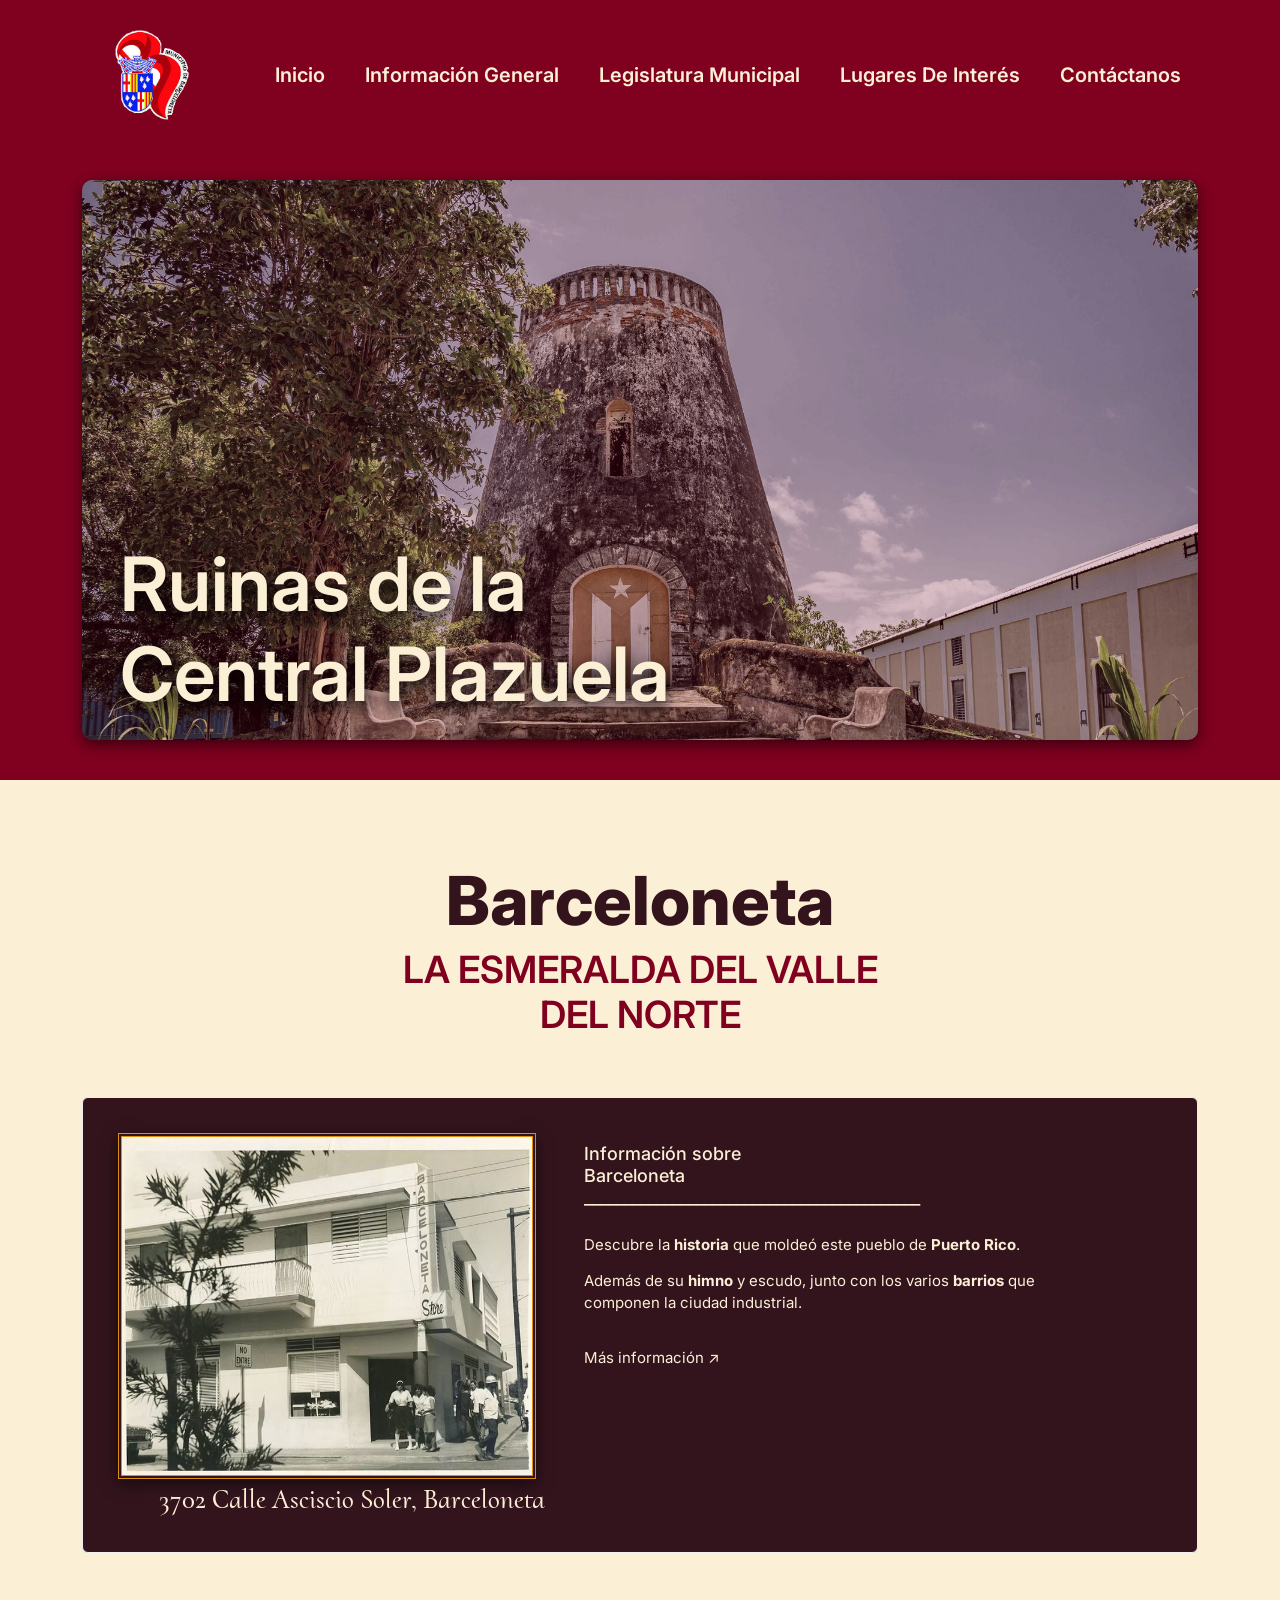
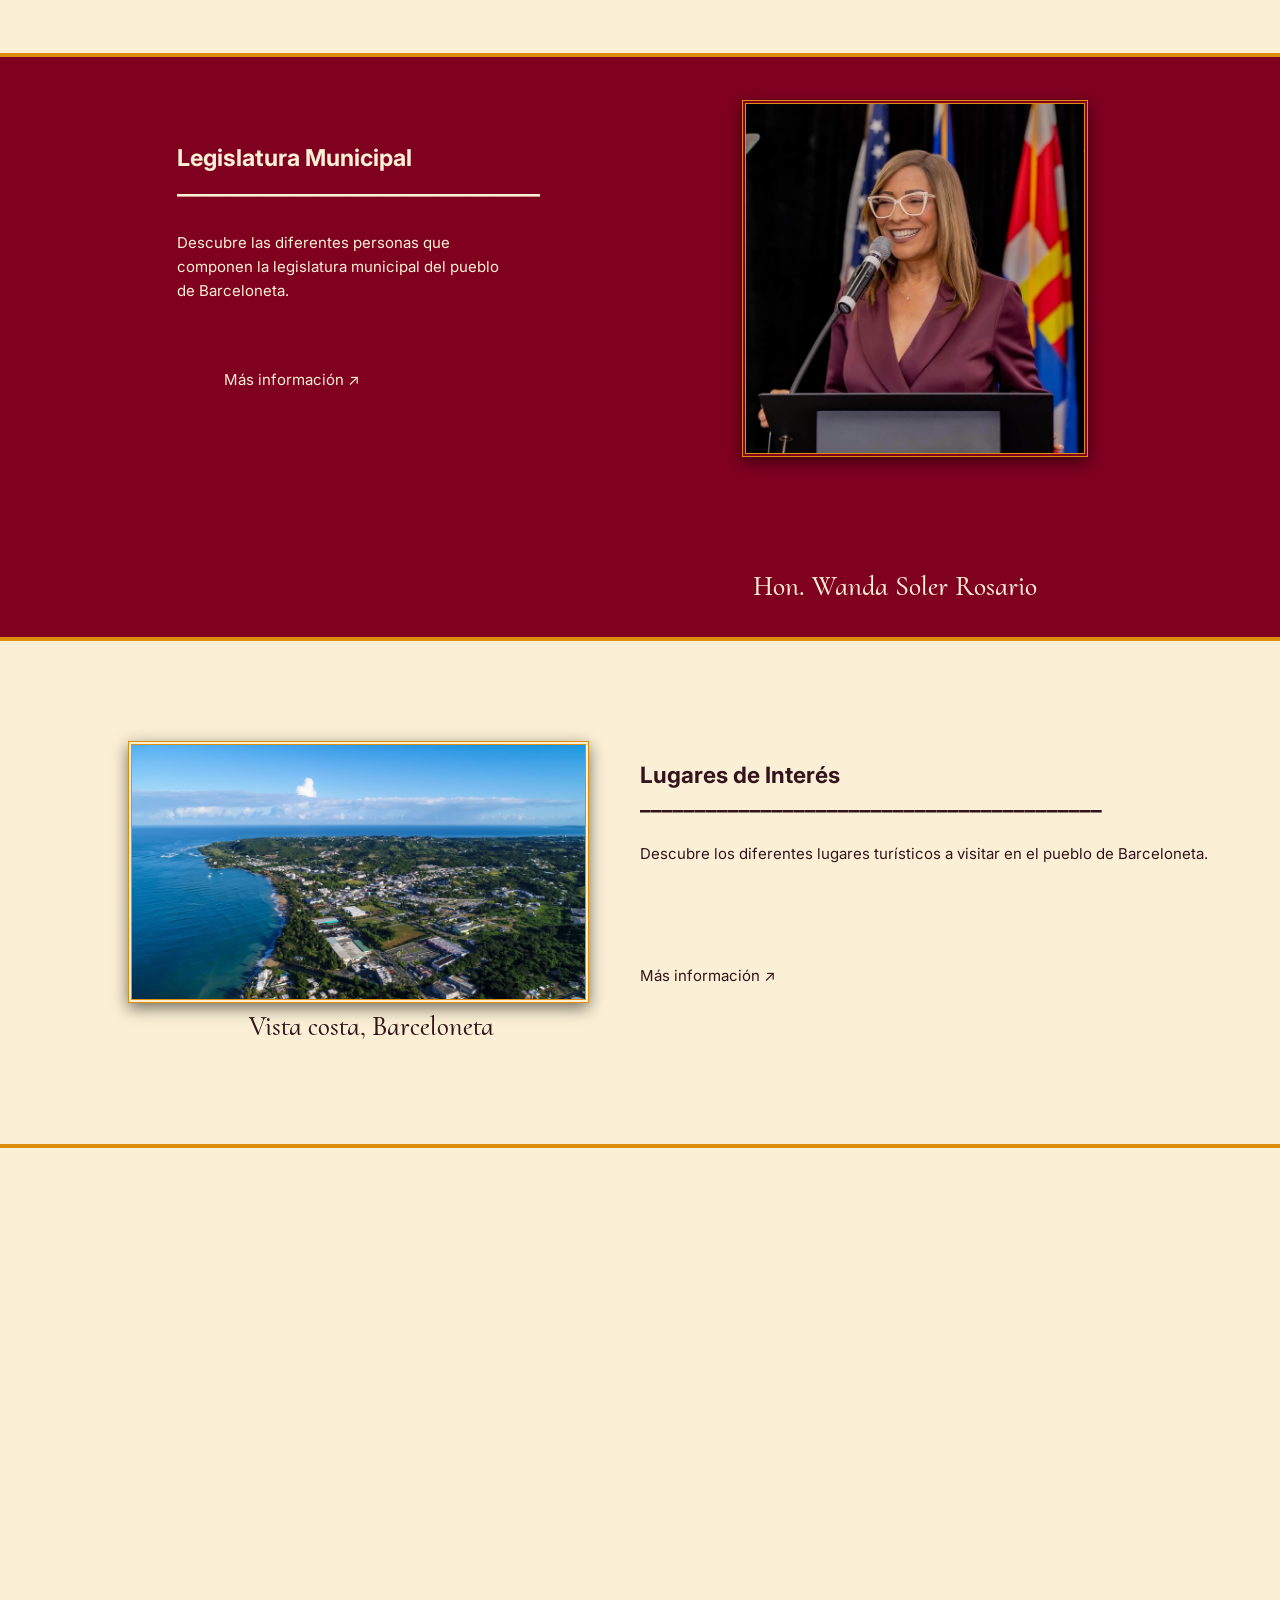
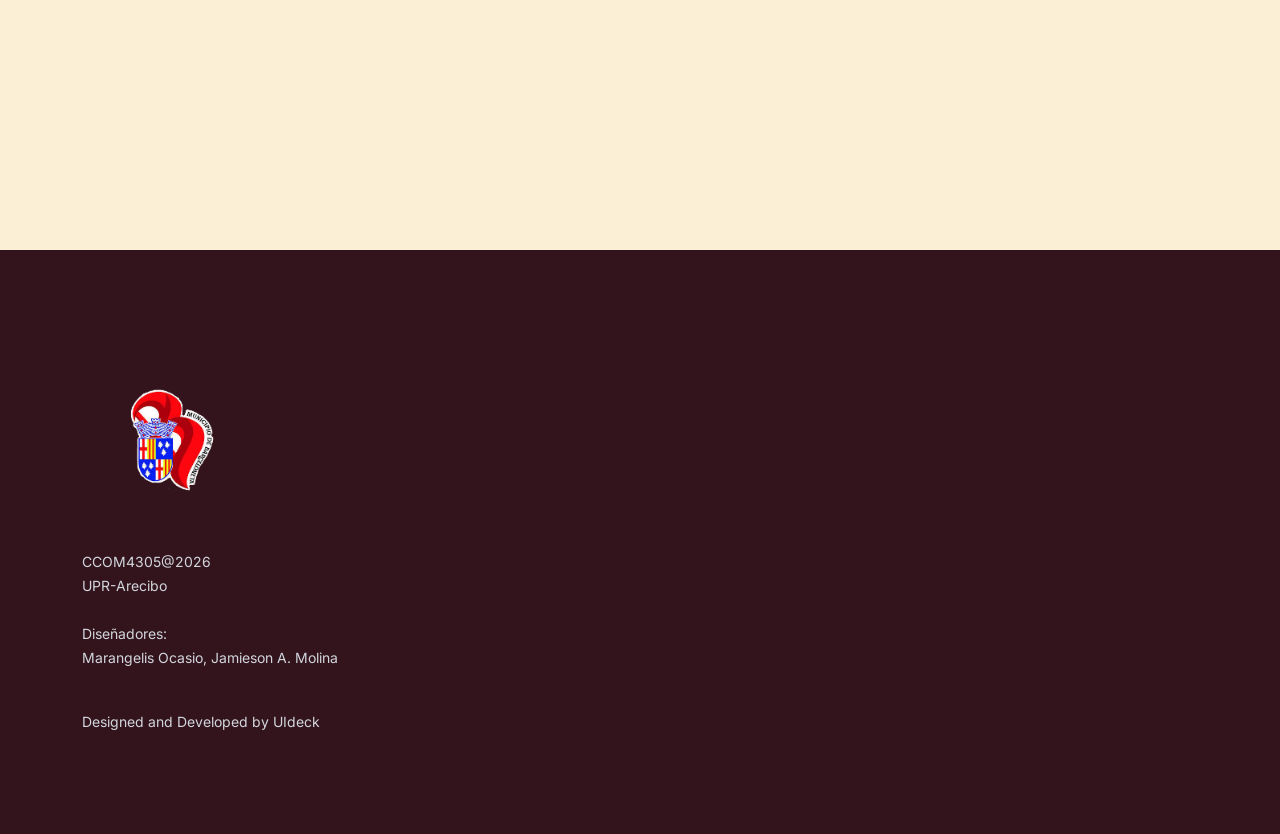
<file: Appvila-free-lite/index.html>
<!DOCTYPE html>
<html class="no-js" lang="zxx">

<head>
    <meta charset="utf-8" />
    <meta http-equiv="x-ua-compatible" content="ie=edge" />
    <title>Appvilla - Creative Landing Page HTML Template.</title>
    <meta name="description" content="" />
    <meta name="viewport" content="width=device-width, initial-scale=1" />
    <link rel="shortcut icon" type="image/x-icon" href="assets/images/logo/logo_bta.png" />

    <!-- ========================= CSS here ========================= -->
    <link rel="stylesheet" href="assets/css/bootstrap.min.css" />
    <link rel="stylesheet" href="assets/css/LineIcons.2.0.css" />
    <link rel="stylesheet" href="assets/css/animate.css" />
    <link rel="stylesheet" href="assets/css/main.css" />
    <link rel="preconnect" href="https://fonts.googleapis.com">
    <link rel="preconnect" href="https://fonts.gstatic.com" crossorigin>
    <link href="https://fonts.googleapis.com/css2?family=BBH+Bogle&family=Homenaje&display=swap" rel="stylesheet">
    <link rel="preconnect" href="https://fonts.googleapis.com">
    <link rel="preconnect" href="https://fonts.gstatic.com" crossorigin>
    <link href="https://fonts.googleapis.com/css2?family=BBH+Bogle&family=Cormorant+Upright:wght@300;400;500;600;700&family=Homenaje&display=swap" rel="stylesheet">

</head>

<body>
    <!--[if lte IE 9]>
      <p class="browserupgrade">
        You are using an <strong>outdated</strong> browser. Please
        <a href="https://browsehappy.com/">upgrade your browser</a> to improve
        your experience and security.
      </p>
    <![endif]-->

    <!-- Preloader -->
    <div class="preloader">
        <div class="preloader-inner">
            <div class="preloader-icon">
                <span></span>
                <span></span>
            </div>
        </div>
    </div>
    <!-- /End Preloader -->

    <!-- Start Header Area -->
    <header class="header navbar-area">
        <div class="container">
            <div class="row align-items-center">
                <div class="col-lg-12">
                    <div class="nav-inner">
                        <!-- Start Navbar -->
                        <nav class="navbar navbar-expand-lg">
                            <a class="navbar-brand" href="index.html">
                                <img src="assets/images/logo/logo_bta.png" alt="Logo">
                            </a>
                            <button class="navbar-toggler mobile-menu-btn" type="button" data-bs-toggle="collapse"
                                data-bs-target="#navbarSupportedContent" aria-controls="navbarSupportedContent"
                                aria-expanded="false" aria-label="Toggle navigation">
                                <span class="toggler-icon"></span>
                                <span class="toggler-icon"></span>
                                <span class="toggler-icon"></span>
                            </button>
                            <div class="collapse navbar-collapse sub-menu-bar" id="navbarSupportedContent">
                                <ul id="nav" class="navbar-nav ms-auto">
                                    <li class="nav-item">
                                        <a href="index.html" aria-label="Toggle navigation">Inicio</a>
                                    </li>
                                    <li class="nav-item">
                                        <a class="dd-menu collapsed" href="Info_general.html" data-bs-toggle="collapse"
                                            data-bs-target="#submenu-1-4" aria-controls="navbarSupportedContent"
                                            aria-expanded="false" aria-label="Toggle navigation">Información General</a>
                                        <ul class="sub-menu collapse" id="submenu-1-4">
                                            <li class="nav-item"><a href="Info_general.html#History">Historia</a></li>
                                            <li class="nav-item"><a href="Info_general.html#Bandera_escudo">Bandera y Escudo</a></li>
                                            <li class="nav-item"><a href="Info_general.html#Himno">Himno</a></li>
                                            <li class="nav-item"><a href="Info_general.html#Barrios">Barrios</a></li>
                                        </ul>
                                    </li>
                                    <li class="nav-item">
                                        <a href="legislatura.html" aria-label="Toggle navigation">Legislatura Municipal</a>
                                    </li>
                                    <li class="nav-item">
                                        <a href="lugares.html" aria-label="Toggle navigation">Lugares de Interés</a>
                                    </li>
                                    <li class="nav-item">
                                        <a href="contactos.html" aria-label="Toggle navigation">Contáctanos</a>
                                    </li>
                                </ul>
                            </div> <!-- navbar collapse -->
                        </nav>
                        <!-- End Navbar -->
                    </div>
                </div>
            </div> <!-- row -->
        </div> <!-- container -->
    </header>
    <!-- End Header Area -->

    <!-- Start Hero Area -->
    <section id="home" class="hero-area">
        <div class="container">
                    <div class="slide-content">
                       <!-- <h1 id="Welcome">Ciudad Industrial</h1> -->
                        <ul class="slide_show_home">
                            <li>
                                <h2>Ruinas de la<br>Central Plazuela</h2>
                                <img class="n_slides" src="assets/images/slide_s/s_centralp.jpg" alt="s_1">
                            </li>
                            <li>
                                <h2>Barceloneta<br>Pet Park</h2>
                                <img class="n_slides" src="assets/images/lugaresDeInteres/petPark.jpg" alt="s_2">
                            </li>
                            <li>
                                <h2>Puerto Rico<br>Premium Outlets</h2>
                                <img class="n_slides" src="assets/images/lugaresDeInteres/outlets2.jpg" alt="s_3">
                            </li>
                            <li>
                                <h2>Barceloneta<br>Bowling Center</h2>
                                <img class="n_slides" src="assets/images/lugaresDeInteres/bolera2.jpg" alt="s_4">
                            </li>
                            <li>
                                <h2>Malecón de<br>Barceloneta</h2>
                                <img class="n_slides" src="assets/images/slide_s/s_mercadoa.jpg" alt="s_5">
                            </li>
                        </ul>
                       <!-- <h2 class="wow fadeInUp" id="pueblo" data-wow-delay=".4s">Barceloneta<br>La Ciudad Industrial</h2>
                   --> </div>
                </div>
    </section>
    <!-- End Hero Area -->

    <!-- Start Features Area -->
    <section id="features" class="features section">
        <div class="container">
            <div class="row">
                <div class="col-12">
                    <div class="section-title" id="intro_home">
                        <h2 class="wow fadeInUp" data-wow-delay=".4s">Barceloneta</h2>
                        <h3 class="wow fadeInUp" data-wow-delay=".6s">La esmeralda del valle del norte</h3>
                    </div>
                </div>
            </div>
            <div class="row">
                <div class="history_home">
                    <!-- Start Single Feature -->
                    <div class="single-feature wow fadeInUp" data-wow-delay=".2s" style="background-color: #33141D;">
                        <img class="wow fadeInUp" data-wow-delay=".4s" src="assets/images/InfoGeneral/old_Bta_historia.avif">
                        <h3 class="wow fadeInUp" data-wow-delay=".4s">Información sobre<br>Barceloneta<br>__________________________________________</h3>
                        <p id="p1" class="wow fadeInUp" data-wow-delay=".4s">Descubre la <strong>historia</strong> que moldeó este pueblo de <strong>Puerto Rico</strong>.</p>
                        <p id="p2" class="wow fadeInUp" data-wow-delay=".4s">Además de su <strong>himno</strong> y escudo, junto con los varios <strong>barrios</strong> que<br>componen la ciudad industrial.</p>
                        <a href="Info_general.html" aria-label="Ir a la siguiente página" class="wow fadeInUp" data-wow-delay=".4s"
                        ><br>Más información &#8599;</a>
                        <h2>3702 Calle Asciscio Soler, Barceloneta</h2>
                    </div>
                    <!-- End Single Feature -->
                </div>
            </div>
        </div>
    </section>
    <!-- End Features Area -->

    <!-- Start Achievement Area -->
    <section id="line" class="our-achievement section">
        <div class="container">
            <div class="row">
                <div class="col-lg-10 offset-lg-1 col-md-12 col-12">
                    <div class="title" id="legislatura_home">
                        <h2 class="wow fadeInUp" data-wow-delay=".4s">Legislatura Municipal<br>_________________________________</h2>
                        <p class="wow fadeInUp" data-wow-delay=".5s">Descubre las diferentes personas que componen la legislatura municipal del pueblo de Barceloneta.</p>
                        <a href="legislatura.html" aria-label="Ir a la siguiente página" class="wow fadeInUp" data-wow-delay=".6s"
                        ><br>Más información &#8599;</a>
                        <h3 class="wow fadeInUp" data-wow-delay=".6s" id="hon">Hon. Wanda Soler Rosario</h3>
                        <img class="wow fadeInUp" data-wow-delay=".5s" src="assets/images/legislatura/WandaSoler.png" alt="Foto alcaldesa Wanda Soler">
                    </div>
                </div>
            </div>
        </div>
    </section>
    <!-- End Achievement Area -->

    <!-- Start Pricing Table Area -->
    <section id="line2" class="pricing-table section">
        <div id="lugares_home" class="single-feature wow fadeInUp" data-wow-delay=".2s">
                        <img class="wow fadeInUp" data-wow-delay=".4s" src="assets/images/lugaresDeInteres/playa_home.webp">
                        <h3 class="wow fadeInUp" data-wow-delay=".4s">Lugares de Interés<br>__________________________________________</h3>
                        <p id="p1-lugares" class="wow fadeInUp" data-wow-delay=".5s">Descubre los diferentes lugares turísticos a visitar en el pueblo de Barceloneta.</p>
                        <a href="lugares.html" aria-label="Ir a la siguiente página" class="wow fadeInUp" data-wow-delay=".5s"
                        ><br>Más información &#8599;</a>
                        <h2 class="wow fadeInUp" data-wow-delay=".5s">Vista costa, Barceloneta</h2>
                </div>
    </section>

    <!-- End Call To Action Area -->
     <section class="features section">
        <div class="container">
            <div class="row">
                <div class="history_home">
                    <!-- Start Single Feature -->
                    <div id="contactos" class="single-feature wow fadeInUp" data-wow-delay=".2s" style="background-color: #33141D;">
                        <img class="wow fadeInUp" data-wow-delay=".4s" src="assets/images/lugaresDeInteres/plaza_alcaldia.png">
                        <h3 class="wow fadeInUp" data-wow-delay=".4s">Contactos<br>__________________________________________</h3>
                        <p id="p1-contactos" class="wow fadeInUp" data-wow-delay=".4s">Contactanos a través de teléfono o redes sociales.</p>
                        <a href="contactos.html" aria-label="Ir a la siguiente página" class="wow fadeInUp" data-wow-delay=".4s"
                        ><br>Más información &#8599;</a>
                        <h2>Plaza Alcaldia, Barceloneta</h2>
                    </div>
                    <!-- End Single Feature -->
                </div>
            </div>
        </div>
    </section>

    <!-- Start Footer Area -->
    <footer class="footer">
        <!-- Start Footer Top -->
        <div class="footer-top">
            <div class="container">
                <div class="row">
                    <div class="col-lg-4 col-md-4 col-12">
                        <!-- Single Widget -->
                        <div class="single-footer f-about">
                            <div class="logo">
                                <a href="index.html">
                                    <img src="assets/images/logo/logo_bta.png" alt="#">
                                </a>
                            </div>
                            <p>CCOM4305@2026<br>UPR-Arecibo<br><br>Diseñadores: <br>Marangelis Ocasio, Jamieson A. Molina</p>
                            <p class="copyright-text">Designed and Developed by <a href="https://uideck.com/"
                                    rel="nofollow" target="_blank">UIdeck</a>
                            </p>
                        </div>
                    </div>
                </div>
            </div>
        </div>
        <!--/ End Footer Top -->
    </footer>
    <!--/ End Footer Area -->

    <!-- ========================= scroll-top ========================= -->
    <a href="#" class="scroll-top">
        <i class="lni lni-chevron-up"></i>
    </a>

    <!-- ========================= JS here ========================= -->
    <script src="assets/js/bootstrap.min.js"></script>
    <script src="assets/js/wow.min.js"></script>
    <script src="assets/js/tiny-slider.js"></script>
    <script src="assets/js/glightbox.min.js"></script>
    <script src="assets/js/count-up.min.js"></script>
    <script src="assets/js/main.js"></script>
    <script type="text/javascript">

        //====== counter up 
        var cu = new counterUp({
            start: 0,
            duration: 2000,
            intvalues: true,
            interval: 100,
            append: " ",
        });
        cu.start();
    </script>
</body>

</html>
</file>
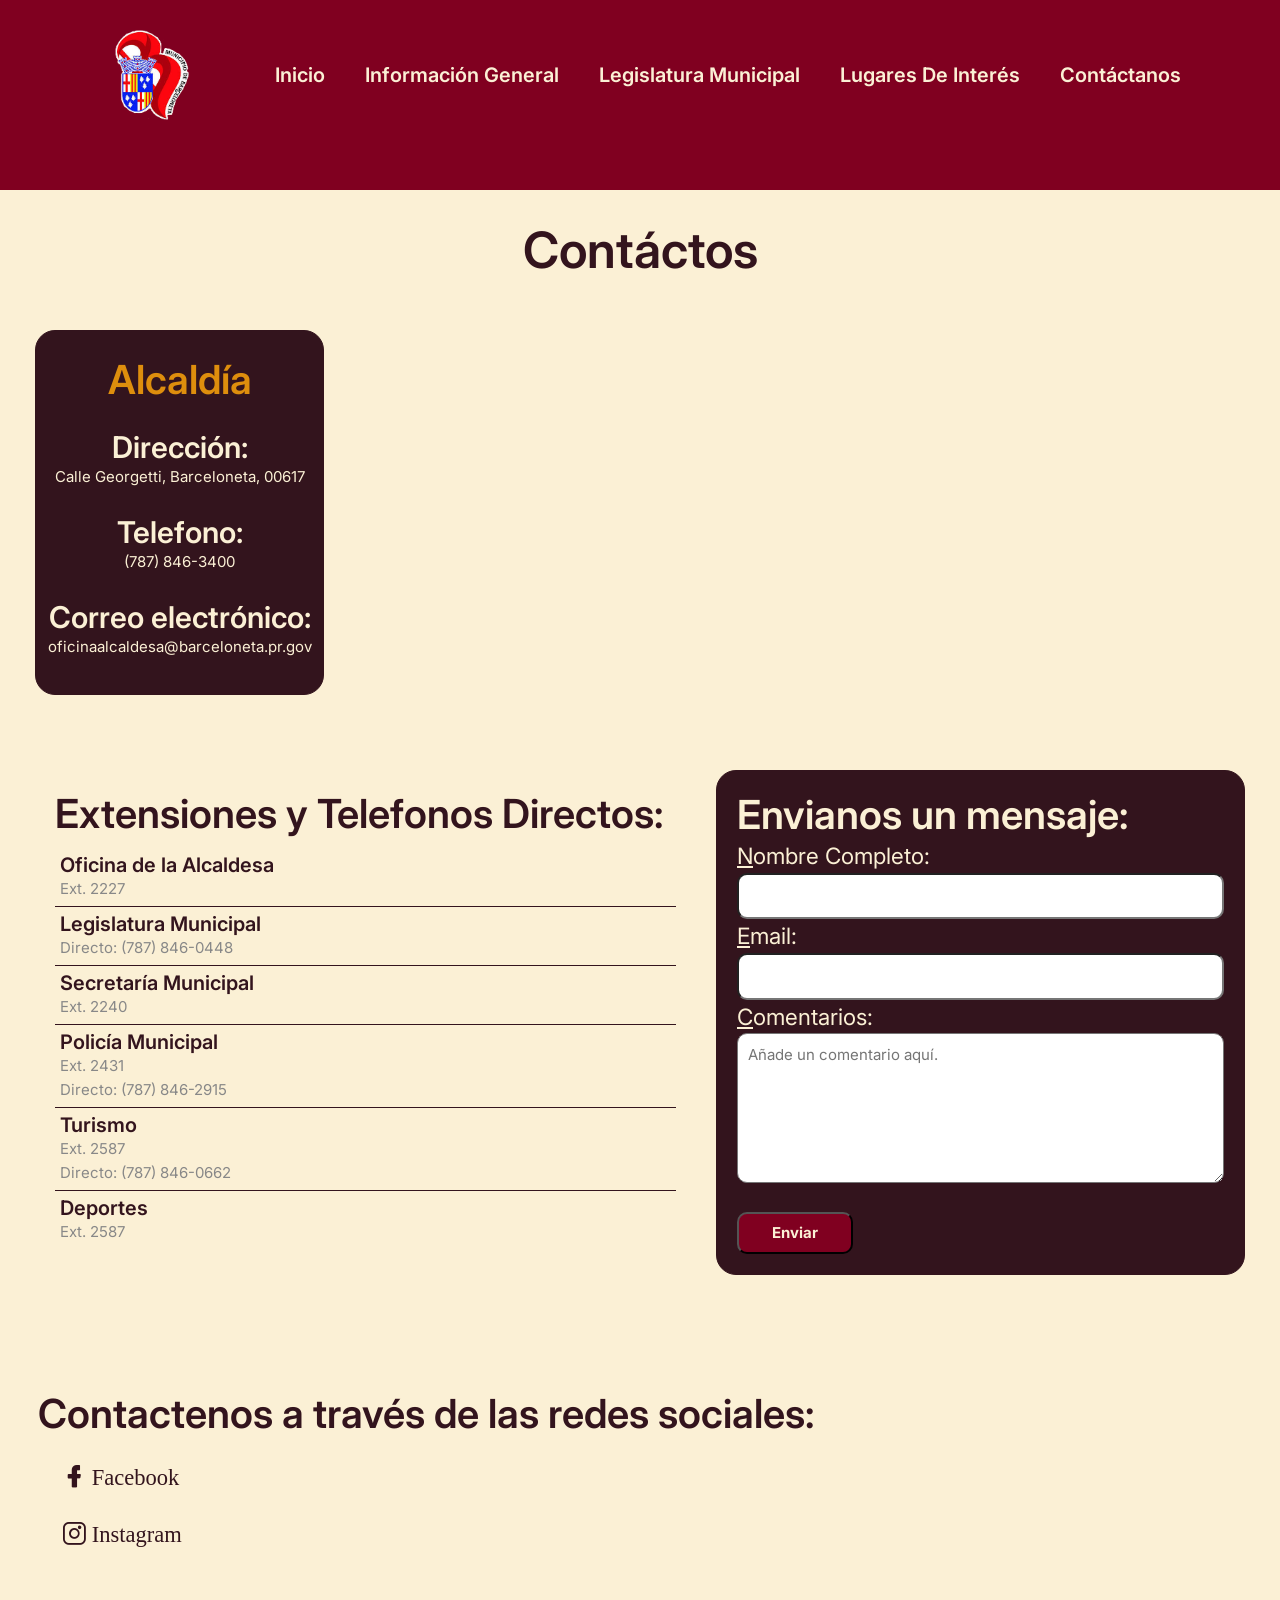
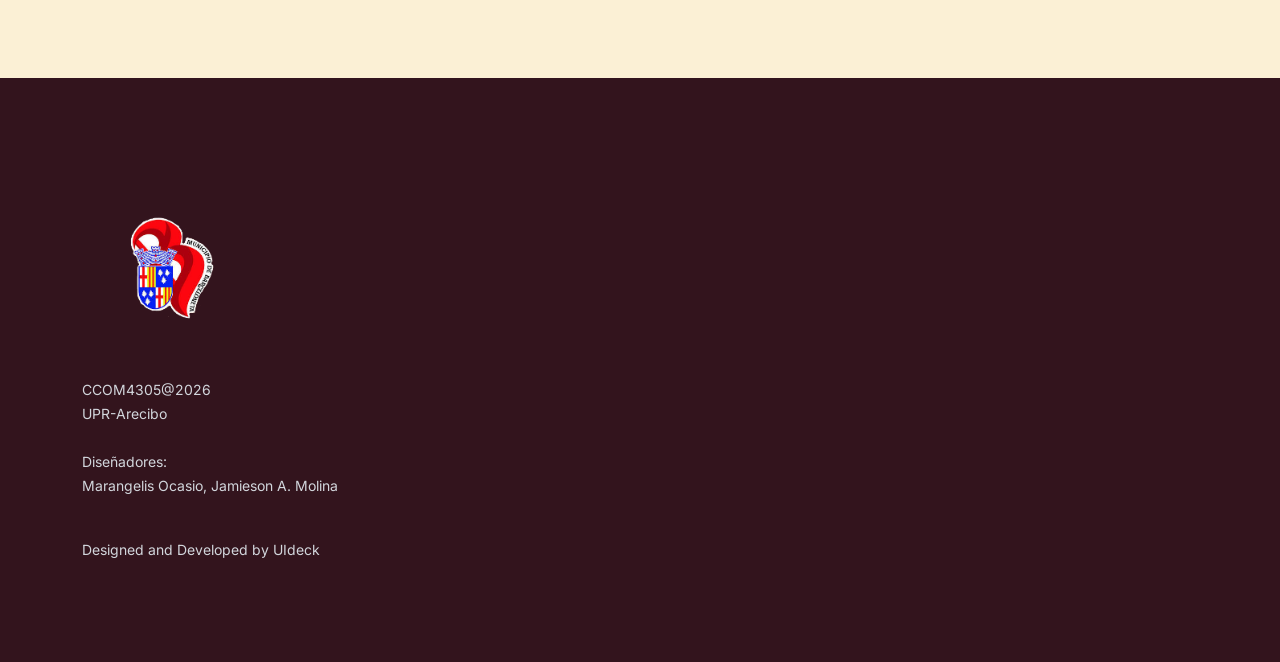
<file: Appvila-free-lite/contactos.html>
<!DOCTYPE html>
<html class="no-js" lang="zxx">

<head>
    <meta charset="utf-8" />
    <meta http-equiv="x-ua-compatible" content="ie=edge" />
    <title>Appvilla - Creative Landing Page HTML Template.</title>
    <meta name="description" content="" />
    <meta name="viewport" content="width=device-width, initial-scale=1" />
    <link rel="shortcut icon" type="image/x-icon" href="assets/images/logo/logo_bta.png" />

    <!-- ========================= CSS here ========================= -->
    <link rel="stylesheet" href="assets/css/bootstrap.min.css" />
    <link rel="stylesheet" href="assets/css/LineIcons.2.0.css" />
    <link rel="stylesheet" href="assets/css/animate.css" />
    <link rel="stylesheet" href="assets/css/main.css" />

</head>

<body>
    <!--[if lte IE 9]>
      <p class="browserupgrade">
        You are using an <strong>outdated</strong> browser. Please
        <a href="https://browsehappy.com/">upgrade your browser</a> to improve
        your experience and security.
      </p>
    <![endif]-->

    <!-- Preloader -->
    <div class="preloader">
        <div class="preloader-inner">
            <div class="preloader-icon">
                <span></span>
                <span></span>
            </div>
        </div>
    </div>
    <!-- /End Preloader -->

    <!-- Start Header Area -->
    <header class="header navbar-area">
        <div class="container">
            <div class="row align-items-center">
                <div class="col-lg-12">
                    <div class="nav-inner">
                        <!-- Start Navbar -->
                        <nav class="navbar navbar-expand-lg">
                            <a class="navbar-brand" href="index.html">
                                <img src="assets/images/logo/logo_bta.png" alt="Logo">
                            </a>
                            <button class="navbar-toggler mobile-menu-btn" type="button" data-bs-toggle="collapse"
                                data-bs-target="#navbarSupportedContent" aria-controls="navbarSupportedContent"
                                aria-expanded="false" aria-label="Toggle navigation">
                                <span class="toggler-icon"></span>
                                <span class="toggler-icon"></span>
                                <span class="toggler-icon"></span>
                            </button>
                            <div class="collapse navbar-collapse sub-menu-bar" id="navbarSupportedContent">
                                <ul id="nav" class="navbar-nav ms-auto">
                                    <li class="nav-item">
                                        <a href="index.html" aria-label="Toggle navigation">Inicio</a>
                                    </li>
                                    <li class="nav-item">
                                        <a class="dd-menu collapsed" href="Info_general.html" data-bs-toggle="collapse"
                                            data-bs-target="#submenu-1-4" aria-controls="navbarSupportedContent"
                                            aria-expanded="false" aria-label="Toggle navigation">Información General</a>
                                        <ul class="sub-menu collapse" id="submenu-1-4">
                                            <li class="nav-item"><a href="Info_general.html#History">Historia</a></li>
                                            <li class="nav-item"><a href="Info_general.html#Bandera_escudo">Bandera y Escudo</a></li>
                                            <li class="nav-item"><a href="Info_general.html#Himno">Himno</a></li>
                                            <li class="nav-item"><a href="Info_general.html#Barrios">Barrios</a></li>
                                        </ul>
                                    </li>
                                    <li class="nav-item">
                                        <a href="legislatura.html" aria-label="Toggle navigation">Legislatura Municipal</a>
                                    </li>
                                    <li class="nav-item">
                                        <a href="lugares.html" aria-label="Toggle navigation">Lugares de Interés</a>
                                    </li>
                                    <li class="nav-item">
                                        <a href="contactos.html" aria-label="Toggle navigation">Contáctanos</a>
                                    </li>
                                </ul>
                            </div> <!-- navbar collapse -->
                        </nav>
                        <!-- End Navbar -->
                    </div>
                </div>
            </div> <!-- row -->
        </div> <!-- container -->
    </header>
    <!-- End Header Area -->

    <!-- Start Hero Area -->

    <section id="home" class="hero-area2"></section>
        <!--<div class="container">
            <div class="row align-items-center">
                <div class="col-lg-5 col-md-12 col-12">
                    <div class="hero-content">
                        <h1 class="wow fadeInLeft" data-wow-delay=".4s">A powerful app for your business.</h1>
                        <p class="wow fadeInLeft" data-wow-delay=".6s">From open source to pro services, Piqes helps you
                            to build, deploy, test, and monitor apps.</p>
                        <div class="button wow fadeInLeft" data-wow-delay=".8s">
                            <a href="javascript:void(0)" class="btn"><i class="lni lni-apple"></i> App Store</a>
                            <a href="javascript:void(0)" class="btn btn-alt"><i class="lni lni-play-store"></i> Google
                                Play</a>
                        </div>
                    </div>
                </div>
                <div class="col-lg-7 col-md-12 col-12">
                    <div class="hero-image wow fadeInRight" data-wow-delay=".4s">
                        <img src="assets/images/hero/phone.png" alt="#">
                    </div>
                </div>
            </div>
        </div>
    </section>
    End Hero Area -->

    <!-- <section class="contactContainer">
        <div class ="contactTitle">
            <h2 class="wow fadeInUp" data-wow-delay=".4s">Contáctos</h2>
        </div>
        <div class="contactMap">
            <iframe src="https://www.google.com/maps/embed?pb=!1m18!1m12!1m3!1d3784.6287726340383!2d-66.54117588835753!3d18.455156871094136!2m3!1f0!2f0!3f0!3m2!1i1024!2i768!4f13.1!3m3!1m2!1s0x8c031f2420c0d7e9%3A0x453986f524adc8b2!2sCasa%20Alcald%C3%ADa%20de%20Barceloneta!5e0!3m2!1ses!2spr!4v1795125716382!5m2!1ses!2spr" 
             allowfullscreen="" loading="lazy" referrerpolicy="strict-origin-when-cross-origin"></iframe>
        </div>

        <div class="contactInfo">
            <p>hola</p>
        </div>

        <div class="extensiones">
            <p>hola</p>
        </div>

        <div class="contactForm">
            <p>hola</p>
        </div>
    </section> -->

    <!-- Start Features Area -->
    <section class="contactContainer">
        <div class ="contactTitle">
            <h1 class="wow fadeInUp" data-wow-delay=".4s">Contáctos</h1>
        </div>
        <div class="contactMap">
            <iframe class="wow fadeInUp" data-wow-delay=".5s" src="https://www.google.com/maps/embed?pb=!1m18!1m12!1m3!1d3784.6287726340383!2d-66.54117588835753!3d18.455156871094136!2m3!1f0!2f0!3f0!3m2!1i1024!2i768!4f13.1!3m3!1m2!1s0x8c031f2420c0d7e9%3A0x453986f524adc8b2!2sCasa%20Alcald%C3%ADa%20de%20Barceloneta!5e0!3m2!1ses!2spr!4v1795125716382!5m2!1ses!2spr" 
             allowfullscreen="" loading="lazy" referrerpolicy="strict-origin-when-cross-origin"></iframe>
        </div>
        <div class="wow fadeInUp" data-wow-delay=".6s">
        <div class="contactInfo">
            <h2 class="InfoTitles">Alcaldía</h2>
    
            <div>
                <h3 class="InfoType">Dirección:</h3>
                <p class="InfoText">Calle Georgetti, Barceloneta, 00617</p>
            </div>

            <div>
                <h3 class="InfoType">Telefono:</h3>
                <p class="InfoText">(787) 846-3400</p>
            </div>

            <div>
                <h3 class="InfoType">Correo electrónico: </h3>
                <p class="InfoText">oficinaalcaldesa@barceloneta.pr.gov</p>
            </div>
            
        </div>
        </div>

        <div class="extensiones">
            <div class="wow fadeInUp" data-wow-delay=".6s">
            <h2 class="extTitle">Extensiones y Telefonos Directos:</h2>
            <div class="extList">
                <h5>Oficina de la Alcaldesa</h5>
                <p>Ext. 2227</p>
            </div>

            <div class="extList">
                <h5>Legislatura Municipal</h5>
                <p>Directo: (787) 846-0448</p>
            </div>

            <div class="extList">
                <h5>Secretaría Municipal</h5>
                <p>Ext. 2240</p>
            </div>

            <div class="extList">
                <h5>Policía Municipal</h5>
                <p>Ext. 2431</p>
                <p>Directo: (787) 846-2915</p>
            </div>

            <div class="extList">
                <h5>Turismo</h5>
                <p>Ext. 2587</p>
                <p>Directo: (787) 846-0662</p>
            </div>

            <div id="deporte" class="extList">
                <h5>Deportes</h5>
                <p>Ext. 2587</p>
            </div>
            </div>
        </div>

        <div class="wow fadeInUp" data-wow-delay=".5s"></div>
        <div class="contactForm">
            <form class="wow fadeInUp" data-wow-delay=".6s" action="confirmation.html" method="post">
                <h2>Envianos un mensaje:</h2> 
                <div>
                    <label for="first_name"><u>N</u>ombre Completo:</label>
                    <input type="text" id="first_name" name="first_name" accesskey="F" required>
                </div>

                <div>
                    <label for="email"><u>E</u>mail:</label>
		            <input type="text" id="email" name="email" accesskey="E" required>
                </div>

                <div>
                    <label for="comments"><u>C</u>omentarios:</label>
		            <textarea id="comments" placeholder="Añade un comentario aquí."></textarea>
                </div>
                <br>
                <div id="buttons">
                    <button type="submit" class="button-styled">Enviar</button>
                </div>
            </form>
        </div>
    </section>
     <ul id="social" >
            <h2 class="wow fadeInUp" data-wow-delay=".4s">Contactenos a través de las redes sociales:</h2><br>
            <li class="wow fadeInUp" data-wow-delay=".5s"><a href="https://www.facebook.com/municipiodebarceloneta"><i class="lni lni-facebook-filled">  Facebook</i></a></li><br>
            <li class="wow fadeInUp" data-wow-delay=".5s"><a href="https://www.instagram.com/munbarceloneta/"><i class="lni lni-instagram">  Instagram</i></a></li>
        </ul>
    <!-- End Features Area -->

    <!-- Start Achievement Area -->
    
    <!-- End Achievement Area -->

    <!-- Start Footer Area -->
    <footer class="footer">
        <!-- Start Footer Top -->
        <div class="footer-top">
            <div class="container">
                <div class="row">
                    <div class="col-lg-4 col-md-4 col-12">
                        <!-- Single Widget -->
                        <div class="single-footer f-about">
                            <div class="logo">
                                <a href="index.html">
                                    <img src="assets/images/logo/logo_bta.png" alt="#">
                                </a>
                            </div>
                            <p>CCOM4305@2026<br>UPR-Arecibo<br><br>Diseñadores: <br>Marangelis Ocasio, Jamieson A. Molina</p>
                            <p class="copyright-text">Designed and Developed by <a href="https://uideck.com/"
                                    rel="nofollow" target="_blank">UIdeck</a>
                            </p>
                        </div>
                    </div>
                </div>
            </div>
        </div>
        <!--/ End Footer Top -->
    </footer>
    <!--/ End Footer Area -->

    <!-- ========================= scroll-top ========================= -->
    <a href="#" class="scroll-top">
        <i class="lni lni-chevron-up"></i>
    </a>

    <!-- ========================= JS here ========================= -->
    <script src="assets/js/bootstrap.min.js"></script>
    <script src="assets/js/wow.min.js"></script>
    <script src="assets/js/tiny-slider.js"></script>
    <script src="assets/js/glightbox.min.js"></script>
    <script src="assets/js/count-up.min.js"></script>
    <script src="assets/js/main.js"></script>
    <script type="text/javascript">

        //====== counter up 
        var cu = new counterUp({
            start: 0,
            duration: 2000,
            intvalues: true,
            interval: 100,
            append: " ",
        });
        cu.start();
    </script>
</body>

</html>
</file>
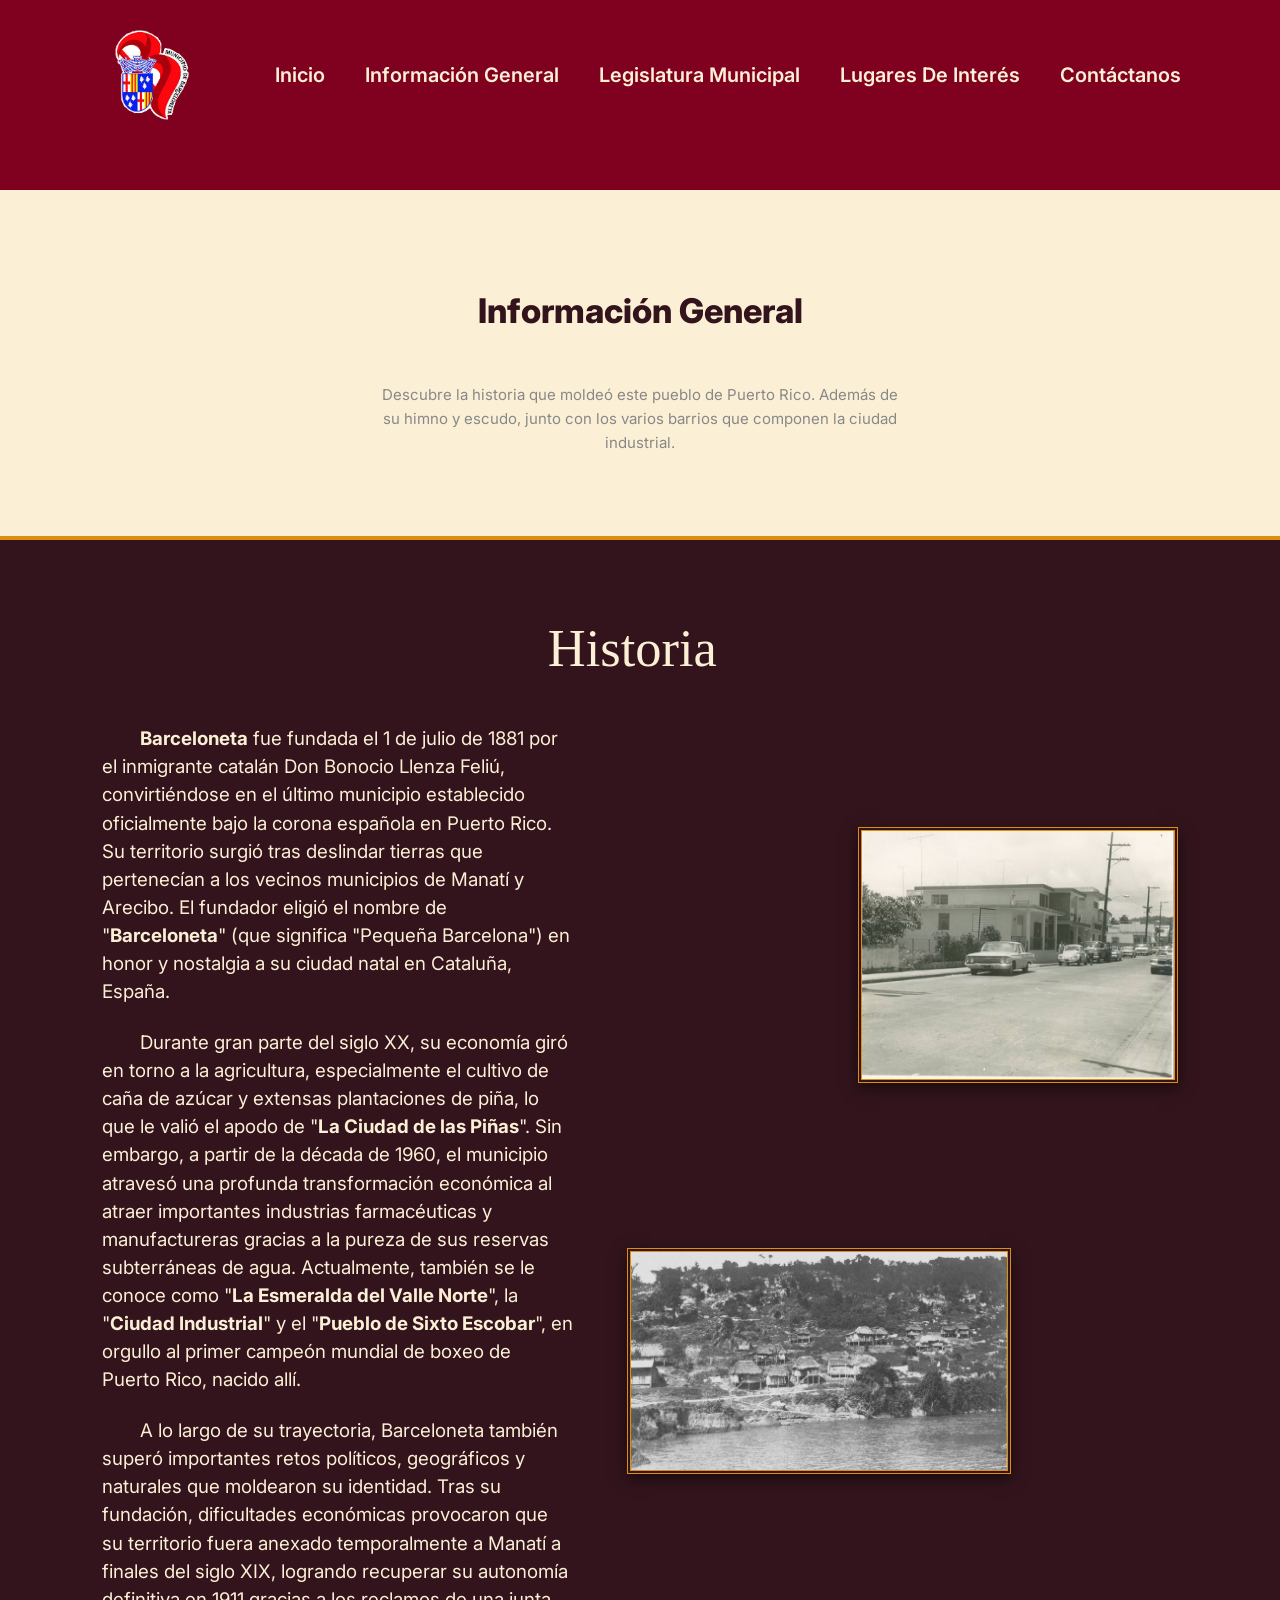
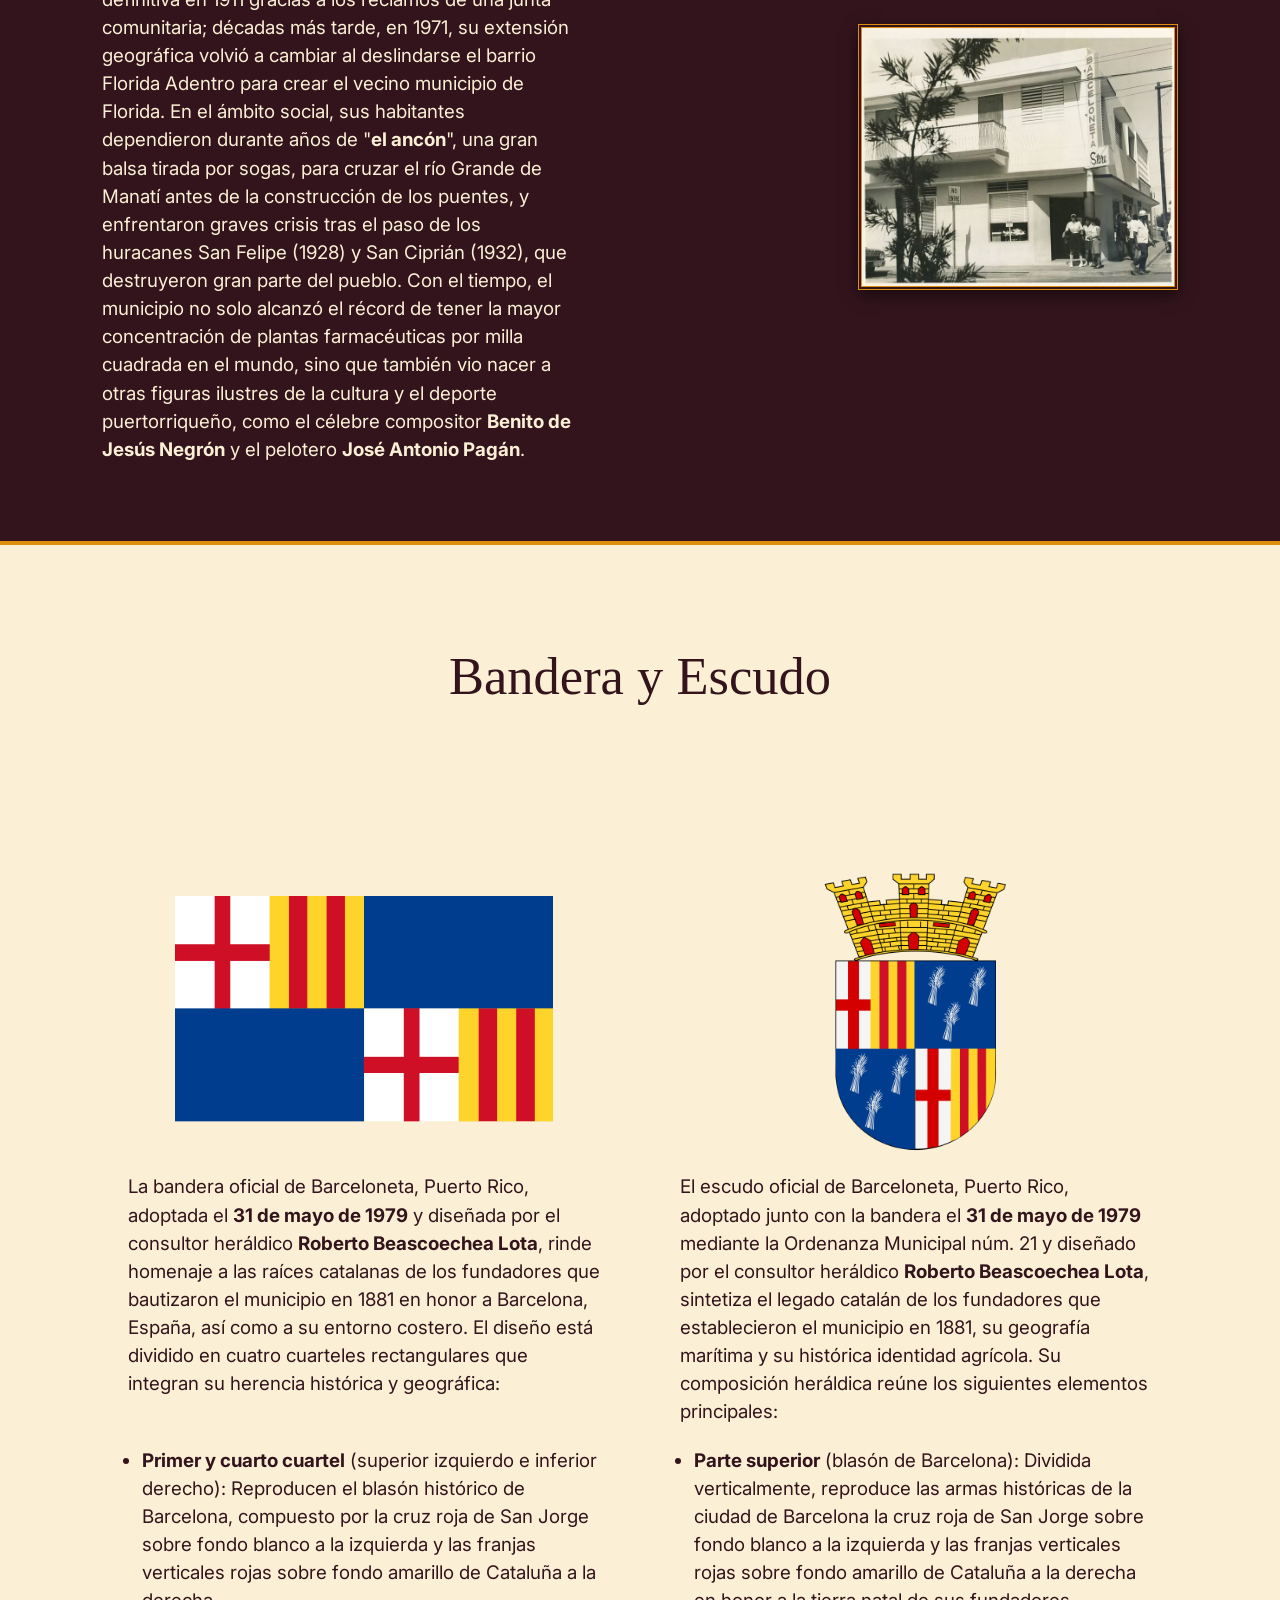
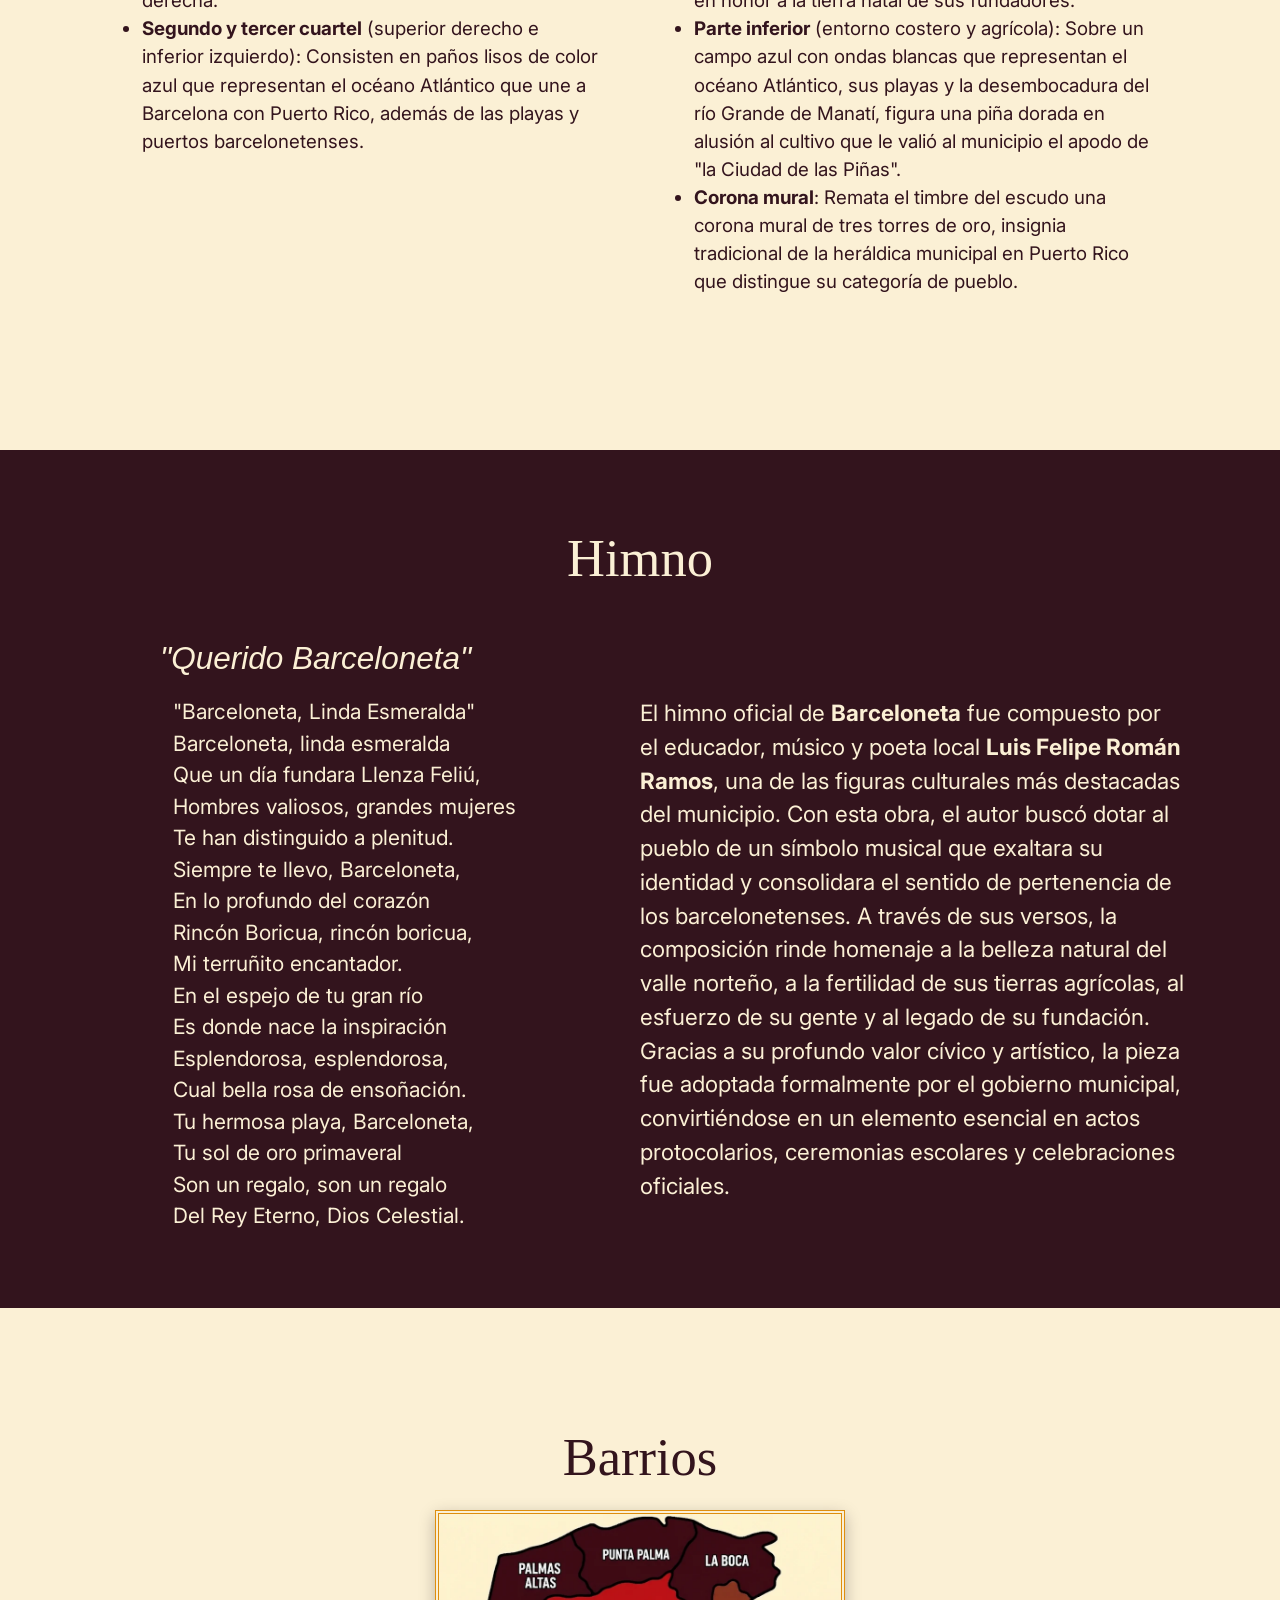
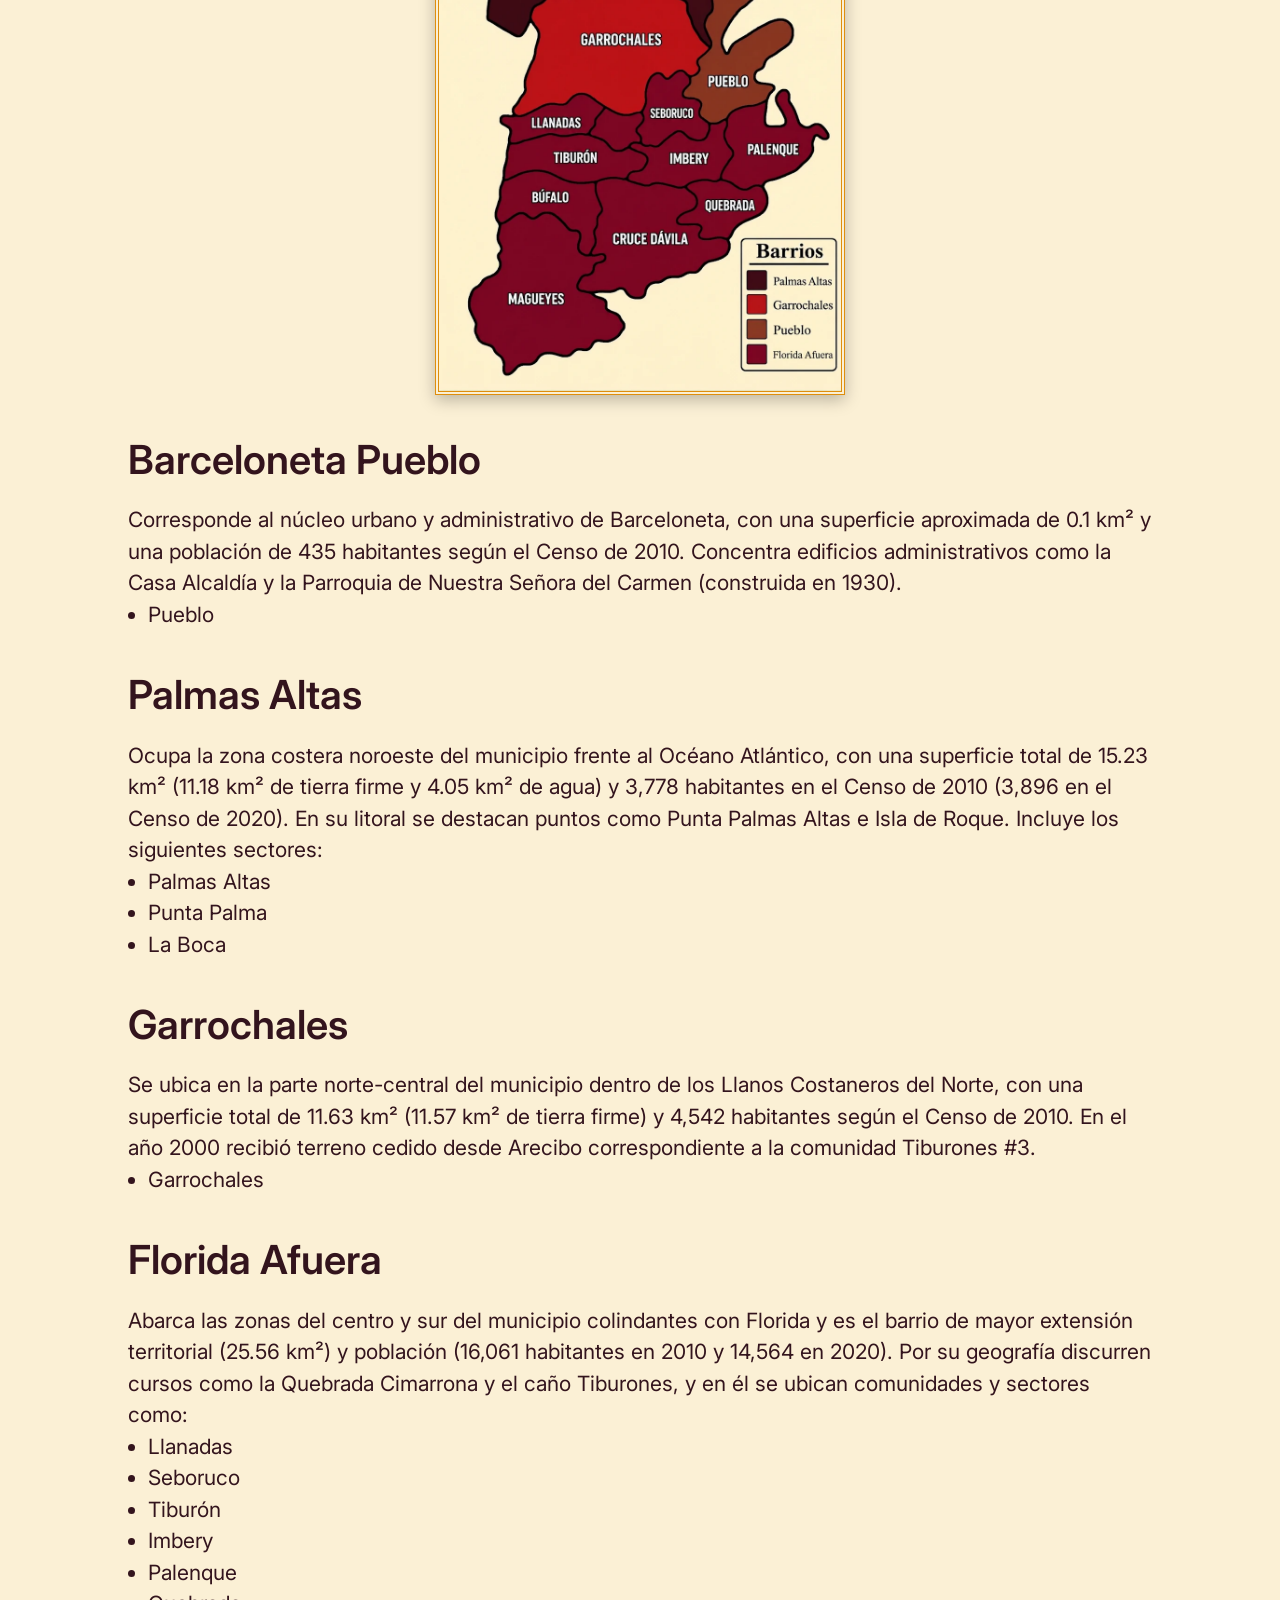
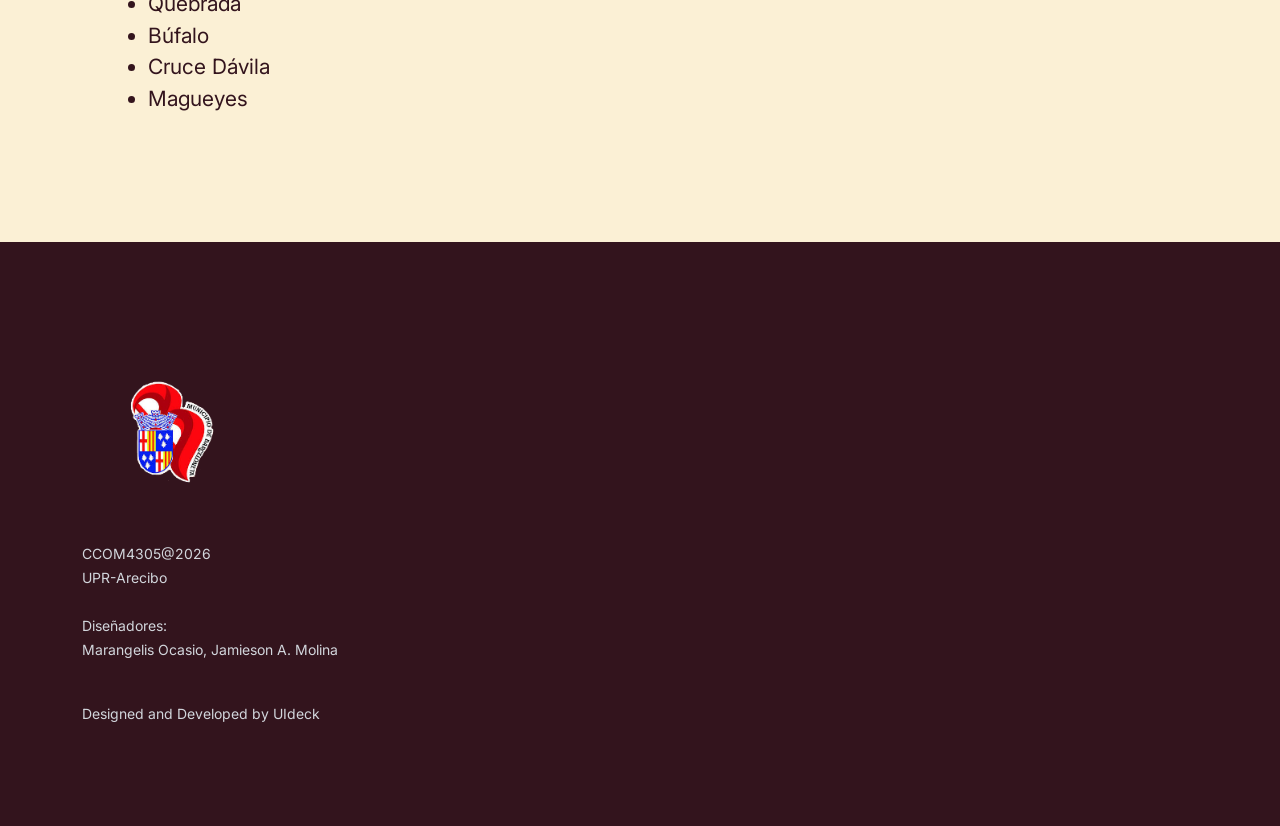
<file: Appvila-free-lite/Info_general.html>
<!DOCTYPE html>
<html class="no-js" lang="zxx">

<head>
    <meta charset="utf-8" />
    <meta http-equiv="x-ua-compatible" content="ie=edge" />
    <title>Appvilla - Creative Landing Page HTML Template.</title>
    <meta name="description" content="" />
    <meta name="viewport" content="width=device-width, initial-scale=1" />
    <link rel="shortcut icon" type="image/x-icon" href="assets/images/logo/logo_bta.png" />

    <!-- ========================= CSS here ========================= -->
    <link rel="stylesheet" href="assets/css/bootstrap.min.css" />
    <link rel="stylesheet" href="assets/css/LineIcons.2.0.css" />
    <link rel="stylesheet" href="assets/css/animate.css" />
    <link rel="stylesheet" href="assets/css/main.css" />
    <link rel="stylesheet" href="assets/css/info_general.css" />

</head>

<body>
    <!--[if lte IE 9]>
      <p class="browserupgrade">
        You are using an <strong>outdated</strong> browser. Please
        <a href="https://browsehappy.com/">upgrade your browser</a> to improve
        your experience and security.
      </p>
    <![endif]-->

    <!-- Preloader -->
    <div class="preloader">
        <div class="preloader-inner">
            <div class="preloader-icon">
                <span></span>
                <span></span>
            </div>
        </div>
    </div>
    <!-- /End Preloader -->

    <!-- Start Header Area -->
    <header class="header navbar-area">
        <div class="container">
            <div class="row align-items-center">
                <div class="col-lg-12">
                    <div class="nav-inner">
                        <!-- Start Navbar -->
                        <nav class="navbar navbar-expand-lg">
                            <a class="navbar-brand" href="index.html">
                                <img src="assets/images/logo/logo_bta.png" alt="Logo">
                            </a>
                            <button class="navbar-toggler mobile-menu-btn" type="button" data-bs-toggle="collapse"
                                data-bs-target="#navbarSupportedContent" aria-controls="navbarSupportedContent"
                                aria-expanded="false" aria-label="Toggle navigation">
                                <span class="toggler-icon"></span>
                                <span class="toggler-icon"></span>
                                <span class="toggler-icon"></span>
                            </button>
                            <div class="collapse navbar-collapse sub-menu-bar" id="navbarSupportedContent">
                                <ul id="nav" class="navbar-nav ms-auto">
                                    <li class="nav-item">
                                        <a href="index.html" aria-label="Toggle navigation">Inicio</a>
                                    </li>
                                    <li class="nav-item">
                                        <a class="dd-menu collapsed" href="Info_general.html" data-bs-toggle="collapse"
                                            data-bs-target="#submenu-1-4" aria-controls="navbarSupportedContent"
                                            aria-expanded="false" aria-label="Toggle navigation">Información General</a>
                                        <ul class="sub-menu collapse" id="submenu-1-4">
                                            <li class="nav-item"><a href="#History">Historia</a></li>
                                            <li class="nav-item"><a href="Info_general.html#Bandera_escudo">Bandera y Escudo</a></li>
                                            <li class="nav-item"><a href="#Himno">Himno</a></li>
                                            <li class="nav-item"><a href="#Barrios">Barrios</a></li>
                                        </ul>
                                    </li>
                                    <li class="nav-item">
                                        <a href="legislatura.html" aria-label="Toggle navigation">Legislatura Municipal</a>
                                    </li>
                                    <li class="nav-item">
                                        <a href="lugares.html" aria-label="Toggle navigation">Lugares de Interés</a>
                                    </li>
                                    <li class="nav-item">
                                        <a href="contactos.html" aria-label="Toggle navigation">Contáctanos</a>
                                    </li>
                                </ul>
                            </div> <!-- navbar collapse -->
                        </nav>
                        <!-- End Navbar -->
                    </div>
                </div>
            </div> <!-- row -->
        </div> <!-- container -->
    </header>
    <!-- End Header Area -->

    <!-- Start Hero Area -->
    <section id="home" class="hero-area2"></section>

    <!-- Start Features Area -->
    <section id="features" class="features section">
        <div class="container">
            <div class="row">
                <div class="col-12">
                    <div class="section-title">
                        <h2 class="wow fadeInUp" data-wow-delay=".4s">Información General</h2>
                        <p class="wow fadeInUp" id="intro_p" data-wow-delay=".6s">Descubre la historia que moldeó este pueblo de Puerto Rico. 
                            Además de su himno y escudo, junto con los varios barrios que componen la ciudad industrial.</p>
                    </div>
                </div>
            </div>
            
        </div>
        <div id="History">
            <div id="background_history">
                <h3 class="wow fadeInUp" data-wow-delay=".5s">Historia</h3><br><br>
                <p class="wow fadeInUp" data-wow-delay=".6s"> <strong>Barceloneta</strong> fue fundada el 1 de julio de 1881 por el inmigrante catalán Don Bonocio Llenza Feliú, 
                    convirtiéndose en el último municipio establecido oficialmente bajo la corona española en Puerto Rico. 
                    Su territorio surgió tras deslindar tierras que pertenecían a los vecinos municipios de Manatí y Arecibo. 
                    El fundador eligió el nombre de "<strong>Barceloneta</strong>" (que significa "Pequeña Barcelona") en honor y nostalgia a 
                    su ciudad natal en Cataluña, España.</p><br>
                <p class="wow fadeInUp" data-wow-delay=".6s"> Durante gran parte del siglo XX, su economía giró en torno a la agricultura, especialmente el cultivo de caña 
                    de azúcar y extensas plantaciones de piña, lo que le valió el apodo de "<strong>La Ciudad de las Piñas</strong>". Sin embargo, 
                    a partir de la década de 1960, el municipio atravesó una profunda transformación económica al atraer importantes 
                    industrias farmacéuticas y manufactureras gracias a la pureza de sus reservas subterráneas de agua. Actualmente, 
                    también se le conoce como "<strong>La Esmeralda del Valle Norte</strong>", la "<strong>Ciudad Industrial</strong>" y el "<strong>Pueblo de Sixto Escobar</strong>", 
                    en orgullo al primer campeón mundial de boxeo de Puerto Rico, nacido allí.</p><br>
                <p class="wow fadeInUp" data-wow-delay=".6s">A lo largo de su trayectoria, Barceloneta también superó importantes retos políticos, geográficos y naturales que 
                    moldearon su identidad. Tras su fundación, dificultades económicas provocaron que su territorio fuera anexado 
                    temporalmente a Manatí a finales del siglo XIX, logrando recuperar su autonomía definitiva en 1911 gracias a los 
                    reclamos de una junta comunitaria; décadas más tarde, en 1971, su extensión geográfica volvió a cambiar al deslindarse 
                    el barrio Florida Adentro para crear el vecino municipio de Florida. En el ámbito social, sus habitantes dependieron 
                    durante años de "<strong>el ancón</strong>", una gran balsa tirada por sogas, para cruzar el río Grande de Manatí antes de la construcción 
                    de los puentes, y enfrentaron graves crisis tras el paso de los huracanes San Felipe (1928) y San Ciprián (1932), que 
                    destruyeron gran parte del pueblo. Con el tiempo, el municipio no solo alcanzó el récord de tener la mayor concentración 
                    de plantas farmacéuticas por milla cuadrada en el mundo, sino que también vio nacer a otras figuras ilustres de la cultura 
                    y el deporte puertorriqueño, como el célebre compositor <strong>Benito de Jesús Negrón</strong> y el pelotero <strong>José Antonio Pagán</strong>.</p>
                    <img id="img1" class="wow fadeInUp" data-wow-delay=".6s" src="assets/images/InfoGeneral/foto_antigua2.png" alt="foto pueblo antiguo">
                <img id="img2" class="wow fadeInUp" data-wow-delay=".6s" src="assets/images/InfoGeneral/fotoAntigua.jpg" alt="foto pueblo antiguo2">
                <img id="img3" class="wow fadeInUp" data-wow-delay=".6s" src="assets/images/InfoGeneral/old_Bta_historia.avif" alt="foto pueblo antiguo3">
            </div>
        </div>
    </section>
    <!-- End Features Area -->
<section id="Bandera_escudo">
        <div class="BanderaGrid">
            <h2 class="wow fadeInUp" data-wow-delay=".4s">Bandera y Escudo</h2>
            <img id="img1be" class="wow fadeInUp" data-wow-delay=".5s" src="assets/images/InfoGeneral/Flag_of_Barceloneta,_Puerto_Rico.svg.webp" alt="Bandera_Barceloneta">
            <p id="p_bandera" class="wow fadeInUp" data-wow-delay=".5s">La bandera oficial de Barceloneta, Puerto Rico, adoptada el <strong>31 de mayo de 1979</strong> y diseñada por el consultor
                 heráldico <strong>Roberto Beascoechea Lota</strong>, rinde homenaje a las raíces catalanas de los fundadores que bautizaron el municipio en 1881 en honor a Barcelona, España, así 
                 como a su entorno costero. El diseño está dividido en cuatro cuarteles rectangulares que integran su herencia histórica y geográfica:</p>
                 <ul id="ul_bandera" class="wow fadeInUp" data-wow-delay=".5s">
                    <li><strong>Primer y cuarto cuartel</strong> (superior izquierdo e inferior derecho): Reproducen el blasón histórico de Barcelona, compuesto por la cruz roja de San Jorge sobre 
                        fondo blanco a la izquierda y las franjas verticales rojas sobre fondo amarillo de Cataluña a la derecha.</li>
                    <li><strong>Segundo y tercer cuartel</strong> (superior derecho e inferior izquierdo): Consisten en paños lisos de color azul que representan el océano Atlántico que une a Barcelona
                         con Puerto Rico, además de las playas y puertos barcelonetenses.</li>
                 </ul>
            <img id="img2be" class="wow fadeInUp" data-wow-delay=".5s" src="assets/images/InfoGeneral/Escudo_de_Barceloneta,_Puerto_Rico.svg.webp" alt="Escudo_Barceloneta">
            <p id="p_escudo" class="wow fadeInUp" data-wow-delay=".5s">El escudo oficial de Barceloneta, Puerto Rico, adoptado junto con la bandera el <strong>31 de mayo de 1979</strong> mediante la
                 Ordenanza Municipal núm. 21 y diseñado por el consultor heráldico <strong>Roberto Beascoechea Lota</strong>, sintetiza el legado catalán de los fundadores que establecieron el municipio 
                 en 1881, su geografía marítima y su histórica identidad agrícola. Su composición heráldica reúne los siguientes elementos principales:</p>
                 <ul id="ul_escudo" class="wow fadeInUp" data-wow-delay=".5s">
                    <li><strong>Parte superior</strong> (blasón de Barcelona): Dividida verticalmente, reproduce las armas históricas de la ciudad de Barcelona la cruz roja de San Jorge sobre fondo blanco
                         a la izquierda y las franjas verticales rojas sobre fondo amarillo de Cataluña a la derecha en honor a la tierra natal de sus fundadores.</li>
                    <li><strong>Parte inferior</strong> (entorno costero y agrícola): Sobre un campo azul con ondas blancas que representan el océano Atlántico, sus playas y la desembocadura del río Grande 
                        de Manatí, figura una piña dorada en alusión al cultivo que le valió al municipio el apodo de "la Ciudad de las Piñas".</li>
                    <li><strong>Corona mural</strong>: Remata el timbre del escudo una corona mural de tres torres de oro, insignia tradicional de la heráldica municipal en Puerto Rico que distingue su categoría
                         de pueblo.</li>

                 </ul>
        </div>
    </section>
    <!-- Start Achievement Area -->
    <section id="Himno">
        <div class="himnoGrid">
            <h2 class="wow fadeInUp" data-wow-delay=".4s">Himno</h2>
            <h2 id="titulo_himno" class="wow fadeInUp" data-wow-delay=".5s">"Querido Barceloneta"</h2>
            <p id="himnoFull" class="wow fadeInUp" data-wow-delay=".6s">"Barceloneta, Linda Esmeralda"<br>
                Barceloneta, linda esmeralda<br>
                Que un día fundara Llenza Feliú,<br>
                Hombres valiosos, grandes mujeres<br>
                Te han distinguido a plenitud.<br>
                Siempre te llevo, Barceloneta,<br>
                En lo profundo del corazón<br>
                Rincón Boricua, rincón boricua,<br>
                Mi terruñito encantador.<br>
                En el espejo de tu gran río<br>
                Es donde nace la inspiración<br>
                Esplendorosa, esplendorosa,<br>
                Cual bella rosa de ensoñación.<br>
                Tu hermosa playa, Barceloneta,<br>
                Tu sol de oro primaveral<br>
                Son un regalo, son un regalo<br>
                Del Rey Eterno, Dios Celestial.</p>
            <p id="historia_himno" class="wow fadeInUp" data-wow-delay=".6s">El himno oficial de <strong>Barceloneta</strong> fue compuesto por el educador, músico y poeta local <strong>Luis Felipe Román Ramos</strong>, una de las figuras
                 culturales más destacadas del municipio. Con esta obra, el autor buscó dotar al pueblo de un símbolo musical que exaltara su 
                 identidad y consolidara el sentido de pertenencia de los barcelonetenses. A través de sus versos, la composición rinde homenaje 
                 a la belleza natural del valle norteño, a la fertilidad de sus tierras agrícolas, al esfuerzo de su gente y al legado de su 
                 fundación. Gracias a su profundo valor cívico y artístico, la pieza fue adoptada formalmente por el gobierno municipal, 
                 convirtiéndose en un elemento esencial en actos protocolarios, ceremonias escolares y celebraciones oficiales.</p>
        </div>
    </section>
    <!-- End Call To Action Area -->
      <!-- Start Achievement Area -->
    <section id="Barrios">
        <div>
            <h2 id="barrios-intro" class="wow fadeInUp" data-wow-delay=".4s">Barrios</h2>
            <img class="wow fadeInUp" data-wow-delay=".5s" src="assets/images/InfoGeneral/BTA_barrios2.webp" alt="Mapa_barrios_Barceloneta">
            <!-- PUEBLO -->
            <h2 id="pueblo_h2" class="wow fadeInUp" data-wow-delay=".4s">Barceloneta Pueblo</h2>
            <p id="pueblo_p" class="wow fadeInUp" data-wow-delay=".5s">Corresponde al núcleo urbano y administrativo de Barceloneta, con una superficie 
                aproximada de 0.1 km² y una población de 435 habitantes según el Censo de 2010. 
                Concentra edificios administrativos como la Casa Alcaldía y la Parroquia de Nuestra 
                Señora del Carmen (construida en 1930).</p>
            <ul id="pueblo_ul" class="wow fadeInUp" data-wow-delay=".6s">
                <li>Pueblo</li>
            </ul>
            <!-- PALMAS ALTAS -->
            <h2 id="palmas_h2" class="wow fadeInUp" data-wow-delay=".4s">Palmas Altas</h2>
            <p id="palmas_p" class="wow fadeInUp" data-wow-delay=".5s">Ocupa la zona costera noroeste del municipio frente al Océano Atlántico, con una superficie
                 total de 15.23 km² (11.18 km² de tierra firme y 4.05 km² de agua) y 3,778 habitantes en el
                  Censo de 2010 (3,896 en el Censo de 2020). En su litoral se destacan puntos como Punta Palmas
                   Altas e Isla de Roque. Incluye los siguientes sectores:</p>
            <ul id="palmas_ul" class="wow fadeInUp" data-wow-delay=".6s">
                <li>Palmas Altas</li>
                <li>Punta Palma</li>
                <li>La Boca</li>
            </ul>
            <!-- GARROCHALES -->
            <h2 id="garr_h2" class="wow fadeInUp" data-wow-delay=".4s">Garrochales</h2>
            <p id="garr_p" class="wow fadeInUp" data-wow-delay=".5s">Se ubica en la parte norte-central del municipio dentro de los Llanos Costaneros del Norte, con una
                 superficie total de 11.63 km² (11.57 km² de tierra firme) y 4,542 habitantes según el Censo de 2010.
                  En el año 2000 recibió terreno cedido desde Arecibo correspondiente a la comunidad Tiburones #3.</p>
            <ul id="garr_ul" class="wow fadeInUp" data-wow-delay=".6s">
                <li>Garrochales</li>
            </ul>
            <!-- FLORIA AFUERA -->
             <h2 id="flo_h2" class="wow fadeInUp" data-wow-delay=".4s">Florida Afuera</h2>
            <p id="flo_p" class="wow fadeInUp" data-wow-delay=".5s">Abarca las zonas del centro y sur del municipio colindantes
                 con Florida y es el barrio de mayor extensión territorial (25.56 km²) y población (16,061 habitantes en 2010
                  y 14,564 en 2020). Por su geografía discurren cursos como la Quebrada Cimarrona y el caño Tiburones, y en él
                   se ubican comunidades y sectores como:</p>
            <ul id="flo_ul" class="wow fadeInUp" data-wow-delay=".6s">
                <li>Llanadas</li>
                <li>Seboruco</li>
                <li>Tiburón</li>
                <li>Imbery</li>
                <li>Palenque</li>
                <li>Quebrada</li>
                <li>Búfalo</li>
                <li>Cruce Dávila</li>
                <li>Magueyes</li>
            </ul>
        </div>
    </section>
       
    <!-- End Call To Action Area -->

    <!-- Start Footer Area -->
    <footer class="footer">
        <!-- Start Footer Top -->
        <div class="footer-top">
            <div class="container">
                <div class="row">
                    <div class="col-lg-4 col-md-4 col-12">
                        <!-- Single Widget -->
                        <div class="single-footer f-about">
                            <div class="logo">
                                <a href="index.html">
                                    <img src="assets/images/logo/logo_bta.png" alt="#">
                                </a>
                            </div>
                            <p>CCOM4305@2026<br>UPR-Arecibo<br><br>Diseñadores: <br>Marangelis Ocasio, Jamieson A. Molina</p>
                            <p class="copyright-text">Designed and Developed by <a href="https://uideck.com/"
                                    rel="nofollow" target="_blank">UIdeck</a>
                            </p>
                        </div>
                    </div>
                </div>
            </div>
        </div>
        <!--/ End Footer Top -->
    </footer>
    <!--/ End Footer Area -->

    <!-- ========================= scroll-top ========================= -->
    <a href="#" class="scroll-top">
        <i class="lni lni-chevron-up"></i>
    </a>

    <!-- ========================= JS here ========================= -->
    <script src="assets/js/bootstrap.min.js"></script>
    <script src="assets/js/wow.min.js"></script>
    <script src="assets/js/tiny-slider.js"></script>
    <script src="assets/js/glightbox.min.js"></script>
    <script src="assets/js/count-up.min.js"></script>
    <script src="assets/js/main.js"></script>
    <script type="text/javascript">

        //====== counter up 
        var cu = new counterUp({
            start: 0,
            duration: 2000,
            intvalues: true,
            interval: 100,
            append: " ",
        });
        cu.start();
    </script>
</body>

</html>
</file>
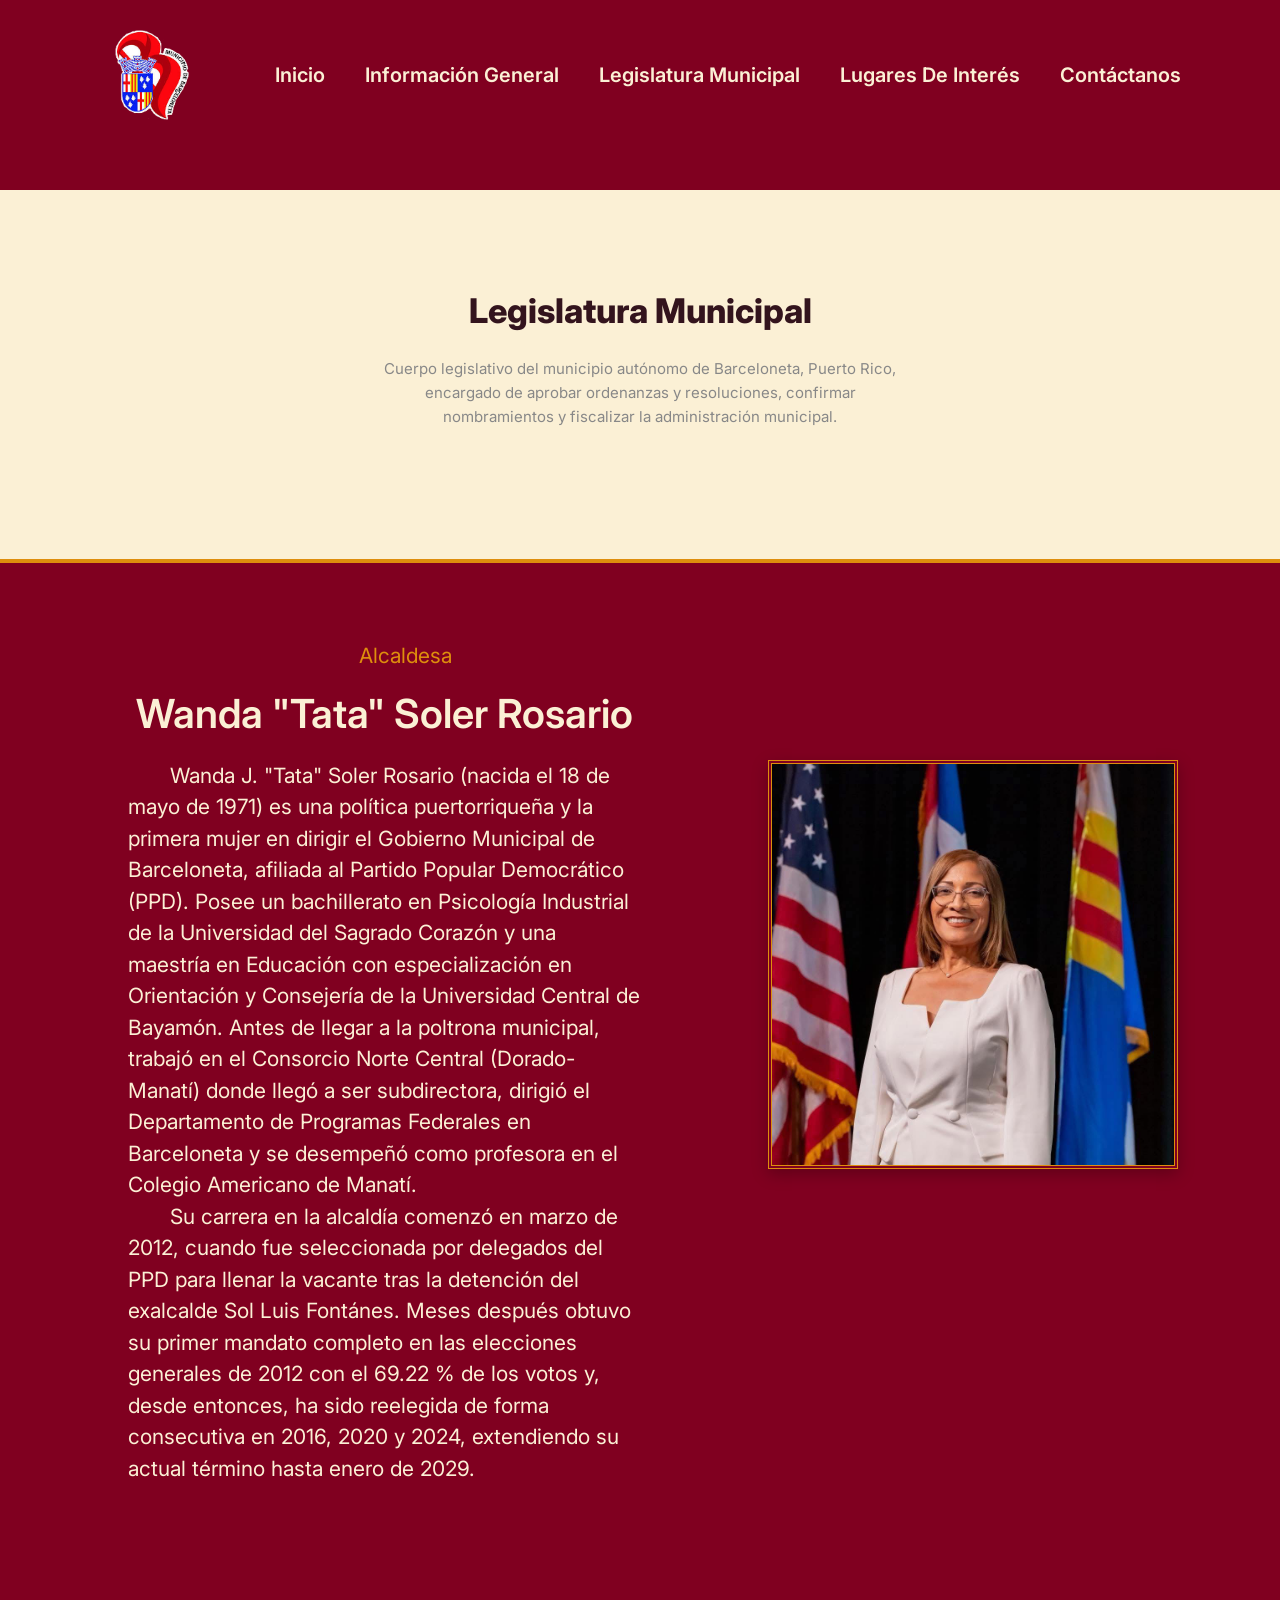
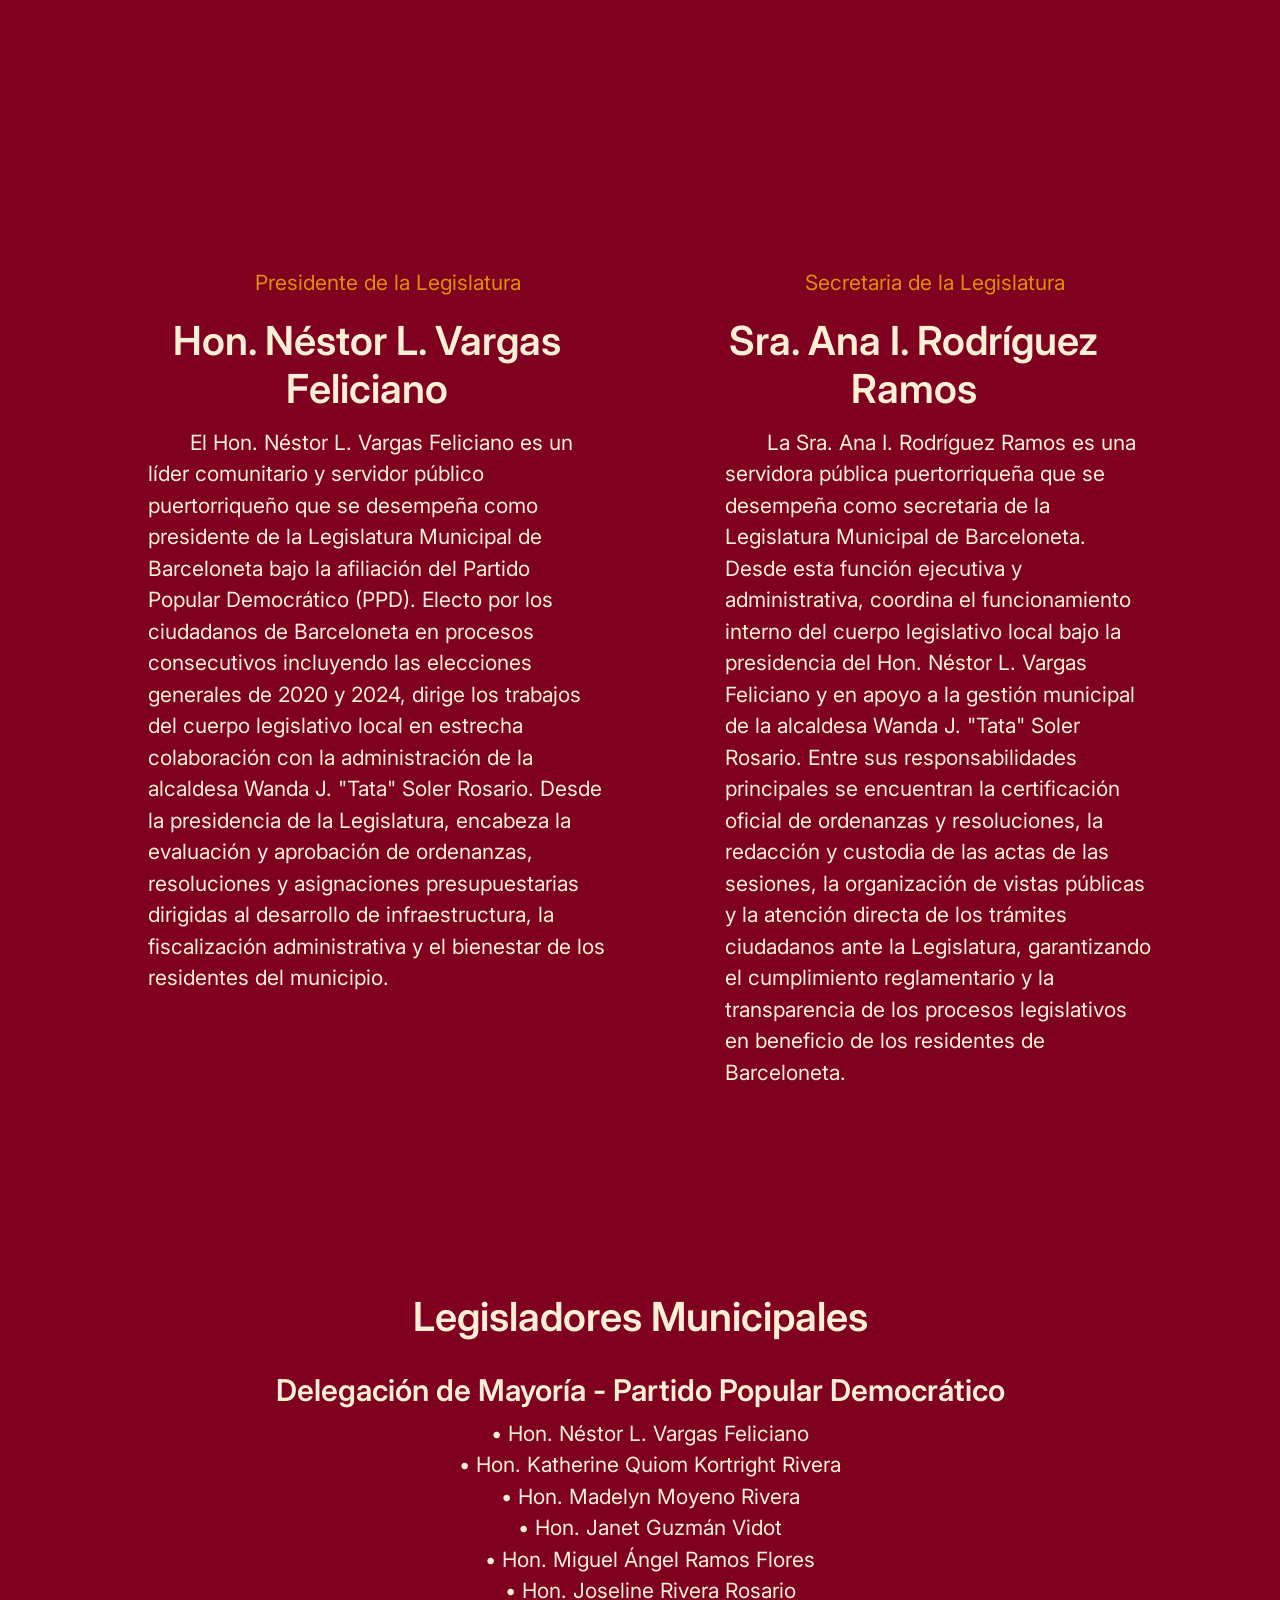
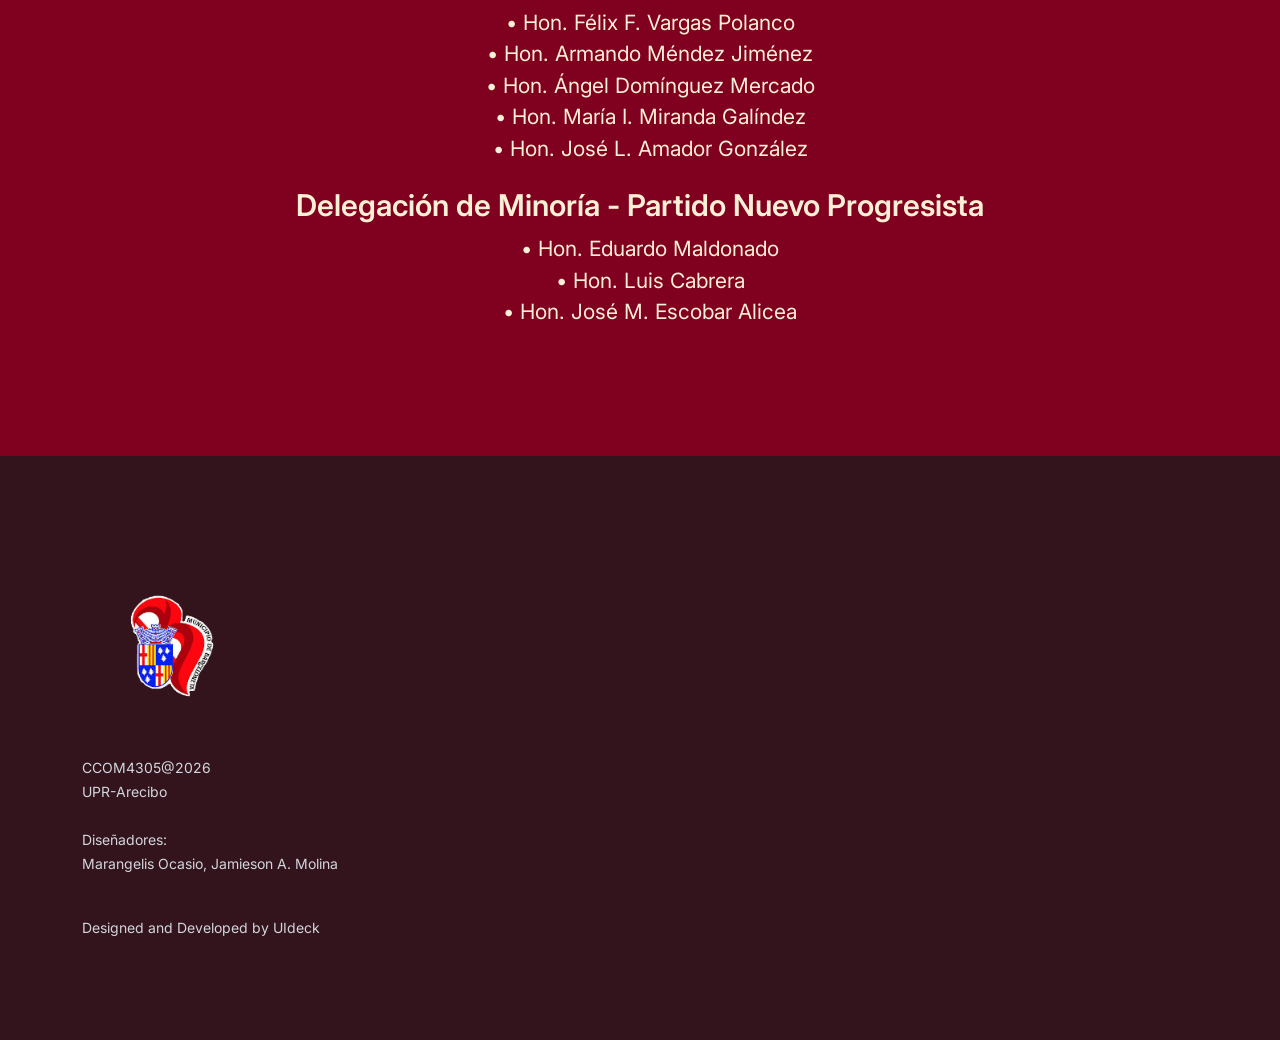
<file: Appvila-free-lite/legislatura.html>
<!DOCTYPE html>
<html class="no-js" lang="zxx">

<head>
    <meta charset="utf-8" />
    <meta http-equiv="x-ua-compatible" content="ie=edge" />
    <title>Appvilla - Creative Landing Page HTML Template.</title>
    <meta name="description" content="" />
    <meta name="viewport" content="width=device-width, initial-scale=1" />
    <link rel="shortcut icon" type="image/x-icon" href="assets/images/logo/logo_bta.png" />

    <!-- ========================= CSS here ========================= -->
    <link rel="stylesheet" href="assets/css/bootstrap.min.css" />
    <link rel="stylesheet" href="assets/css/LineIcons.2.0.css" />
    <link rel="stylesheet" href="assets/css/animate.css" />
    <link rel="stylesheet" href="assets/css/main.css" />
    <link rel="stylesheet" href="assets/css/legislatura.css" />

</head>

<body>
    <!--[if lte IE 9]>
      <p class="browserupgrade">
        You are using an <strong>outdated</strong> browser. Please
        <a href="https://browsehappy.com/">upgrade your browser</a> to improve
        your experience and security.
      </p>
    <![endif]-->

    <!-- Preloader -->
    <div class="preloader">
        <div class="preloader-inner">
            <div class="preloader-icon">
                <span></span>
                <span></span>
            </div>
        </div>
    </div>
    <!-- /End Preloader -->

    <!-- Start Header Area -->
    <header class="header navbar-area">
        <div class="container">
            <div class="row align-items-center">
                <div class="col-lg-12">
                    <div class="nav-inner">
                        <!-- Start Navbar -->
                        <nav class="navbar navbar-expand-lg">
                            <a class="navbar-brand" href="index.html">
                                <img src="assets/images/logo/logo_bta.png" alt="Logo">
                            </a>
                            <button class="navbar-toggler mobile-menu-btn" type="button" data-bs-toggle="collapse"
                                data-bs-target="#navbarSupportedContent" aria-controls="navbarSupportedContent"
                                aria-expanded="false" aria-label="Toggle navigation">
                                <span class="toggler-icon"></span>
                                <span class="toggler-icon"></span>
                                <span class="toggler-icon"></span>
                            </button>
                            <div class="collapse navbar-collapse sub-menu-bar" id="navbarSupportedContent">
                                <ul id="nav" class="navbar-nav ms-auto">
                                    <li class="nav-item">
                                        <a href="index.html" aria-label="Toggle navigation">Inicio</a>
                                    </li>
                                    <li class="nav-item">
                                        <a class="dd-menu collapsed" href="Info_general.html" data-bs-toggle="collapse"
                                            data-bs-target="#submenu-1-4" aria-controls="navbarSupportedContent"
                                            aria-expanded="false" aria-label="Toggle navigation">Información General</a>
                                        <ul class="sub-menu collapse" id="submenu-1-4">
                                            <li class="nav-item"><a href="Info_general.html#History">Historia</a></li>
                                            <li class="nav-item"><a href="Info_general.html#Bandera_escudo">Bandera y Escudo</a></li>
                                            <li class="nav-item"><a href="Info_general.html#Himno">Himno</a></li>
                                            <li class="nav-item"><a href="Info_general.html#Barrios">Barrios</a></li>
                                        </ul>
                                    </li>
                                    <li class="nav-item">
                                        <a href="legislatura.html" aria-label="Toggle navigation">Legislatura Municipal</a>
                                    </li>
                                    <li class="nav-item">
                                        <a href="lugares.html" aria-label="Toggle navigation">Lugares de Interés</a>
                                    </li>
                                    <li class="nav-item">
                                        <a href="contactos.html" aria-label="Toggle navigation">Contáctanos</a>
                                    </li>
                                </ul>
                            </div> <!-- navbar collapse -->
                        </nav>
                        <!-- End Navbar -->
                    </div>
                </div>
            </div> <!-- row -->
        </div> <!-- container -->
    </header>
    <!-- End Header Area -->

    <!-- Start Hero Area -->
    <section id="home" class="hero-area2"></section>

    <!-- Start Features Area -->
    <section id="features" class="features section">
        <div class="container">
            <div class="row">
                <div class="col-12">
                    <div class="section-title">
                        <h2 class="wow fadeInUp" data-wow-delay=".4s">Legislatura Municipal</h2>
                        <p class="wow fadeInUp" id="intro_p" data-wow-delay=".6s">Cuerpo legislativo 
                            del municipio autónomo de Barceloneta, Puerto Rico, encargado de aprobar ordenanzas 
                            y resoluciones, confirmar nombramientos y fiscalizar la administración municipal.</p>
                    </div>
                </div>
            </div>
        </div>
    </section>
    <section id="legislatura">
        <div id="alcaldesa">
            <p id="alc" class="wow fadeInUp" data-wow-delay=".5s">Alcaldesa</p>
            <h2 class="wow fadeInUp" data-wow-delay=".5s">Wanda "Tata" Soler Rosario</h2>
            <p class="wow fadeInUp" data-wow-delay=".6s">Wanda J. "Tata" Soler Rosario (nacida el 18 de mayo de 1971) es una política puertorriqueña
                 y la primera mujer en dirigir el Gobierno Municipal de Barceloneta, afiliada al Partido Popular 
                 Democrático (PPD). Posee un bachillerato en Psicología Industrial de la Universidad del Sagrado 
                 Corazón y una maestría en Educación con especialización en Orientación y Consejería de la Universidad 
                 Central de Bayamón. Antes de llegar a la poltrona municipal, trabajó en el Consorcio Norte Central (Dorado-Manatí) 
                 donde llegó a ser subdirectora, dirigió el Departamento de Programas Federales en Barceloneta y se desempeñó como 
                 profesora en el Colegio Americano de Manatí.</p><br>
            <p id="secondP" class="wow fadeInUp" data-wow-delay=".6s">Su carrera en la alcaldía comenzó en marzo de 2012, cuando fue seleccionada por delegados del PPD para llenar la vacante
                 tras la detención del exalcalde Sol Luis Fontánes. Meses después obtuvo su primer mandato completo en las elecciones 
                 generales de 2012 con el 69.22 % de los votos y, desde entonces, ha sido reelegida de forma consecutiva en 2016, 2020 
                 y 2024, extendiendo su actual término hasta enero de 2029.</p>  
            <img class="wow fadeInUp" data-wow-delay=".5s" src="assets/images/legislatura/Alcaldesa.jpg" alt="Alcaldesa_Wanda_Soler">
        </div>

        <div id="legisladores">
            <p id="presi" class="wow fadeInUp" data-wow-delay=".4s">Presidente de la Legislatura</p>
            <h2 class="wow fadeInUp" data-wow-delay=".5s">Hon. Néstor L. Vargas Feliciano</h2>
            <p id="pres-p" class="wow fadeInUp" data-wow-delay=".6s">El Hon. Néstor L. Vargas Feliciano es un líder comunitario y servidor público puertorriqueño que se desempeña como presidente
                 de la Legislatura Municipal de Barceloneta bajo la afiliación del Partido Popular Democrático (PPD). Electo por los ciudadanos 
                 de Barceloneta en procesos consecutivos incluyendo las elecciones generales de 2020 y 2024, dirige los trabajos del cuerpo 
                 legislativo local en estrecha colaboración con la administración de la alcaldesa Wanda J. "Tata" Soler Rosario. Desde la presidencia 
                 de la Legislatura, encabeza la evaluación y aprobación de ordenanzas, resoluciones y asignaciones presupuestarias dirigidas al 
                 desarrollo de infraestructura, la fiscalización administrativa y el bienestar de los residentes del municipio.</p>

            <p id="sec" class="wow fadeInUp" data-wow-delay=".4s">Secretaria de la Legislatura</p>
            <h2 id="sec-h2" class="wow fadeInUp" data-wow-delay=".5s">Sra. Ana I. Rodríguez Ramos</h2>
            <p id="sec-p2" class="wow fadeInUp" data-wow-delay=".6s">La Sra. Ana I. Rodríguez Ramos es una servidora pública puertorriqueña que se desempeña como secretaria de la Legislatura Municipal de 
                Barceloneta. Desde esta función ejecutiva y administrativa, coordina el funcionamiento interno del cuerpo legislativo local bajo la 
                presidencia del Hon. Néstor L. Vargas Feliciano y en apoyo a la gestión municipal de la alcaldesa Wanda J. "Tata" Soler Rosario. Entre 
                sus responsabilidades principales se encuentran la certificación oficial de ordenanzas y resoluciones, la redacción y custodia de las 
                actas de las sesiones, la organización de vistas públicas y la atención directa de los trámites ciudadanos ante la Legislatura, 
                garantizando el cumplimiento reglamentario y la transparencia de los procesos legislativos en beneficio de los residentes de Barceloneta.</p>
            
            </div>
            <div id="list">
            <h2 class="wow fadeInUp" data-wow-delay=".4s">Legisladores Municipales</h2>
            <h3 class="wow fadeInUp" data-wow-delay=".5s">Delegación de Mayoría - Partido Popular Democrático</h3>
            <ul class="wow fadeInUp" data-wow-delay=".6s">
                <li>• Hon. Néstor L. Vargas Feliciano</li>
                <li>• Hon. Katherine Quiom Kortright Rivera</li>
                <li>• Hon. Madelyn Moyeno Rivera</li>
                <li>• Hon. Janet Guzmán Vidot</li>
                <li>• Hon. Miguel Ángel Ramos Flores</li>
                <li>• Hon. Joseline Rivera Rosario</li>
                <li>• Hon. Félix F. Vargas Polanco</li>
                <li>• Hon. Armando Méndez Jiménez</li>
                <li>• Hon. Ángel Domínguez Mercado</li>
                <li>• Hon. María I. Miranda Galíndez</li>
                <li>• Hon. José L. Amador González</li>
            </ul>
            <br>
            <h3 class="wow fadeInUp" data-wow-delay=".5s">Delegación de Minoría - Partido Nuevo Progresista</h3>
            <ul class="wow fadeInUp" data-wow-delay=".6s">
                <li>• Hon. Eduardo Maldonado</li>
                <li>• Hon. Luis Cabrera</li>
                <li>• Hon. José M. Escobar Alicea</li>
            </ul>

        </div>
    </section>
    <!-- End Features Area -->
       
    <!-- End Call To Action Area -->

    <!-- Start Footer Area -->
    <footer class="footer">
        <!-- Start Footer Top -->
        <div class="footer-top">
            <div class="container">
                <div class="row">
                    <div class="col-lg-4 col-md-4 col-12">
                        <!-- Single Widget -->
                        <div class="single-footer f-about">
                            <div class="logo">
                                <a href="index.html">
                                    <img src="assets/images/logo/logo_bta.png" alt="#">
                                </a>
                            </div>
                            <p>CCOM4305@2026<br>UPR-Arecibo<br><br>Diseñadores: <br>Marangelis Ocasio, Jamieson A. Molina</p>
                            <p class="copyright-text">Designed and Developed by <a href="https://uideck.com/"
                                    rel="nofollow" target="_blank">UIdeck</a>
                            </p>
                        </div>
                    </div>
                </div>
            </div>
        </div>
        <!--/ End Footer Top -->
    </footer>
    <!--/ End Footer Area -->

    <!-- ========================= scroll-top ========================= -->
    <a href="#" class="scroll-top">
        <i class="lni lni-chevron-up"></i>
    </a>

    <!-- ========================= JS here ========================= -->
    <script src="assets/js/bootstrap.min.js"></script>
    <script src="assets/js/wow.min.js"></script>
    <script src="assets/js/tiny-slider.js"></script>
    <script src="assets/js/glightbox.min.js"></script>
    <script src="assets/js/count-up.min.js"></script>
    <script src="assets/js/main.js"></script>
    <script type="text/javascript">

        //====== counter up 
        var cu = new counterUp({
            start: 0,
            duration: 2000,
            intvalues: true,
            interval: 100,
            append: " ",
        });
        cu.start();
    </script>
</body>

</html>
</file>
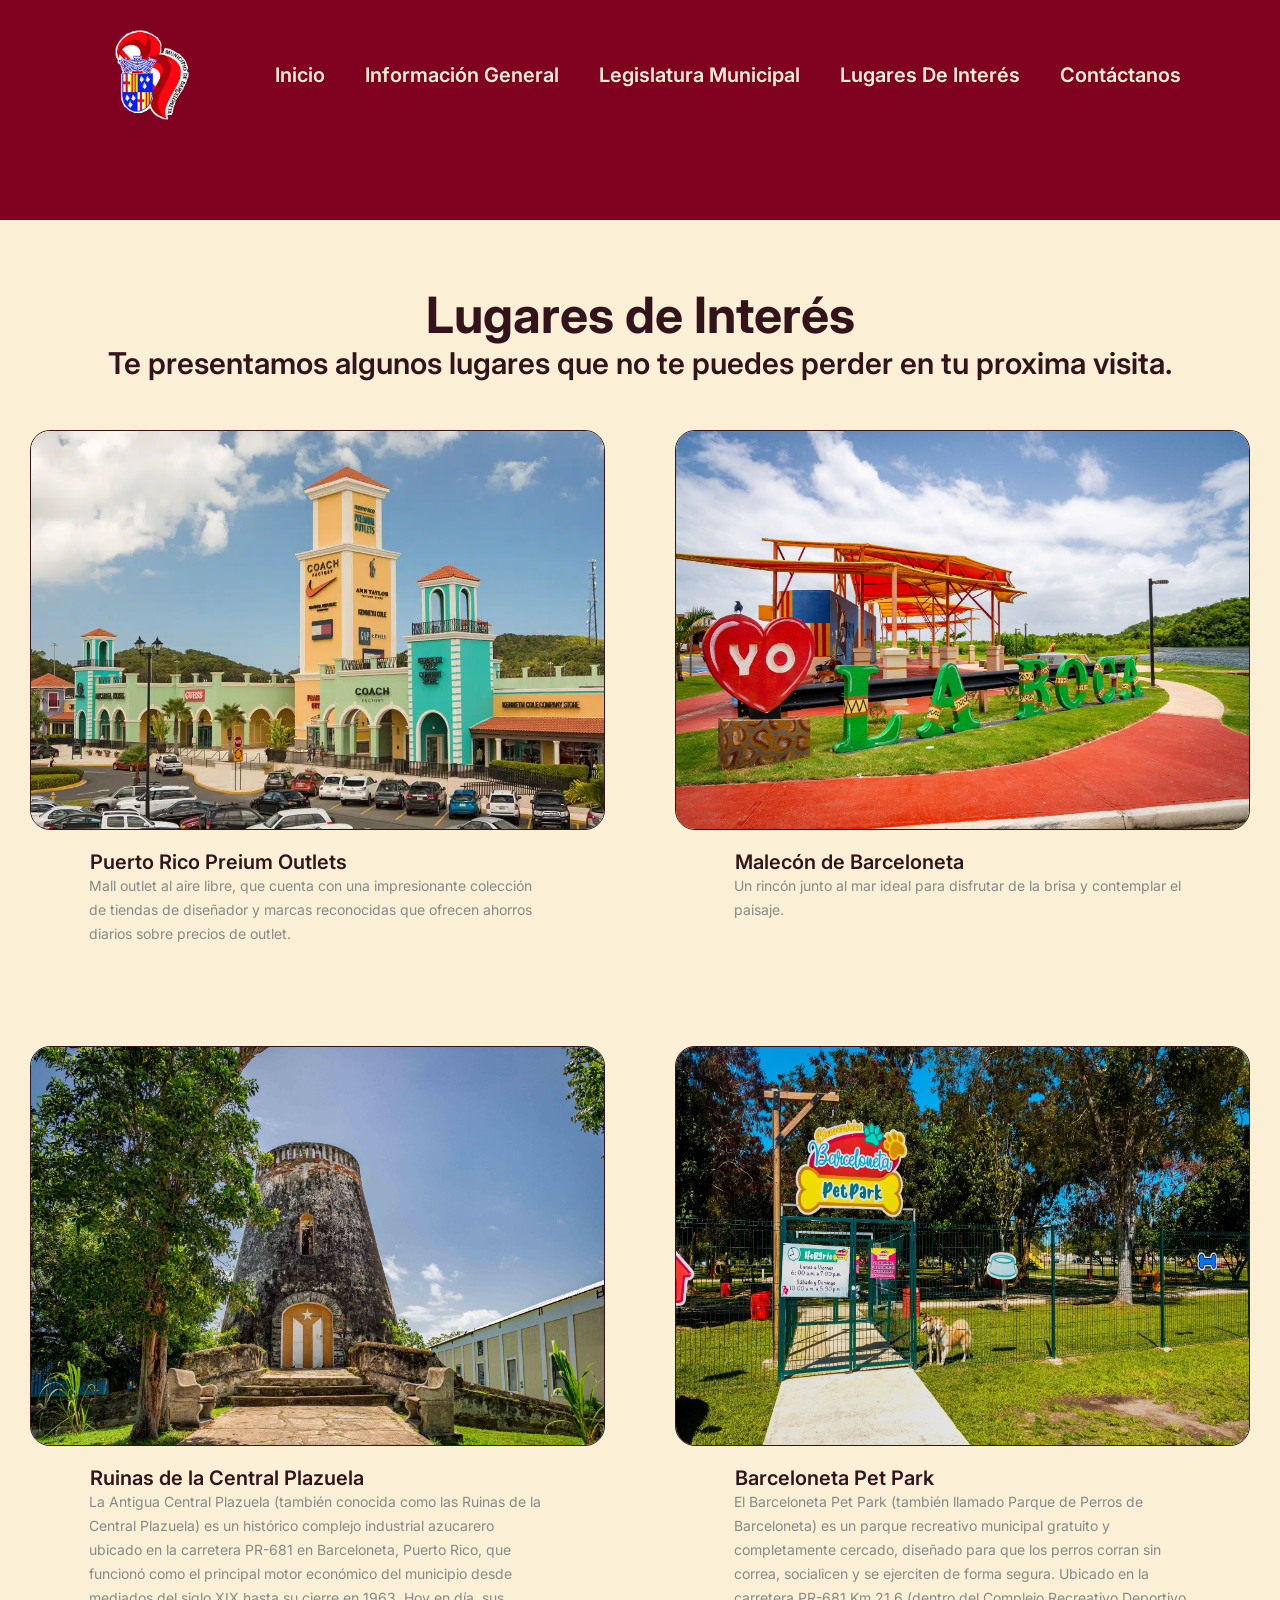
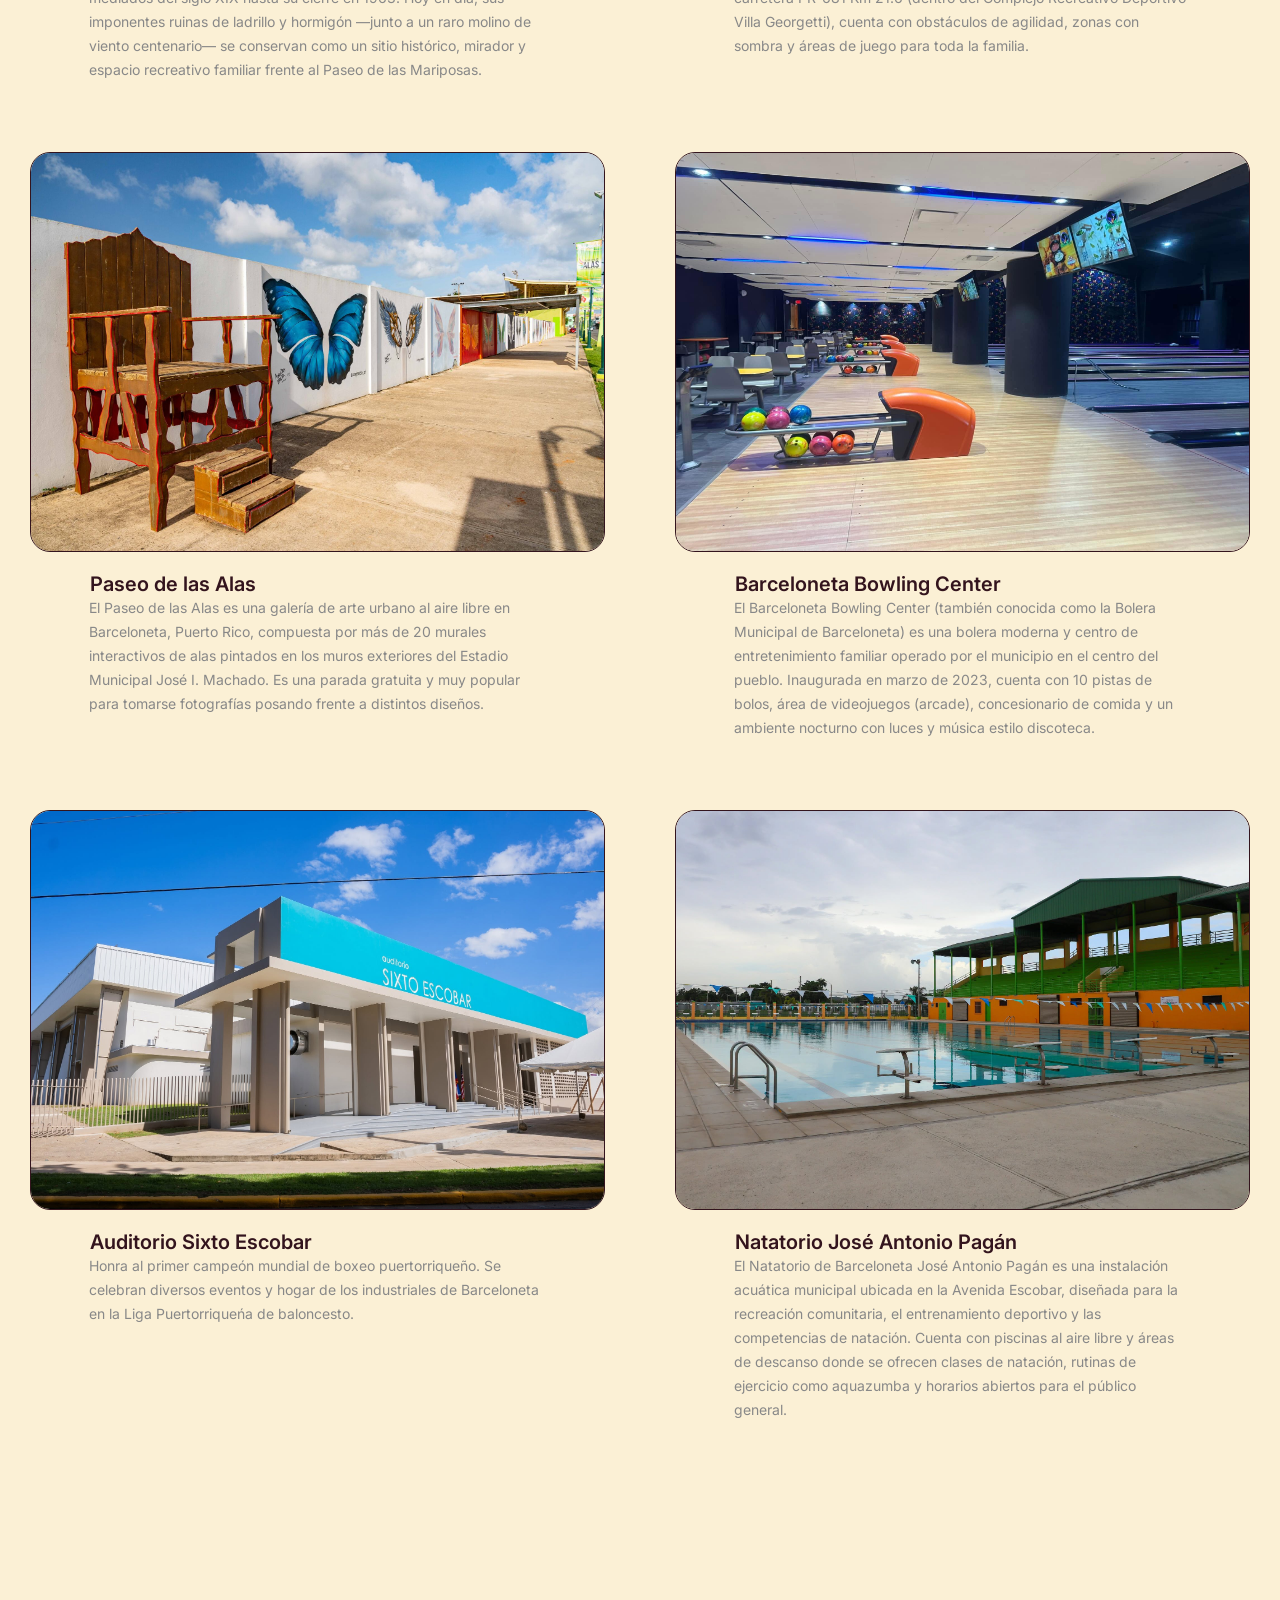
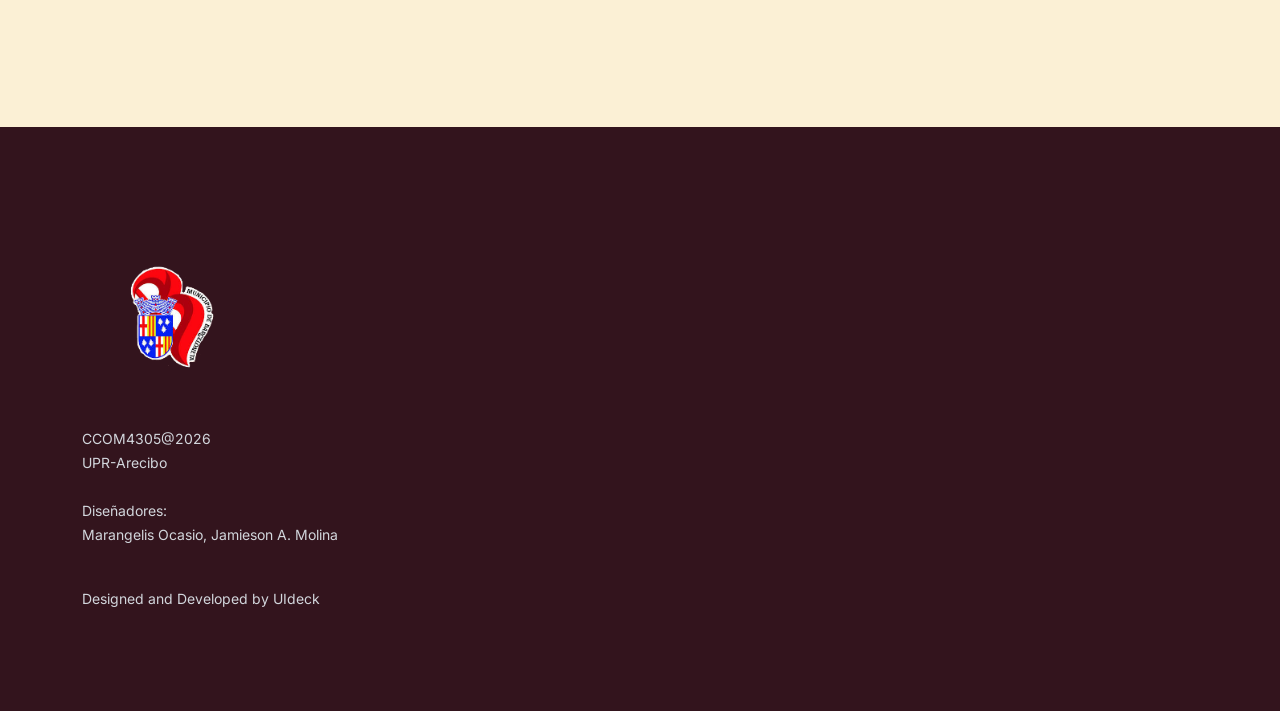
<file: Appvila-free-lite/lugares.html>
<!DOCTYPE html>
<html class="no-js" lang="zxx">

<head>
    <meta charset="utf-8" />
    <meta http-equiv="x-ua-compatible" content="ie=edge" />
    <title>Appvilla - Creative Landing Page HTML Template.</title>
    <meta name="description" content="" />
    <meta name="viewport" content="width=device-width, initial-scale=1" />
    <link rel="shortcut icon" type="image/x-icon" href="assets/images/logo/logo_bta.png" />

    <!-- ========================= CSS here ========================= -->
    <link rel="stylesheet" href="assets/css/bootstrap.min.css" />
    <link rel="stylesheet" href="assets/css/LineIcons.2.0.css" />
    <link rel="stylesheet" href="assets/css/animate.css" />
    <link rel="stylesheet" href="assets/css/main.css" />
    <link rel="stylesheet" href="assets/css/lugares.css" />

</head>

<body>
    <!--[if lte IE 9]>
      <p class="browserupgrade">
        You are using an <strong>outdated</strong> browser. Please
        <a href="https://browsehappy.com/">upgrade your browser</a> to improve
        your experience and security.
      </p>
    <![endif]-->

    <!-- Preloader -->
    <div class="preloader">
        <div class="preloader-inner">
            <div class="preloader-icon">
                <span></span>
                <span></span>
            </div>
        </div>
    </div>
    <!-- /End Preloader -->

    <!-- Start Header Area -->
    <header class="header navbar-area">
        <div class="container">
            <div class="row align-items-center">
                <div class="col-lg-12">
                    <div class="nav-inner">
                        <!-- Start Navbar -->
                        <nav class="navbar navbar-expand-lg">
                            <a class="navbar-brand" href="index.html">
                                <img src="assets/images/logo/logo_bta.png" alt="Logo">
                            </a>
                            <button class="navbar-toggler mobile-menu-btn" type="button" data-bs-toggle="collapse"
                                data-bs-target="#navbarSupportedContent" aria-controls="navbarSupportedContent"
                                aria-expanded="false" aria-label="Toggle navigation">
                                <span class="toggler-icon"></span>
                                <span class="toggler-icon"></span>
                                <span class="toggler-icon"></span>
                            </button>
                            <div class="collapse navbar-collapse sub-menu-bar" id="navbarSupportedContent">
                                <ul id="nav" class="navbar-nav ms-auto">
                                    <li class="nav-item">
                                        <a href="index.html" aria-label="Toggle navigation">Inicio</a>
                                    </li>
                                    <li class="nav-item">
                                        <a class="dd-menu collapsed" href="Info_general.html" data-bs-toggle="collapse"
                                            data-bs-target="#submenu-1-4" aria-controls="navbarSupportedContent"
                                            aria-expanded="false" aria-label="Toggle navigation">Información General</a>
                                        <ul class="sub-menu collapse" id="submenu-1-4">
                                            <li class="nav-item"><a href="Info_general.html#History">Historia</a></li>
                                            <li class="nav-item"><a href="Info_general.html#Bandera_escudo">Bandera y Escudo</a></li>
                                            <li class="nav-item"><a href="Info_general.html#Himno">Himno</a></li>
                                            <li class="nav-item"><a href="Info_general.html#Barrios">Barrios</a></li>
                                        </ul>
                                    </li>
                                    <li class="nav-item">
                                        <a href="legislatura.html" aria-label="Toggle navigation">Legislatura Municipal</a>
                                    </li>
                                    <li class="nav-item">
                                        <a href="lugares.html" class="page-scroll"
                                            aria-label="Toggle navigation">Lugares de Interés</a>
                                    </li>
                                    <li class="nav-item">
                                        <a href="contactos.html" aria-label="Toggle navigation">Contáctanos</a>
                                    </li>
                                </ul>
                            </div> <!-- navbar collapse -->
                        </nav>
                        <!-- End Navbar -->
                    </div>
                </div>
            </div> <!-- row -->
        </div> <!-- container -->
    </header>
    <!-- End Header Area -->

    <!-- Start Hero Area -->
    <section id="home" class="hero-area"></section>
    <!-- End Hero Area -->

    <section class="Lugares">
        <div class = "interesTitle">
            <h1 class="wow fadeInUp" data-wow-delay=".4s">Lugares de Interés</h1>
            <h3 class="wow fadeInUp" data-wow-delay=".4s">Te presentamos algunos lugares que no te puedes perder en tu proxima visita.</h3>
        </div>
        <div class="col1-fil2">
            <div class="Lugar">
                <img class="wow fadeInUp" data-wow-delay=".5s" id="picOutlet" src="assets/images/lugaresDeInteres/outlets.jpg.webp" alt="BTA Premium Outlets">
                <div class="wow fadeInUp" data-wow-delay=".6s">
                    <h5 class="tituloPic">Puerto Rico Preium Outlets</h5>
                    <p class="picDescriptions">Mall outlet al aire libre, que cuenta con una impresionante colección de tiendas de diseñador y marcas 
                        reconocidas que ofrecen ahorros diarios sobre precios de outlet.</p>
                </div>
            </div>
        </div>

        <div class="col2-fil2">
            <div class="Lugar">
                <img class="wow fadeInUp" data-wow-delay=".5s" id="picmercado" src="assets/images/lugaresDeInteres/mercadoArtesanal_LaBoca.jpg" alt="Mercado Artesanal de La Boca">
                <div class="wow fadeInUp" data-wow-delay=".6s">
                    <h5 class="tituloPic">Malecón de Barceloneta</h5>
                    <p class="picDescriptions">Un rincón junto al mar ideal para disfrutar de la brisa y contemplar el paisaje.</p>
                </div>
            </div>
        </div>

        <div class="col1-fil3">
            <div class="Lugar">
                <img class="wow fadeInUp" data-wow-delay=".5s" id="picPlazuela" src="assets/images/lugaresDeInteres/centralPlazuela.jpg" alt="Mercado Artesanal de La Boca">
                <div class="wow fadeInUp" data-wow-delay=".6s">
                    <h5 class="tituloPic">Ruinas de la Central Plazuela</h5>
                    <p class="picDescriptions">La Antigua Central Plazuela (también conocida como las Ruinas de la Central Plazuela) 
                        es un histórico complejo industrial azucarero ubicado en la carretera PR-681 en Barceloneta, Puerto Rico, que 
                        funcionó como el principal motor económico del municipio desde mediados del siglo XIX hasta su cierre en 1963. 
                        Hoy en día, sus imponentes ruinas de ladrillo y hormigón —junto a un raro molino de viento centenario— se conservan 
                        como un sitio histórico, mirador y espacio recreativo familiar frente al Paseo de las Mariposas. </p>
                </div>
            </div>
        </div>

        <div class="col2-fil3">
            <div class="Lugar">
                <img class="wow fadeInUp" data-wow-delay=".5s" id="picPetPark" src="assets/images/lugaresDeInteres/petPark.jpg" alt="Mercado Artesanal de La Boca">
                <div class="wow fadeInUp" data-wow-delay=".6s">
                    <h5 class="tituloPic">Barceloneta Pet Park</h5>
                    <p class="picDescriptions">El Barceloneta Pet Park (también llamado Parque de Perros de Barceloneta) 
                        es un parque recreativo municipal gratuito y completamente cercado, diseñado para que los perros 
                        corran sin correa, socialicen y se ejerciten de forma segura. Ubicado en la carretera PR-681 Km 21.6 
                        (dentro del Complejo Recreativo Deportivo Villa Georgetti), cuenta con obstáculos de agilidad, zonas 
                        con sombra y áreas de juego para toda la familia.</p>
                </div>
            </div>
        </div>

        <div class="col1-fil4">
            <div class="Lugar">
                <img class="wow fadeInUp" data-wow-delay=".5s" id="picPaseoAlas" src="assets/images/lugaresDeInteres/paseoAlas1.jpg" alt="Mercado Artesanal de La Boca">
                <div class="wow fadeInUp" data-wow-delay=".6s">
                    <h5 class="tituloPic">Paseo de las Alas</h5>
                    <p class="picDescriptions">El Paseo de las Alas es una galería de arte urbano al aire libre en Barceloneta, Puerto Rico, 
                        compuesta por más de 20 murales interactivos de alas pintados en los muros exteriores del Estadio Municipal José I. Machado. 
                        Es una parada gratuita y muy popular para tomarse fotografías posando frente a distintos diseños.</p>
                </div>
            </div>
        </div>

        <div class="col2-fil4">
            <div class="Lugar">
                <img class="wow fadeInUp" data-wow-delay=".5s" id="picBolera" src="assets/images/lugaresDeInteres/bolera1.jpg" alt="Mercado Artesanal de La Boca">
                <div class="wow fadeInUp" data-wow-delay=".6s">
                    <h5 class="tituloPic">Barceloneta Bowling Center</h5>
                    <p class="picDescriptions">El Barceloneta Bowling Center (también conocida como la Bolera Municipal de Barceloneta) 
                        es una bolera moderna y centro de entretenimiento familiar operado por el municipio en el centro del pueblo. 
                        Inaugurada en marzo de 2023, cuenta con 10 pistas de bolos, área de videojuegos (arcade), concesionario de comida
                        y un ambiente nocturno con luces y música estilo discoteca.</p>
                </div>
            </div>
        </div>

        <div class="col1-fil5">
            <div class="Lugar">
                <img class="wow fadeInUp" data-wow-delay=".5s" id="picCancha" src="assets/images/lugaresDeInteres/cancha.jpg" alt="Mercado Artesanal de La Boca">
                <div class="wow fadeInUp" data-wow-delay=".6s">
                    <h5 class="tituloPic">Auditorio Sixto Escobar</h5>
                    <p class="picDescriptions">Honra al primer campeón mundial de boxeo puertorriqueño. Se celebran diversos eventos
                        y hogar de los industriales de Barceloneta en la Liga Puertorriqueńa de baloncesto.
                    </p>
                </div>
            </div>
        </div>

        <div class="col2-fil5">
            <div class="Lugar">
                <img class="wow fadeInUp" data-wow-delay=".5s" id="picPiscina" src="assets/images/lugaresDeInteres/Piscina.jpg" alt="Mercado Artesanal de La Boca">
                <div class="wow fadeInUp" data-wow-delay=".6s">
                    <h5 class="tituloPic">Natatorio José Antonio Pagán</h5>
                    <p class="picDescriptions">El Natatorio de Barceloneta José Antonio Pagán es una instalación acuática municipal 
                        ubicada en la Avenida Escobar, diseñada para la recreación comunitaria, el entrenamiento deportivo y las competencias 
                        de natación. Cuenta con piscinas al aire libre y áreas de descanso donde se ofrecen clases de natación, rutinas de ejercicio 
                        como aquazumba y horarios abiertos para el público general.</p>
                </div>
            </div>
        </div>
    </section>
    
    <!-- Start Footer Area -->
    <footer class="footer">
        <!-- Start Footer Top -->
        <div class="footer-top">
            <div class="container">
                <div class="row">
                    <div class="col-lg-4 col-md-4 col-12">
                        <!-- Single Widget -->
                        <div class="single-footer f-about">
                            <div class="logo">
                                <a href="index.html">
                                    <img src="assets/images/logo/logo_bta.png" alt="#">
                                </a>
                            </div>
                            <p>CCOM4305@2026<br>UPR-Arecibo<br><br>Diseñadores: <br>Marangelis Ocasio, Jamieson A. Molina</p>
                            <p class="copyright-text">Designed and Developed by <a href="https://uideck.com/"
                                    rel="nofollow" target="_blank">UIdeck</a>
                            </p>
                        </div>
                    </div>
                </div>
            </div>
        </div>
        <!--/ End Footer Top -->
    </footer>
    <!--/ End Footer Area -->

    <!-- ========================= scroll-top ========================= -->
    <a href="#" class="scroll-top">
        <i class="lni lni-chevron-up"></i>
    </a>

    <!-- ========================= JS here ========================= -->
    <script src="assets/js/bootstrap.min.js"></script>
    <script src="assets/js/wow.min.js"></script>
    <script src="assets/js/tiny-slider.js"></script>
    <script src="assets/js/glightbox.min.js"></script>
    <script src="assets/js/count-up.min.js"></script>
    <script src="assets/js/main.js"></script>
    <script type="text/javascript">

        //====== counter up 
        var cu = new counterUp({
            start: 0,
            duration: 2000,
            intvalues: true,
            interval: 100,
            append: " ",
        });
        cu.start();
    </script>
</body>

</html>
</file>
<file: Appvila-free-lite/assets/css/info_general.css>
:root
{
  --vino:#33141D;
  --main_color:#800020;
  --brown_claro:#682523;
  --crema: #FBF0D5;
  --dorado: #DE8E0D;
}

#intro_h2
{
    
}

#intro_p
{
    padding-top: 5%;
    padding-bottom: 10%;
}

#background_history
{
    padding-top: 6%;
    padding-left: 8%;
    padding-bottom: 6%;
    background-color: var(--vino);
    border-top: 4px solid var(--dorado);
    border-bottom: 4px solid var(--dorado);

    h3
    {
        font-family: "Cormorant Upright", serif;
        font-weight: 500;
        font-style: normal;
        padding-right: 10%;
        text-align: center;
        font-size: 350%;
        color: var(--crema);
    }
    p
    {
        text-indent: 2em;
        padding-right: 60%;
        color: var(--crema);
        font-size: 125%;
        line-height: 1.5;
    }
    img
    {
        position: absolute;
        box-shadow: 0px 5px 15px rgba(0, 0, 0, 0.55);
        border: 4px double var(--dorado);
    }
    #img1
    {
        width: 25%;
        top:31%;
        right: 8%;
    }
    #img2
    {
        width: 30%;
        top:51.5%;
        right: 21%;
    }
    #img3
    {
        width: 25%;
        top:69.8%;
        right: 8%;
    }
}

#Bandera_escudo
{
    padding-left: 10%;
    padding-right: 10%;
    padding-bottom: 12%;
    color: var(--vino);
    .BanderaGrid{
        display:grid;
        grid-template-columns: repeat(2, 1fr);
        grid-template-rows: 200px 1fr auto;
        gap: 20px;
        column-gap: 80px;
        h2
        {
            grid-column: span 2;
            text-align: center;
            font-family: "Cormorant Upright", serif;
            font-weight: 500;
            font-style: normal;
            font-size: 350%;
            text-align: center;
            margin-bottom: 1.5em;
        }
        #img1be
        {   grid-column: 1;
            grid-row: 2;
            width: 80%;
            margin: auto;
        }
        #p_bandera
        {
            grid-column: 1;
            grid-row: 3;
            font-size: 125%;
            line-height: 1.5;
        }
        #ul_bandera
        {
            grid-column: 1;
            padding-left: 3%;
            list-style-type: disc;
            font-size: 125%;
            line-height: 1.5;
        }

        #img2be
        {
            grid-column: 2;
            grid-row: 2;
            margin: auto;
            width: 40%;
            right: 17%;
            top: 233%;
        }
        #p_escudo
        {
            grid-column: 2;
            grid-row: 3;
            right: 10%;
            top: 290.7%;
            font-size: 125%;
            line-height: 1.5;
        }
        #ul_escudo
        {
            grid-column: 2;
            right: 10%;
            top: 316%;
            list-style-type: disc;
            font-size: 125%;
            line-height: 1.5;
            padding-left: 3%;
        }
    }
    
}

#Himno
{
    padding-top: 6%;
    padding-bottom: 6%;
    background-color: var(--vino);
    .himnoGrid{
        display: grid;
        grid-template-columns: repeat(2, 1fr);
        grid-template-rows: 100px 50px 1fr;
        h2
        {
            grid-column: span 2;
            grid-row: 1;
            text-align: center;
            font-family: "Cormorant Upright", serif;
            font-weight: 500;
            font-style: normal;
            font-size: 350%;
            text-align: center;
            color: var(--crema);
        }
        #titulo_himno
        {   
            grid-column: 1;
            grid-row: 2;
            text-align: left;
            font-family: arial;
            font-size: 210%;
            padding-top: 2%;
            padding-left: 25%;
            font-style: italic;
        }
        #himnoFull
        {
            grid-column: 1;
            grid-row: 3;
            padding-left: 27%;
        }
        #historia_himno
        {
            grid-column: 2;
            grid-row: 3;
            color: var(--crema);
            font-size: 150%;
            font-style: none;
            padding-right: 15%;
        }
        p
        {
            padding-top: 3%;
            font-size: 140%;
            color: var(--crema);
            line-height: 1.5;
        }
    }  
}

#Barrios
{
    color: var(--vino);
    padding: 10%;
    padding-top: 6%;
    img
    {
        display: block;
        margin: auto;
        width: 40%;
        box-shadow: 0px 5px 15px rgba(0, 0, 0, 0.25);
        border: 4px double var(--dorado);
    }
    ul
    {
        font-size: 140%;
        list-style-type: disc;
        line-height: 1.5;
        padding-left: 2%;
    }
    p
    {
        font-size: 140%;
        line-height: 1.5;
    }
    h2
    {
        margin-top: 4%;
        margin-bottom: 2%;
    }
    #barrios-intro
    {
        font-family: "Cormorant Upright", serif;
        font-weight: 500;
        font-style: normal;
        font-size: 350%;
        text-align: center;
        margin-bottom: 2%;
    }
    #pueblo_h2
    {

    }
    #pueblo_p
    {
    }
    #pueblo_ul
    {
        
    }

    #palmas_h2{}
    #palmas_p
    {
    }
    #palmas_ul
    {
        
    }

    #garr_h2{}
    #garr_p
    {
    }
    #garr_ul
    {
        
    }

    #flo_h2{}
    #flo_p
    {
    }
    #flo_ul
    {
        
    }


}
</file>
<file: Appvila-free-lite/assets/css/legislatura.css>
:root
{
  --vino:#33141D;
  --main_color:#800020;
  --brown_claro:#682523;
  --crema: #FBF0D5;
  --dorado: #DE8E0D;
}

#legislatura
{
    background-color: var(--main_color);
    border-top: 4px solid var(--dorado);
}

#alcaldesa
{
    color: var(--crema);
    padding: 10%;
    padding-top: 6%;
    display: grid;
    grid-template-columns: repeat(2, 1fr);
    grid-template-rows:  50px 70px 1fr 1fr;

    img
    {
        grid-column: 2;
        grid-row: 3 / span 2;
        width: 80%;
        box-shadow: 0px 5px 15px rgba(0, 0, 0, 0.25);
        border: 4px double var(--dorado);
        margin-left: 25%;
    }
    h2
    {
        grid-column: 1;
        grid-row: 2;
        text-align: center;
        margin-bottom: 3%;
        color: var(--crema);
    }
    p
    {
        grid-column: 1;
        grid-row: 3;
        font-size: 140%;
        line-height: 1.5;
        text-indent: 2em;
    }
    #secondP{
        grid-column: 1;
        grid-row: 4;
        font-size: 140%;
        line-height: 1.5;
        text-indent: 2em;
    }
    #alc
    {
        grid-column: 1;
        grid-row: 1;
        text-align: center;
        color: var(--dorado);
       
    }
}
#legisladores
{
    color: var(--crema);
    padding: 10%;
    padding-top: 6%;
    display: grid;
    grid-template-columns: repeat(2, 1fr);
    grid-template-rows:  50px 70px 1fr;
    gap: 20px;
    column-gap: 70px;
    img
    {
        width: 30%;
        box-shadow: 0px 5px 15px rgba(0, 0, 0, 0.25);
        border: 4px double var(--dorado);
    }
    h2
    {
        grid-column: 1;
        grid-row: 2;
        text-align: center;
        margin-bottom: 3%;
        color: var(--crema);
    }
    h3
    {
        margin-bottom: 1%;
        color: var(--crema);
    }
    p
    {
        grid-column: 1;
        grid-row: 3;
        font-size: 140%;
        line-height: 1.5;
        text-indent: 2em;
        margin-top: 20px;
    }
    #pres-p
    {
        margin-left: 20px;
    }
    ul
    {
        font-size: 140%;
        list-style-type: disc;
        line-height: 1.5;
        padding-left: 2%;
    }
    #presi
    {
        grid-column: 1;
        grid-row: 1;
        text-align: center;
        color: var(--dorado);
    }
    #sec
    {
        grid-column: 2;
        grid-row: 1;
        text-align: center;
        color: var(--dorado);
    }

    #sec-h2
    {
        grid-column: 2;
        grid-row: 2;
        text-align: center;
    }
    
    #sec-p2
    {
        grid-column: 2;
        grid-row: 3;
        margin-left: 50px;
    }
}

#list
{
    color: var(--crema);
    padding: 10%;
    padding-top: 6%;
    text-align: center;

    h2
    {
        text-align: center;
        margin-bottom: 3%;
        color: var(--crema);
    }
    h3
    {
        margin-bottom: 1%;
        color: var(--crema);
    }
    p
    {
        font-size: 140%;
        line-height: 1.5;
        padding-right: 50%;
        text-indent: 2em;
    }
    ul
    {
        font-size: 140%;
        line-height: 1.5;
        padding-left: 2%;
    }
}
</file>
<file: Appvila-free-lite/assets/css/lugares.css>
.Lugares{
    display: grid;
    grid-template-columns: repeat(2, 1fr);
    grid-template-rows: 75px 1fr;
    gap: 10px;
    margin-top: 1em;
    margin-bottom: 15em;
    padding-top: 50px;
    padding-bottom: 50px;
}


.Lugar{
    padding: 2em;
}

.Lugares img{
    height: 400px;
    width: 650px;
    border-radius: 20px;
    margin: auto;
    display: block;
    border: solid 1px #33141D;
}

.tituloPic{
    margin-top: 1em;
    padding-left: 3em;
}
.interesTitle{
    text-align: center;
    grid-row: 1;
    grid-column: 1 / span 2;
    margin-bottom: 2em;
}

.interesTitle h1{
    font-weight: bold;
}

.col1-fil2{
    margin-top: 2em;
    grid-row: 2;
    grid-column: 1;
}
.col2-fil2{
    margin-top: 2em;
    grid-row: 2;
    grid-column: 2;
}
.col1-fil3{
    margin-top: 2em;
    grid-row: 3;
    grid-column: 1;
}

.col2-fil3{
    margin-top: 2em;
    grid-row: 3;
    grid-column: 2;
}

.picDescriptions{
    font-size: 14px;
    padding-left: 4.2em;
    padding-right: 4.2em;
}
</file>
<file: Appvila-free-lite/assets/css/main.css>
/*======================================
    Variables
========================================*/
/*======================================
    Normalize CSS
========================================*/
@import url("https://fonts.googleapis.com/css2?family=Inter:wght@100;200;300;400;500;600;700;800;900&display=swap");
:root
{
  --vino:#33141D;
  --main_color:#800020;
  --brown_claro:#682523;
  --crema: #FBF0D5;
  --dorado: #DE8E0D;
}
html {
  scroll-behavior: smooth;
}

body {
  background-color: var(--crema);
  font-family: "Inter", sans-serif;
  font-weight: normal;
  font-style: normal;
  color: #888;
  overflow-x: hidden;
  font-size: 15px;
}

p {
  margin: 0;
  padding: 0;
  font-size: 15px;
  line-height: 24px;
}

* {
  margin: 0;
  padding: 0;
}

.slide_show_home
{
  display: flex;
  list-style: none;
  flex-wrap: nowrap;
  width: 500%;
  height: 100%;
  position: relative;
  padding: 0;
  margin: 0;
  animation: slideshow 25s infinite alternate;
  gap: 0px;
}
  .slide_show_home li 
  {
  width: 20%;
  height: 100%;
  flex: 0 0 20%;
    h2
    {
      position: absolute;
      font-size: 500%;
      color: var(--crema);
      z-index: 8;
      padding: .3em;
      margin-left: .2em;
      top:60%;
      text-shadow: 0px 7px 15px rgba(0, 0, 0, 0.95);
      
      
    }
  }

  .n_slides 
  {
  width: 100%;
  display: block;
  height: 100%;
  object-fit: cover;
  opacity: .78;
  filter: grayscale(.5);
  gap:0;
  }

.slide-content
{
  overflow: hidden;
  width: 100%;
  margin: 0 auto;
  height: 560px;
  border-radius: 10px;
  box-shadow: 0px 5px 15px rgba(0, 0, 0, 0.55);
}
@keyframes slideshow 
{
0% {left: 0%;}
10% {left: 0%;}
20% {left: -100%;}
30% {left: -100%;}
40% {left: -200%;}
50% {left: -200%;}
60% {left: -300%;}
70% {left: -300%;}
80% {left: -400%;}
90% {left: -400%;}
100% {left: -400%;}
}

#pueblo
{
  position:absolute;
  text-align: center;
  top:40%;
  left:25%;
  font-size: 700%;
  filter: grayscale(0);
  font-family: "BBH Bogle", sans-serif;
  -webkit-text-stroke: 2px var(--crema);
  paint-order: stroke fill;
}

.contactContainer{
  display: grid;
  grid-template-columns: (12, 1fr);
  grid-template-rows: 100px 400px 1fr;
  gap: 20px;
  row-gap: 40px;
  background-color: #FBF0D5;
  margin-bottom: 3em;
  padding-bottom: 2em;
}

.contactTitle{
  grid-row: 1;
  grid-column: span 12;
  text-align: center;
  font-weight: bold;
  margin-top: 1em;
  font-size: 200%;
}

.contactMap{
  grid-row: 2;
  grid-column: 2 / span 11;
  display: flex;
  justify-content: center;
  height: 400px;
}

iframe{
  width: 95%;
  height: 100%;
  border-radius: 20px;
}

.contactInfo{
  grid-row: 2;
  grid-column: 1;
  border: solid 1px;
  border-color: var(--vino);
  border-radius: 20px;
  margin-left: 35px;
  padding: 10px;
  background-color: var(--vino);
}

.InfoTitles{
  color: var(--dorado);
  text-align: center;
  margin-top: 15px;
  margin-bottom: 25px;
}

.InfoType{
  color: var(--crema);
  text-align: center;
}

.InfoText{
  margin-bottom: 25px;
  color: var(--crema);
  text-align: center;
}

.extensiones{
  grid-row: 3 ;
  grid-column: 1 / span 4;
/*   border: solid 1px;
  border-color: var(--vino); */
  border-radius: 20px;
  margin-left: 35px;
  padding: 20px;
}

.extTitle{
  margin-bottom: 10px;
}

.extList{
  padding:5px;
  border-bottom: solid 1px;
  border-color: var(--vino);
}

#deporte{
  border: none;
}

.contactForm{
  grid-row: 3;
  grid-column: 5 / span 8;
  border: solid 1px;
  border-color: var(--vino);
  border-radius: 20px;
  margin-right: 35px;
  padding: 10px;
  background-color: var(--vino);
  color: var(--crema);

  h2
  {
    color: var(--crema);
  }
}

form, input{
  width: 100%;
  border-radius: 10px;
  padding: 10px;
}

textarea{
  width: 100%;
  border-radius: 10px;
  padding: 10px;
  height: 150px;
}

.button-styled{
  cursor: pointer;
  background-color: var(--main_color);
  color: var(--crema);
  font-weight: bold;
  padding: 0.5em 2.2em 0.5em 2.2em;
  border-radius: 10px;
  &:hover {
  color: var(--dorado);
  border-color:var(--dorado);
  }
}


label{
  font-size: 150%;
}

#intro_home
{
  h2
  {
    font-size: 450%;
  }
  h3
  {
    font-size: 250%;
  }
}
.history_home
{
  img
  {
    width: 40%;
    box-shadow: 0px 5px 15px rgba(0, 0, 0, 0.55);
    border: 4px double var(--dorado);

  }
  h2
  {
    font-family: "Cormorant Upright", serif;
    font-weight: 500;
    font-style: normal;
    font-size: 180%;
    margin-left: 1.5em;
    margin-top: .2em;
    color: var(--crema);
  }
  h3
  {
    position: absolute;
    left:45%;
    top:10%;
    font-weight: bold;
    font-size: 150%;
    color: var(--crema);
  }
    #p1
    {
      position: absolute;
      top: 30%;
      left:45%;
      color: var(--crema);
    }
    #p2
    {
      position: absolute;
      top: 38%;
      left:45%;
      color: var(--crema);
    }
  a
  {
    position: absolute;
    top:50%;
    left: 45%;
    color: var(--crema);
  }
  a:hover
  {
    color: var(--dorado);
    font-weight: bold;
  }
  

}
#legislatura_home
{
  #hon
  {
    font-size: 185%;
    font-family: "Cormorant Upright", serif;
    font-weight: 500;
    font-style: normal;
    padding-left: 45%;
    top: 88.5%;
  }
  h2
  {
    position: absolute;
    top:15%;
    text-align: left;
    color: var(--crema);
    font-size: 155%;
   
  }
  h3
  {
    position: absolute;
    top: 30%;
    text-align: left;
    color: var(--crema);
  }
  p
  {
    position: absolute;
    top: 30%;
    text-align: left;
    padding-right: 60%;
  }
  img
  {
    width: 27%;
    box-shadow: 0px 5px 15px rgba(0, 0, 0, 0.55);
    border: 4px double var(--dorado);
    position: absolute;
    right: 15%;
    top: 7.5%;
  }
  a
  {
    position: absolute;
    top: 50%;
    left: 17.5%;
    color: var(--crema);
  }
  a:hover
  {
    color: var(--dorado);
    font-weight: bold;
  }
}

#lugares_home
{
  padding-left: 10%;
  img
  {
    width: 40%;
    box-shadow: 0px 5px 15px rgba(0, 0, 0, 0.55);
    border: 4px double var(--dorado);
    

  }
  h2
  {
    font-family: "Cormorant Upright", serif;
    font-weight: 500;
    font-style: normal;
    font-size: 180%;
    margin-left: 1.5em;
    margin-top: .3em;
    color: var(--vino);
    padding-left: 7%;
  }
  h3
  {
    position: absolute;
    left:50%;
    top:24%;
    font-weight: bold;
    font-size: 150%;
    color: var(--vino);
  }
    #p1-lugares
    {
      position: absolute;
      top: 40%;
      left:50%;
      color: var(--vino);
    }
  a
  {
    position: absolute;
    top:60%;
    left: 50%;
    color: var(--vino);
  }
  a:hover
  {
    color: var(--main_color);
    font-weight: bold;
  }
}

#social
{
  padding-left: 3%;
  padding-bottom: 10%;
  color: var(--vino);

  a
  {
    color: var(--vino);
    font-size: 150%;
    padding-left: 2%;
  }
}

#line
{
  border-top: 4px solid var(--dorado);
  border-bottom: 4px solid var(--dorado);
}
#line2
{
  border-bottom: 4px solid var(--dorado);
}
#contactos
{
  img
  {
    margin-top: 2%;
    margin-bottom: 3%;
    margin-left: 2%;
  }
  h2
  {
    position: absolute;
    padding-left: 6%;
    top:87%;

  }
  h3
  {
    top: 20%;
  }
  p
  {
    top:35%;
  }
}
#p1-contactos
{
      position: absolute;
      top: 30%;
      left:45%;
      color: var(--crema);

}

.nav-item:hover, a:hover
{
  color: var(--dorado) !important;
}

#Welcome
{
  text-align: center;
  padding-bottom: 1em;
  color: var(--crema);
  text-shadow: 0px 5px 15px rgba(0, 0, 0, 0.55);
  font-family:Georgia, 'Times New Roman', Times, serif;
  z-index: -1;
}

.navbar-toggler:focus,
a:focus,
input:focus,
textarea:focus,
button:focus,
.btn:focus,
.btn.focus,
.btn:not(:disabled):not(.disabled).active,
.btn:not(:disabled):not(.disabled):active {
  text-decoration: none;
  outline: none;
  outline: none !important;
  border-color: none !important;
  -webkit-box-shadow: none !important;
          box-shadow: none !important;
}

.form-check-input:checked {
  background-color: var(--main_color);
  border-color: var(--main_color);
}

select {
  -webkit-writing-mode: horizontal-tb !important;
  text-rendering: auto;
  color: var(--vino);
  letter-spacing: normal;
  word-spacing: normal;
  text-transform: none;
  text-indent: 0px;
  text-shadow: none;
  display: inline-block;
  text-align: start;
  -webkit-appearance: menulist;
     -moz-appearance: menulist;
          appearance: menulist;
  -webkit-box-sizing: border-box;
          box-sizing: border-box;
  -webkit-box-align: center;
      -ms-flex-align: center;
          align-items: center;
  white-space: pre;
  -webkit-rtl-ordering: logical;
  background-color: -internal-light-dark(var(--crema), #3b3b3b);
  cursor: default;
  margin: 0em;
  font: 400 14px;
  border-radius: 0px;
  border-width: 1px;
  border-style: solid;
  border-color: -internal-light-dark(#767676, #858585);
  -o-border-image: initial;
     border-image: initial;
}

span,
a {
  display: inline-block;
  text-decoration: none;
  transition: all 0.4s ease;
  -webkit-transition: all 0.4s ease;
  -moz-transition: all 0.4s ease;
}

audio,
canvas,
iframe,
img,
svg,
png,
video {
  vertical-align: middle;
}

img {
  max-width: 100%;
}

h1,
h2,
h3,
h4,
h5,
h6 {
  font-weight: 600;
  margin: 0px;
  color: var(--vino);
}

h1 a,
h2 a,
h3 a,
h4 a,
h5 a,
h6 a {
  color: inherit;
}

h1 {
  font-size: 50px;
}

h2 {
  font-size: 40px;
}

h3 {
  font-size: 30px;
}

h4 {
  font-size: 25px;
}

h5 {
  font-size: 20px;
}

h6 {
  font-size: 16px;
}

ul,
ol {
  margin: 0px;
  padding: 0px;
  list-style-type: none;
}

.mt-5 {
  margin-top: 5px;
}

.mt-10 {
  margin-top: 10px;
}

.mt-15 {
  margin-top: 15px;
}

.mt-20 {
  margin-top: 20px;
}

.mt-25 {
  margin-top: 25px;
}

.mt-30 {
  margin-top: 30px;
}

.mt-35 {
  margin-top: 35px;
}

.mt-40 {
  margin-top: 40px;
}

.mt-45 {
  margin-top: 45px;
}

.mt-50 {
  margin-top: 50px;
}

.mt-55 {
  margin-top: 55px;
}

.mt-60 {
  margin-top: 60px;
}

.mt-65 {
  margin-top: 65px;
}

.mt-70 {
  margin-top: 70px;
}

.mt-75 {
  margin-top: 75px;
}

.mt-80 {
  margin-top: 80px;
}

.mt-85 {
  margin-top: 85px;
}

.mt-90 {
  margin-top: 90px;
}

.mt-95 {
  margin-top: 95px;
}

.mt-100 {
  margin-top: 100px;
}

.mt-105 {
  margin-top: 105px;
}

.mt-110 {
  margin-top: 110px;
}

.mt-115 {
  margin-top: 115px;
}

.mt-120 {
  margin-top: 120px;
}

.mt-125 {
  margin-top: 125px;
}

.mt-130 {
  margin-top: 130px;
}

.mt-135 {
  margin-top: 135px;
}

.mt-140 {
  margin-top: 140px;
}

.mt-145 {
  margin-top: 145px;
}

.mt-150 {
  margin-top: 150px;
}

.mt-155 {
  margin-top: 155px;
}

.mt-160 {
  margin-top: 160px;
}

.mt-165 {
  margin-top: 165px;
}

.mt-170 {
  margin-top: 170px;
}

.mt-175 {
  margin-top: 175px;
}

.mt-180 {
  margin-top: 180px;
}

.mt-185 {
  margin-top: 185px;
}

.mt-190 {
  margin-top: 190px;
}

.mt-195 {
  margin-top: 195px;
}

.mt-200 {
  margin-top: 200px;
}

.mt-205 {
  margin-top: 205px;
}

.mt-210 {
  margin-top: 210px;
}

.mt-215 {
  margin-top: 215px;
}

.mt-220 {
  margin-top: 220px;
}

.mt-225 {
  margin-top: 225px;
}

.mb-5 {
  margin-bottom: 5px;
}

.mb-10 {
  margin-bottom: 10px;
}

.mb-15 {
  margin-bottom: 15px;
}

.mb-20 {
  margin-bottom: 20px;
}

.mb-25 {
  margin-bottom: 25px;
}

.mb-30 {
  margin-bottom: 30px;
}

.mb-35 {
  margin-bottom: 35px;
}

.mb-40 {
  margin-bottom: 40px;
}

.mb-45 {
  margin-bottom: 45px;
}

.mb-50 {
  margin-bottom: 50px;
}

.mb-55 {
  margin-bottom: 55px;
}

.mb-60 {
  margin-bottom: 60px;
}

.mb-65 {
  margin-bottom: 65px;
}

.mb-70 {
  margin-bottom: 70px;
}

.mb-75 {
  margin-bottom: 75px;
}

.mb-80 {
  margin-bottom: 80px;
}

.mb-85 {
  margin-bottom: 85px;
}

.mb-90 {
  margin-bottom: 90px;
}

.mb-95 {
  margin-bottom: 95px;
}

.mb-100 {
  margin-bottom: 100px;
}

.mb-105 {
  margin-bottom: 105px;
}

.mb-110 {
  margin-bottom: 110px;
}

.mb-115 {
  margin-bottom: 115px;
}

.mb-120 {
  margin-bottom: 120px;
}

.mb-125 {
  margin-bottom: 125px;
}

.mb-130 {
  margin-bottom: 130px;
}

.mb-135 {
  margin-bottom: 135px;
}

.mb-140 {
  margin-bottom: 140px;
}

.mb-145 {
  margin-bottom: 145px;
}

.mb-150 {
  margin-bottom: 150px;
}

.mb-155 {
  margin-bottom: 155px;
}

.mb-160 {
  margin-bottom: 160px;
}

.mb-165 {
  margin-bottom: 165px;
}

.mb-170 {
  margin-bottom: 170px;
}

.mb-175 {
  margin-bottom: 175px;
}

.mb-180 {
  margin-bottom: 180px;
}

.mb-185 {
  margin-bottom: 185px;
}

.mb-190 {
  margin-bottom: 190px;
}

.mb-195 {
  margin-bottom: 195px;
}

.mb-200 {
  margin-bottom: 200px;
}

.mb-205 {
  margin-bottom: 205px;
}

.mb-210 {
  margin-bottom: 210px;
}

.mb-215 {
  margin-bottom: 215px;
}

.mb-220 {
  margin-bottom: 220px;
}

.mb-225 {
  margin-bottom: 225px;
}

.pt-5 {
  padding-top: 5px;
}

.pt-10 {
  padding-top: 10px;
}

.pt-15 {
  padding-top: 15px;
}

.pt-20 {
  padding-top: 20px;
}

.pt-25 {
  padding-top: 25px;
}

.pt-30 {
  padding-top: 30px;
}

.pt-35 {
  padding-top: 35px;
}

.pt-40 {
  padding-top: 40px;
}

.pt-45 {
  padding-top: 45px;
}

.pt-50 {
  padding-top: 50px;
}

.pt-55 {
  padding-top: 55px;
}

.pt-60 {
  padding-top: 60px;
}

.pt-65 {
  padding-top: 65px;
}

.pt-70 {
  padding-top: 70px;
}

.pt-75 {
  padding-top: 75px;
}

.pt-80 {
  padding-top: 80px;
}

.pt-85 {
  padding-top: 85px;
}

.pt-90 {
  padding-top: 90px;
}

.pt-95 {
  padding-top: 95px;
}

.pt-100 {
  padding-top: 100px;
}

.pt-105 {
  padding-top: 105px;
}

.pt-110 {
  padding-top: 110px;
}

.pt-115 {
  padding-top: 115px;
}

.pt-120 {
  padding-top: 120px;
}

.pt-125 {
  padding-top: 125px;
}

.pt-130 {
  padding-top: 130px;
}

.pt-135 {
  padding-top: 135px;
}

.pt-140 {
  padding-top: 140px;
}

.pt-145 {
  padding-top: 145px;
}

.pt-150 {
  padding-top: 150px;
}

.pt-155 {
  padding-top: 155px;
}

.pt-160 {
  padding-top: 160px;
}

.pt-165 {
  padding-top: 165px;
}

.pt-170 {
  padding-top: 170px;
}

.pt-175 {
  padding-top: 175px;
}

.pt-180 {
  padding-top: 180px;
}

.pt-185 {
  padding-top: 185px;
}

.pt-190 {
  padding-top: 190px;
}

.pt-195 {
  padding-top: 195px;
}

.pt-200 {
  padding-top: 200px;
}

.pt-205 {
  padding-top: 205px;
}

.pt-210 {
  padding-top: 210px;
}

.pt-215 {
  padding-top: 215px;
}

.pt-220 {
  padding-top: 220px;
}

.pt-225 {
  padding-top: 225px;
}

.pb-5 {
  padding-bottom: 5px;
}

.pb-10 {
  padding-bottom: 10px;
}

.pb-15 {
  padding-bottom: 15px;
}

.pb-20 {
  padding-bottom: 20px;
}

.pb-25 {
  padding-bottom: 25px;
}

.pb-30 {
  padding-bottom: 30px;
}

.pb-35 {
  padding-bottom: 35px;
}

.pb-40 {
  padding-bottom: 40px;
}

.pb-45 {
  padding-bottom: 45px;
}

.pb-50 {
  padding-bottom: 50px;
}

.pb-55 {
  padding-bottom: 55px;
}

.pb-60 {
  padding-bottom: 60px;
}

.pb-65 {
  padding-bottom: 65px;
}

.pb-70 {
  padding-bottom: 70px;
}

.pb-75 {
  padding-bottom: 75px;
}

.pb-80 {
  padding-bottom: 80px;
}

.pb-85 {
  padding-bottom: 85px;
}

.pb-90 {
  padding-bottom: 90px;
}

.pb-95 {
  padding-bottom: 95px;
}

.pb-100 {
  padding-bottom: 100px;
}

.pb-105 {
  padding-bottom: 105px;
}

.pb-110 {
  padding-bottom: 110px;
}

.pb-115 {
  padding-bottom: 115px;
}

.pb-120 {
  padding-bottom: 120px;
}

.pb-125 {
  padding-bottom: 125px;
}

.pb-130 {
  padding-bottom: 130px;
}

.pb-135 {
  padding-bottom: 135px;
}

.pb-140 {
  padding-bottom: 140px;
}

.pb-145 {
  padding-bottom: 145px;
}

.pb-150 {
  padding-bottom: 150px;
}

.pb-155 {
  padding-bottom: 155px;
}

.pb-160 {
  padding-bottom: 160px;
}

.pb-165 {
  padding-bottom: 165px;
}

.pb-170 {
  padding-bottom: 170px;
}

.pb-175 {
  padding-bottom: 175px;
}

.pb-180 {
  padding-bottom: 180px;
}

.pb-185 {
  padding-bottom: 185px;
}

.pb-190 {
  padding-bottom: 190px;
}

.pb-195 {
  padding-bottom: 195px;
}

.pb-200 {
  padding-bottom: 200px;
}

.pb-205 {
  padding-bottom: 205px;
}

.pb-210 {
  padding-bottom: 210px;
}

.pb-215 {
  padding-bottom: 215px;
}

.pb-220 {
  padding-bottom: 220px;
}

.pb-225 {
  padding-bottom: 225px;
}

.img-bg {
  background-position: center center;
  background-size: cover;
  background-repeat: no-repeat;
  width: 100%;
  height: 100%;
}

@media only screen and (min-width: 480px) and (max-width: 767px) {
  .container {
    width: 450px;
  }
}

/* Bread Crumbs */
.breadcrumbs {
  position: relative;
  padding-bottom: 100px;
  padding-top: 180px;
  z-index: 2;
  text-align: left;
  background-color: var(--main_color);
}

@media only screen and (min-width: 768px) and (max-width: 991px) {
  .breadcrumbs {
    padding-bottom: 60px;
    padding-top: 120px;
  }
}

@media (max-width: 767px) {
  .breadcrumbs {
    padding-bottom: 60px;
    padding-top: 120px;
  }
}

.breadcrumbs .breadcrumbs-content {
  position: relative;
  text-align: center;
}

.breadcrumbs .breadcrumbs-content .page-title {
  font-size: 32px;
  color: var(--crema);
  font-weight: 700;
  position: relative;
  line-height: 50px;
}

@media only screen and (min-width: 768px) and (max-width: 991px) {
  .breadcrumbs .breadcrumbs-content .page-title {
    font-size: 28px;
    line-height: 42px;
  }
}

@media (max-width: 767px) {
  .breadcrumbs .breadcrumbs-content .page-title {
    font-size: 25px;
    line-height: 38px;
  }
}

.breadcrumbs .breadcrumbs-content .breadcrumb-nav {
  background: transparent;
  border-radius: 0;
  margin-bottom: 0;
  padding: 0;
  display: inline-block;
}

.breadcrumbs .breadcrumb-nav {
  text-align: center;
  margin-top: 15px;
}

@media only screen and (min-width: 768px) and (max-width: 991px) {
  .breadcrumbs .breadcrumb-nav {
    margin-top: 10px;
  }
}

@media (max-width: 767px) {
  .breadcrumbs .breadcrumb-nav {
    margin-top: 8px;
  }
}

.breadcrumbs .breadcrumb-nav li {
  display: inline-block;
  position: relative;
  padding-right: 15px;
  margin-right: 15px;
  text-transform: capitalize;
}

.breadcrumbs .breadcrumb-nav li:after {
  content: "\ea5c";
  font-family: lineIcons;
  font-size: 10px;
  position: absolute;
  top: 4px;
  right: -7px;
}

.breadcrumbs .breadcrumb-nav li:last-child {
  margin: 0;
  padding: 0;
}

.breadcrumbs .breadcrumb-nav li:last-child::after {
  display: none;
}

.breadcrumbs .breadcrumb-nav li,
.breadcrumbs .breadcrumb-nav li a {
  color: var(--crema);
  font-size: 14px;
  font-weight: 500;
}

.breadcrumbs .breadcrumb-nav li a {
  position: relative;
}

.breadcrumbs .breadcrumb-nav li a:hover {
  text-decoration: underline;
}

.section {
  padding-top: 100px;
  padding-bottom: 100px;
  position: relative;
}

@media only screen and (min-width: 768px) and (max-width: 991px) {
  .section {
    padding-top: 60px;
    padding-bottom: 60px;
  }
}

@media (max-width: 767px) {
  .section {
    padding-top: 50px;
    padding-bottom: 50px;
  }
}

/* Section Title */
.section-title {
  text-align: center;
  margin-bottom: 80px;
  padding: 0 300px;
  position: relative;
  z-index: 5;
}

.section-title h3 {
  font-size: 15px;
  font-weight: 600;
  display: block;
  margin-bottom: 8px;
  color: var(--main_color);
  text-transform: uppercase;
}

.section-title h2 {
  font-size: 34px;
  margin-bottom: 25px;
  line-height: 42px;
  text-transform: capitalize;
  position: relative;
  font-weight: 800;
}

.section-title p {
  font-size: 15px;
}

@media only screen and (min-width: 992px) and (max-width: 1199px) {
  .section-title {
    padding: 0px 200px;
    margin-bottom: 70px;
  }
}

@media only screen and (min-width: 768px) and (max-width: 991px) {
  .section-title {
    padding: 0px 20px;
    margin-bottom: 70px;
  }
  .section-title h3 {
    font-size: 14px;
  }
  .section-title h2 {
    font-size: 24px;
    line-height: 32px;
    margin-bottom: 20px;
  }
  .section-title p {
    font-size: 14px;
  }
}

@media (max-width: 767px) {
  .section-title {
    padding: 0px 10px;
    margin-bottom: 60px;
  }
  .section-title h3 {
    font-size: 14px;
  }
  .section-title h2 {
    font-size: 20px;
    line-height: 30px;
    margin-bottom: 18px;
  }
  .section-title p {
    font-size: 14px;
  }
}

.section-title.align-right {
  padding: 0;
  padding-left: 600px;
}

.section-title.align-right h2:before {
  display: none;
}

.section-title.align-right h2:after {
  position: absolute;
  right: 0;
  bottom: -1px;
  height: 2px;
  width: 50px;
  background: var(--main_color);
  content: "";
}

.section-title.align-left {
  padding: 0;
  padding-right: 600px;
}

.section-title.align-left h2:before {
  left: 0;
  margin-left: 0;
}

/* One Click Scrool Top Button*/
.scroll-top {
  width: 45px;
  height: 45px;
  line-height: 45px;
  background: var(--main_color);
  display: -webkit-box;
  display: -ms-flexbox;
  display: flex;
  -webkit-box-pack: center;
      -ms-flex-pack: center;
          justify-content: center;
  -webkit-box-align: center;
      -ms-flex-align: center;
          align-items: center;
  font-size: 14px;
  color: var(--crema) !important;
  position: fixed;
  bottom: 30px;
  right: 30px;
  z-index: 9;
  cursor: pointer;
  -webkit-transition: all .3s ease-out 0s;
  transition: all .3s ease-out 0s;
  border-radius: 5px;
}

.scroll-top:hover {
  -webkit-box-shadow: 0 1rem 3rem rgba(35, 38, 45, 0.15) !important;
  box-shadow: 0 1rem 3rem rgba(35, 38, 45, 0.15) !important;
  -webkit-transform: translate3d(0, -5px, 0);
  transform: translate3d(0, -5px, 0);
  background-color: var(--vino);
}

/* Overlay */
.overlay {
  position: relative;
  z-index: 1;
}

.overlay::before {
  position: absolute;
  top: 0;
  left: 0;
  width: 100%;
  height: 100%;
  opacity: 0.4;
  background: var(--vino);
  content: "";
  -webkit-transition: all 0.4s ease;
  transition: all 0.4s ease;
  z-index: -1;
}

/* Pagination CSS */
.pagination {
  text-align: left;
  margin: 40px 0 0 0;
  display: block;
}

.pagination.center {
  text-align: center;
}

.pagination.right {
  text-align: right;
}

.pagination.left {
  text-align: left;
}

.pagination .pagination-list {
  display: inline-block;
  overflow: hidden;
}

.pagination .pagination-list li {
  margin-right: 5px;
  display: inline-block;
  margin-top: 10px;
}

.pagination .pagination-list li:last-child {
  margin-right: 0px;
}

.pagination .pagination-list li a {
  background: var(--crema);
  color: var(--vino);
  font-weight: 400;
  font-size: 14px;
  border-radius: 5px;
  padding: 8px 20px;
  text-align: center;
  border: 1px solid #eee;
}

.pagination .pagination-list li.active a,
.pagination .pagination-list li:hover a {
  background: var(--main_color);
  color: var(--crema);
  border-color: transparent;
}

.pagination .pagination-list li a i {
  font-size: 13px;
}

.blog-grids.pagination {
  margin-top: 50px;
  text-align: center;
}

.button .btn {
  display: inline-block;
  text-transform: capitalize;
  font-size: 15px;
  font-weight: 600;
  padding: 13px 30px;
  background-color: var(--main_color);
  color: var(--crema);
  border: none;
  -webkit-transition: 0.2s;
  transition: 0.2s;
  border-radius: 5px;
  position: relative;
  z-index: 1;
  margin-right: 7px;
  overflow: hidden;
}

@media only screen and (min-width: 768px) and (max-width: 991px) {
  .button .btn {
    padding: 12px 25px;
    font-size: 14px;
    font-weight: 500;
  }
}

@media (max-width: 767px) {
  .button .btn {
    padding: 12px 25px;
    font-size: 14px;
    font-weight: 500;
  }
}

.button .btn i {
  display: inline-block;
  margin-right: 5px;
}

.button .btn:last-child {
  margin: 0;
}

.button .btn:hover {
  color: var(--crema);
  background-color: var(--vino);
  -webkit-box-shadow: 0px 4px 4px #0000000f;
          box-shadow: 0px 4px 4px #0000000f;
}

.button .btn-alt {
  color: var(--crema) !important;
  background: transparent !important;
  border: 2px solid var(--crema);
  padding: 11px 30px;
}

@media only screen and (min-width: 768px) and (max-width: 991px) {
  .button .btn-alt {
    padding: 10px 30px;
  }
}

@media (max-width: 767px) {
  .button .btn-alt {
    padding: 10px 30px;
  }
}

.button .btn-alt:hover {
  background-color: var(--crema) !important;
  color: var(--main_color) !important;
}

.align-left {
  text-align: left;
}

.align-right {
  text-align: right;
}

.align-center {
  text-align: center;
}

/* Preloader */
.preloader {
  position: fixed;
  top: 0;
  left: 0;
  z-index: 999999999;
  width: 100%;
  height: 100%;
  background-color: var(--crema);
  overflow: hidden;
}

.preloader-inner {
  position: absolute;
  top: 50%;
  left: 50%;
  -webkit-transform: translate(-50%, -50%);
  transform: translate(-50%, -50%);
}

.preloader-icon {
  width: 100px;
  height: 100px;
  display: inline-block;
  padding: 0px;
}

.preloader-icon span {
  position: absolute;
  display: inline-block;
  width: 100px;
  height: 100px;
  border-radius: 100%;
  background: var(--main_color);
  -webkit-animation: preloader-fx 1.6s linear infinite;
  animation: preloader-fx 1.6s linear infinite;
}

.preloader-icon span:last-child {
  animation-delay: -0.8s;
  -webkit-animation-delay: -0.8s;
}

@keyframes preloader-fx {
  0% {
    -webkit-transform: scale(0, 0);
            transform: scale(0, 0);
    opacity: 0.5;
  }
  100% {
    -webkit-transform: scale(1, 1);
            transform: scale(1, 1);
    opacity: 0;
  }
}

@-webkit-keyframes preloader-fx {
  0% {
    -webkit-transform: scale(0, 0);
    opacity: 0.5;
  }
  100% {
    -webkit-transform: scale(1, 1);
    opacity: 0;
  }
}

/*======================================
	Start Header CSS
========================================*/
.header {
  width: 100%;
  background: transparent;
  position: absolute;
  width: 100%;
  left: 0;
  top: 0;
}

@media only screen and (min-width: 768px) and (max-width: 991px) {
  .header {
    padding: 18px 0 !important;
  }
  .header .mobile-menu-btn .toggler-icon {
    background-color: var(--crema);
  }
  .header .button {
    margin: 0 !important;
  }
  .header .navbar-collapse {
    position: absolute;
    top: 67px !important;
    left: 0;
    width: 100%;
    background-color: var(--crema);
    z-index: 9;
    -webkit-box-shadow: 0px 15px 20px 0px rgba(0, 0, 0, 0.7);
            box-shadow: 0px 15px 20px 0px rgba(0, 0, 0, 0.7);
    padding: 10px 20px;
    max-height: 350px;
    overflow-y: scroll;
    border-top: 1px solid #eee;
    border-radius: 6px;
  }
  .header .navbar .navbar-nav .nav-item a:hover {
    color: var(--dorado) !important;
  }
  .header .navbar .navbar-nav .nav-item a.active {
    color: var(--main_color) !important;
  }
  .header .navbar-nav .nav-item {
    margin: 0;
  }
  .header .navbar-nav .nav-item:hover a {
    color: var(--dorado);
  }
  .header .navbar-nav .nav-item a {
    padding: 12px 16px !important;
  }
  .header .navbar-nav .nav-item a::before {
    display: none;
  }
  .header .navbar-nav .nav-item .sub-menu {
    position: static;
    width: 100%;
    opacity: 1;
    visibility: visible;
    -webkit-box-shadow: none;
            box-shadow: none;
    padding: 0;
    border: none;
    margin-left: 15px;
    margin-right: 15px;
  }
  .header .navbar-nav .nav-item .sub-menu .nav-item a {
    padding: 12px 12px;
  }
  .header .navbar-nav .nav-item .sub-menu .nav-item a:hover {
    color: var(--dorado) !important;
  }
  .header .navbar-nav .nav-item a {
    color: #051441;
    display: -webkit-box;
    display: -ms-flexbox;
    display: flex;
    -webkit-box-pack: justify;
        -ms-flex-pack: justify;
            justify-content: space-between;
    padding: 10px 0;
  }
  .header .navbar-nav .nav-item a::after {
    opacity: 1;
    visibility: visible;
  }
  .header .navbar-nav .nav-item .sub-menu li.active {
    background: var(--crema) !important;
    color: var(--main_color) !important;
  }
  .header .navbar-nav .nav-item .sub-menu .nav-item {
    margin: 0 !important;
  }
  .header .navbar-nav .nav-item .sub-menu .nav-item a {
    padding: 10px 12px !important;
  }
  .header .navbar-nav .nav-item .sub-menu li:hover {
    background: var(--crema) !important;
    color: var(--main_color) !important;
  }
  .header .navbar-nav .nav-item a {
    font-size: 14px;
  }
  .header .navbar-nav .nav-item a:hover {
    color: var(--dorado);
  }
}

@media (max-width: 767px) {
  .header {
    padding: 18px 0 !important;
  }
  .header .mobile-menu-btn .toggler-icon {
    background-color: var(--crema);
  }
  .header .navbar-collapse {
    position: absolute;
    top: 58px !important;
    left: 0;
    width: 100%;
    background-color: var(--crema);
    z-index: 9;
    -webkit-box-shadow: 0px 15px 20px 0px rgba(0, 0, 0, 0.7);
            box-shadow: 0px 15px 20px 0px rgba(0, 0, 0, 0.7);
    padding: 10px 20px;
    max-height: 350px;
    overflow-y: scroll;
    border-top: 1px solid #eee;
    border-radius: 6px;
  }
  .header .navbar .navbar-nav .nav-item a:hover {
    color: var(--main_color) !important;
  }
  .header .navbar .navbar-nav .nav-item a.active {
    color: var(--main_color) !important;
  }
  .header .navbar-nav .nav-item {
    margin: 0;
  }
  .header .navbar-nav .nav-item:hover a {
    color: var(--main_color);
  }
  .header .navbar-nav .nav-item a {
    padding: 12px 16px !important;
  }
  .header .navbar-nav .nav-item a::before {
    display: none;
  }
  .header .navbar-nav .nav-item .sub-menu {
    position: static;
    width: 100%;
    opacity: 1;
    visibility: visible;
    -webkit-box-shadow: none;
            box-shadow: none;
    padding: 0;
    border: none;
    margin-left: 15px;
    margin-right: 15px;
  }
  .header .navbar-nav .nav-item .sub-menu .nav-item a {
    padding: 12px 12px;
  }
  .header .navbar-nav .nav-item .sub-menu .nav-item a:hover {
    color: var(--main_color) !important;
  }
  .header .navbar-nav .nav-item a {
    color: #051441;
    display: -webkit-box;
    display: -ms-flexbox;
    display: flex;
    -webkit-box-pack: justify;
        -ms-flex-pack: justify;
            justify-content: space-between;
    padding: 10px 0;
  }
  .header .navbar-nav .nav-item a::after {
    opacity: 1;
    visibility: visible;
  }
  .header .navbar-nav .nav-item .sub-menu li.active {
    background: var(--crema) !important;
    color: var(--main_color) !important;
  }
  .header .navbar-nav .nav-item .sub-menu .nav-item {
    margin: 0 !important;
  }
  .header .navbar-nav .nav-item .sub-menu .nav-item a {
    padding: 10px 12px !important;
  }
  .header .navbar-nav .nav-item .sub-menu li:hover {
    background: var(--crema) !important;
    color: var(--main_color) !important;
  }
  .header .navbar-nav .nav-item a {
    font-size: 14px;
  }
  .header .navbar-nav .nav-item a:hover {
    color: var(--main_color);
  }
}

@media (max-width: 767px) {
  .header .button {
    display: none;
  }
}

.header .button .btn {
  background-color: transparent;
  border: 2px solid var(--crema);
  color: var(--crema);
  padding: 12px 30px;
}

.header .button .btn:hover {
  background-color: var(--crema);
  color: var(--main_color);
}

.header .navbar-brand img {
  width: 180px;
  margin: -.5em;
}

@media only screen and (min-width: 768px) and (max-width: 991px) {
  .header .navbar-brand img {
    width: 170px;
  }
}

@media (max-width: 767px) {
  .header .navbar-brand img {
    width: 160px;
  }
}

.header.sticky .navbar-brand .white-logo {
  opacity: 0;
  visibility: hidden;
}

.header.sticky .navbar-brand .dark-logo {
  opacity: 1;
  visibility: visible;
}

.header.sticky .button .btn {
  background-color: var(--main_color);
  color: var(--crema);
  border-color: transparent;
}

.header.sticky .button .btn:hover {
  background-color: var(--vino);
  color: var(--crema);
}

.sticky {
  position: fixed;
  z-index: 99;
  background-color: var(--crema);
  -webkit-box-shadow: 0px 20px 50px 0px rgba(0, 0, 0, 5);
          box-shadow: 0px 20px 50px 0px rgba(0, 0, 0, 5);
  -webkit-transition: all 0.3s ease-out 0s;
  transition: all 0.3s ease-out 0s;
  top: 0;
}

.navbar-expand-lg .navbar-nav {
  margin: 0;
  margin-left: auto !important;
  margin-right: auto !important;
}

.header .navbar .navbar-nav .nav-item a.active {
  color: var(--crema);
}

.sticky .navbar .navbar-nav .nav-item a.active {
  color: var(--dorado);/*DORADO en header item*/
}

.sticky .navbar .navbar-nav .nav-item a {
  color: var(--vino);
}

.header .navbar .navbar-nav .nav-item .sub-menu a.active {
  color: var(--crema);
}

.sticky .navbar .navbar-nav .nav-item .sub-menu a.active {
  color: var(--crema);
}

.sticky .navbar .mobile-menu-btn .toggler-icon {
  background: #333;
}

/*===== NAVBAR =====*/
.navbar-area {
  width: 100%;
  z-index: 99;
  -webkit-transition: all 0.3s ease-out 0s;
  transition: all 0.3s ease-out 0s;
  padding: 0;
}

.navbar-area.sticky {
  position: fixed;
  z-index: 99;
  background: var(--main_color);
  -webkit-box-shadow: 0px 20px 50px 0px rgba(0, 0, 0, .3); /*Header shadow*/
          box-shadow: 0px 20px 50px 0px rgba(0, 0, 0, .3);
  -webkit-transition: all 0.3s ease-out 0s;
  transition: all 0.3s ease-out 0s;
  background: var(--crema);
  padding: 0px 0;
}

.navbar {
  padding: 0;
  position: relative;
  -webkit-transition: all 0.3s ease-out 0s;
  transition: all 0.3s ease-out 0s;
}

.navbar-brand {
  padding-left: 0;
  border-radius: 0;
}

.mobile-menu-btn {
  padding: 0px;
}

.mobile-menu-btn:focus {
  text-decoration: none;
  outline: none;
  -webkit-box-shadow: none;
          box-shadow: none;
}

.mobile-menu-btn .toggler-icon {
  width: 30px;
  height: 2px;
  background-color: #222;
  display: block;
  margin: 5px 0;
  position: relative;
  -webkit-transition: all 0.3s ease-out 0s;
  transition: all 0.3s ease-out 0s;
}

.mobile-menu-btn.active .toggler-icon:nth-of-type(1) {
  -webkit-transform: rotate(45deg);
          transform: rotate(45deg);
  top: 7px;
}

.mobile-menu-btn.active .toggler-icon:nth-of-type(2) {
  opacity: 0;
}

.mobile-menu-btn.active .toggler-icon:nth-of-type(3) {
  -webkit-transform: rotate(135deg);
          transform: rotate(135deg);
  top: -7px;
}

.navbar-nav .nav-item {
  z-index: 1;
  position: relative;
  margin-right: 40px;
}

.navbar-nav .nav-item:last-child {
  margin-right: 0 !important;
}

.navbar-nav .nav-item:hover a {
  color: var(--crema);
}

.sticky .navbar-nav .nav-item:hover a {
  color: var(--main_color);
}

.navbar-nav .nav-item a {
  font-size: 20px; /*NAVBAR font size*/
  color: var(--crema);
  -webkit-transition: all 0.3s ease-out 0s;
  transition: all 0.3s ease-out 0s;
  position: relative;
  padding: 35px 0;
  display: -webkit-inline-box;
  display: -ms-inline-flexbox;
  display: inline-flex;
  -webkit-box-align: center;
      -ms-flex-align: center;
          align-items: center;
  font-weight: 600;
  transition: all 0.3s ease-out 0s;
  position: relative;
  text-transform: capitalize;
}

.navbar-nav .nav-item a::after {
  opacity: 0;
  visibility: hidden;
}

.navbar-nav .nav-item:hover a:before {
  width: 100%;
}

.navbar-nav .nav-item a.active {
  color: var(--crema);
}

.navbar-nav .nav-item a.dd-menu::after {
  content: "\ea58";
  font: normal normal normal 1em/1 "LineIcons";
  position: absolute;
  right: 17px;
  font-size: 10px;
  top: 50%;
  margin-left: 5px;
  margin-top: 0px;
  -webkit-transition: all 0.3s ease-out 0s;
  transition: all 0.3s ease-out 0s;
  height: 10px;
}

@media only screen and (min-width: 992px) and (max-width: 1199px) {
  .navbar-nav .nav-item a.dd-menu::after {
    right: 13px;
  }
}

@media only screen and (min-width: 768px) and (max-width: 991px), (max-width: 767px) {
  .navbar-nav .nav-item a.dd-menu::after {
    top: 18px;
    right: 0;
    -webkit-transform: rotate(180deg);
            transform: rotate(180deg);
  }
}

@media only screen and (min-width: 768px) and (max-width: 991px), (max-width: 767px) {
  .navbar-nav .nav-item a.collapsed::after {
    -webkit-transform: rotate(0deg);
            transform: rotate(0deg);
  }
}

.navbar-nav .nav-item:hover > .sub-menu {
  top: 100%;
  opacity: 1;
  visibility: visible;
}

.navbar-nav .nav-item:hover > .sub-menu .sub-menu {
  left: 100%;
  top: 0;
}

.navbar-nav .nav-item .sub-menu {
  padding: 30px;
  min-width: 240px;
  background: var(--crema);
  -webkit-box-shadow: 0px 5px 20px #0000001a;
          box-shadow: 0px 5px 20px #0000001a;
  position: absolute;
  top: 110% !important;
  left: 0;
  opacity: 0;
  visibility: hidden;
  -webkit-transition: all 0.3s ease-out 0s;
  transition: all 0.3s ease-out 0s;
  border-radius: 0 0 4px 4px;
  border-radius: 5px;
}

.navbar-nav .nav-item:hover .sub-menu {
  top: 100% !important;
}

.navbar-nav .nav-item .sub-menu .nav-item {
  width: 100%;
  margin-bottom: 15px;
}

.navbar-nav .nav-item .sub-menu .nav-item:last-child {
  margin: 0;
}

.navbar-nav .nav-item .sub-menu .nav-item a {
  padding: 0;
  color: #888;
  display: block;
  width: 100%;
  font-size: 14px;
  font-weight: 500;
  text-transform: capitalize;
  position: relative;
  z-index: 1;
  border-radius: 4px;
  overflow: hidden;
  -webkit-transition: all 0.1s ease;
  transition: all 0.1s ease;
}

.navbar-nav .nav-item .sub-menu .nav-item a:hover {
  color: var(--main_color);
}

.navbar-nav .nav-item .sub-menu.left-menu {
  left: -100%;
}

.navbar-nav .nav-item .sub-menu.collapse:not(.show) {
  display: block;
}

@media only screen and (min-width: 768px) and (max-width: 991px), (max-width: 767px) {
  .navbar-nav .nav-item .sub-menu.collapse:not(.show) {
    display: none;
  }
}

.navbar-nav .nav-item .sub-menu > li {
  display: block;
  margin-left: 0;
}

.navbar-nav .nav-item .sub-menu > li:last-child {
  border: none;
}

.navbar-nav .nav-item .sub-menu > li.active > a {
  color: var(--main_color) !important;
}

.navbar-nav .nav-item .sub-menu > li > a {
  font-weight: 400;
  display: block;
  padding: 12px 15px;
  font-size: 14px;
  color: #222;
  font-weight: 400;
}

.navbar-nav .nav-item .sub-menu > li:first-child a {
  border: none;
}

.add-list-button {
  display: inline-block;
  margin-left: 10px;
}

.add-list-button .btn i {
  font-size: 14px;
  display: inline-block;
  margin-right: 5px;
}

/*======================================
     End Header CSS
  ========================================*/
/*======================================
    Hero Area CSS
========================================*/
.hero-area {
  position: relative;
  padding: 180px 0 40px 0;
  background: var(--main_color);
}
.hero-area2 {
  position: relative;
  padding: 150px 0 40px 0;
  background: var(--main_color);
}

@media only screen and (min-width: 768px) and (max-width: 991px) {
  .hero-area,.hero-area2  {
    padding: 150px 0 60px 0;
  }
}

@media (max-width: 767px) {
  .hero-area, .hero-area2 {
    padding: 120px 0 50px 0;
  }
}

.hero-area .hero-image img, .hero-area2 .hero-image img{
  width: 100%;
}

@media only screen and (min-width: 768px) and (max-width: 991px) {
  .hero-area .hero-image, .hero-area2 .hero-image{
    margin-top: 40px;
  }
}

@media (max-width: 767px) {
  .hero-area .hero-image, .hero-area2 .hero-image {
    margin-top: 40px;
  }
}

.hero-area .hero-content, .hero-area2 .hero-content {
  border-radius: 0;
  position: relative;
  z-index: 1;
  text-align: left;
}

.hero-area .hero-content h1, .hero-area2 .hero-content h1 {
  font-size: 38px;
  font-weight: 800;
  line-height: 50px;
  color: var(--crema);
  text-shadow: 0px 3px 8px #00000017;
  text-transform: capitalize;
}

.hero-area .hero-content h1 span {
  display: block;
}

.hero-area .hero-content p {
  margin-top: 30px;
  font-size: 15px;
  color: var(--crema);
}

.hero-area .hero-content .button {
  margin-top: 40px;
}

.hero-area .hero-content .button .btn {
  background-color: var(--crema);
  color: var(--main_color);
  margin-right: 12px;
}

.hero-area .hero-content .button .btn i {
  font-size: 17px;
}

.hero-area .hero-content .button .btn:hover {
  background-color: var(--vino);
  color: var(--crema);
}

.hero-area .hero-content .button .btn.btn-alt {
  background-color: var(--crema)fff6b;
  color: var(--crema);
}

.hero-area .hero-content .button .btn.btn-alt:hover {
  background-color: var(--crema);
  color: var(--main_color);
}

@media (max-width: 767px) {
  .hero-area .hero-content .button .video-button, .hero-area2 .hero-content .button .video-button {
    margin-top: 20px;
  }
}

.hero-area .hero-content .button .video-button .text {
  display: inline-block;
  margin-left: 15px;
  color: var(--crema);
  font-weight: 500;
}

.hero-area .hero-content .button .video-button:hover .video {
  color: var(--crema);
  background-color: var(--vino);
}

.hero-area .hero-content .button .video-button .video {
  height: 50px;
  width: 50px;
  line-height: 50px;
  text-align: center;
  color: var(--main_color);
  background-color: var(--crema);
  border-radius: 50%;
  margin-left: 10px;
  font-size: 16px;
  padding-left: 3px;
  -webkit-transition: all 0.4s ease-in-out;
  transition: all 0.4s ease-in-out;
  position: relative;
}

.hero-area .hero-content .button .video-button .video:before {
  position: absolute;
  content: '';
  left: 0;
  top: 0;
  height: 100%;
  width: 100%;
  border: 1px solid var(--crema);
  border-radius: 50%;
  -webkit-animation: pulse-border-2 2s linear infinite;
  animation: pulse-border-2 2s linear infinite;
}

@-webkit-keyframes pulse-border {
  0% {
    -webkit-transform: scale(1);
    transform: scale(1);
    opacity: 1;
  }
  100% {
    -webkit-transform: scale(1.3);
    transform: scale(1.3);
    opacity: 0;
  }
}

@keyframes pulse-border {
  0% {
    -webkit-transform: scale(1);
    transform: scale(1);
    opacity: 1;
  }
  100% {
    -webkit-transform: scale(1.3);
    transform: scale(1.3);
    opacity: 0;
  }
}

@-webkit-keyframes pulse-border-2 {
  0% {
    -webkit-transform: scale(1);
    transform: scale(1);
    opacity: 1;
  }
  100% {
    -webkit-transform: scale(1.5);
    transform: scale(1.5);
    opacity: 0;
  }
}

@keyframes pulse-border-2 {
  0% {
    -webkit-transform: scale(1);
    transform: scale(1);
    opacity: 1;
  }
  100% {
    -webkit-transform: scale(1.5);
    transform: scale(1.5);
    opacity: 0;
  }
}

@media only screen and (min-width: 992px) and (max-width: 1199px) {
  .hero-area .hero-content h1 {
    font-size: 40px;
  }
}

@media only screen and (min-width: 768px) and (max-width: 991px) {
  .hero-area .hero-content {
    text-align: center;
  }
  .hero-area .hero-content h1 {
    font-size: 30px;
    font-weight: 700;
    line-height: 38px;
  }
  .hero-area .hero-content p {
    font-size: 15px;
  }
}

@media (max-width: 767px) {
  .hero-area .hero-content {
    padding: 0 10px;
    text-align: center;
  }
  .hero-area .hero-content h1 {
    font-size: 24px;
    line-height: 32px;
  }
  .hero-area .hero-content p {
    margin-top: 15px;
    font-size: 14px;
    line-height: 22px;
  }
  .hero-area .hero-content .button .btn {
    width: 60%;
    margin: 0;
    margin-bottom: 7px;
  }
  .hero-area .hero-content .button .btn:last-child {
    margin: 0;
  }
}

/*======================================
    Features Area CSS
========================================*/
.features {
  background-color: #FBF0D5;
  display: grid;
}

.features .section-title {
  margin-bottom: 30px;
}

.features .single-feature {
  text-align: left;
  padding: 35px;
  background-color: var(--crema);
  border-radius: 6px;
  position: relative;
  margin-top: 30px;
  border: 1px solid #eee;
  -webkit-transition: all 0.5s cubic-bezier(0.68, -0.55, 0.27, 1.55) 0s;
  transition: all 0.5s cubic-bezier(0.68, -0.55, 0.27, 1.55) 0s;
}

.features .single-feature:hover {
  -webkit-box-shadow: 0px 5px 10px #0000006e;
          box-shadow: 0px 5px 10px #0000006e;
  -webkit-transform: translateY(-5px);
          transform: translateY(-5px);
}

.features .single-feature i {
  height: 60px;
  width: 60px;
  line-height: 60px;
  text-align: center;
  display: inline-block;
  background-color: var(--main_color);
  color: var(--crema);
  font-size: 20px;
  border-radius: 7px;
  -webkit-box-shadow: 0px 4px 6px #0000002a;
          box-shadow: 0px 4px 6px #0000002a;
  margin-bottom: 30px;
}

.features .single-feature h3 {
  font-size: 18px;
  font-weight: 500;
  margin-bottom: 20px;
}

.features .single-feature p {
  line-height: 22px;
}

/*======================================
    Our Achievement CSS
========================================*/
.our-achievement {
  background-color: var(--main_color);
  text-align: center;
  padding: 480px 0;
  padding-bottom: 100px;
}

@media only screen and (min-width: 768px) and (max-width: 991px) {
  .our-achievement {
    padding: 80px 0;
  }
}

@media (max-width: 767px) {
  .our-achievement {
    padding: 60px 0;
  }
}

.our-achievement .title h2 {
  color: var(--crema);
  font-weight: 700;
  font-size: 35px;
  margin-bottom: 10px;
}

.our-achievement .title p {
  color: var(--crema);
}

.our-achievement .single-achievement {
  margin-top: 50px;
  text-align: center;
  padding: 0px 10px;
}

.our-achievement .single-achievement h3 {
  font-size: 35px;
  font-weight: 800;
  display: block;
  margin-bottom: 5px;
  color: var(--crema);
}

.our-achievement .single-achievement p {
  font-size: 15px;
  color: var(--crema);
  font-weight: 500;
  text-transform: capitalize;
}

@media only screen and (min-width: 768px) and (max-width: 991px), (max-width: 767px) {
  .our-achievement .title h2 {
    font-size: 24px;
    line-height: 32px;
  }
  .our-achievement .single-achievement {
    margin-top: 30px;
  }
  .our-achievement .single-achievement h3 {
    font-size: 28px;
  }
}

/*=============================
	Pricing Table CSS
===============================*/
.pricing-table {
  background-color: var(--crema);
}

.pricing-table .section-title {
  margin-bottom: 50px;
}

@media only screen and (min-width: 768px) and (max-width: 991px), (max-width: 767px) {
  .pricing-table .section-title {
    margin-bottom: 30px;
  }
}

.pricing-table .single-table {
  border: 1px solid #eee;
  border-radius: 10px;
  margin-top: 30px;
  background-color: var(--crema);
  -webkit-transition: all 0.5s cubic-bezier(0.68, -0.55, 0.27, 1.55) 0s;
  transition: all 0.5s cubic-bezier(0.68, -0.55, 0.27, 1.55) 0s;
}

.pricing-table .single-table:hover:hover {
  -webkit-box-shadow: 0px 3px 5px #00000017;
          box-shadow: 0px 3px 5px #00000017;
  -webkit-transform: translateY(-5px);
          transform: translateY(-5px);
}

.pricing-table .single-table .table-head {
  padding: 25px;
  border-bottom: 1px solid #eee;
}

.pricing-table .single-table .table-head .title {
  font-size: 16px;
  font-weight: 600;
  margin-bottom: 20px;
}

.pricing-table .single-table .table-head p {
  font-weight: 400;
  font-size: 14px;
  line-height: 22px;
}

.pricing-table .single-table .table-head .price {
  padding: 30px 0;
}

.pricing-table .single-table .table-head .price .amount {
  font-size: 30px;
  font-weight: 700;
  display: inline-block;
}

.pricing-table .single-table .table-head .price .amount .duration {
  display: inline-block;
  font-size: 14px;
  color: #888;
  font-weight: 400;
  margin-left: 3px;
}

.pricing-table .single-table .table-head .button .btn {
  width: 100%;
  padding: 12px 30px;
  font-size: 13px;
  background-color: var(--vino);
}

.pricing-table .single-table .table-head .button .btn:hover {
  background-color: var(--main_color);
  color: var(--crema);
}

.pricing-table .single-table .table-content {
  padding: 25px;
}

.pricing-table .single-table .table-content .middle-title {
  font-size: 13px;
  font-weight: 500;
  text-transform: uppercase;
  margin-bottom: 25px;
}

.pricing-table .single-table .table-content .table-list li {
  position: relative;
  padding-left: 25px;
  font-size: 14px;
  margin-bottom: 13px;
}

.pricing-table .single-table .table-content .table-list li:last-child {
  margin: 0;
}

.pricing-table .single-table .table-content .table-list li i {
  color: var(--main_color);
  font-size: 14px;
  position: absolute;
  left: 0;
  top: 4px;
}

/*======================================
    Call To Action CSS
========================================*/
.call-action {
  background-color: var(--main_color);
}

.call-action .cta-content {
  text-align: center;
  padding: 0px 50px;
}

@media only screen and (min-width: 768px) and (max-width: 991px) {
  .call-action .cta-content {
    padding: 0;
  }
}

@media (max-width: 767px) {
  .call-action .cta-content {
    padding: 0;
  }
}

.call-action .cta-content h2 {
  color: var(--crema);
  line-height: 50px;
  font-size: 38px;
  font-weight: 700;
  margin-bottom: 30px;
}

@media only screen and (min-width: 768px) and (max-width: 991px) {
  .call-action .cta-content h2 {
    font-size: 32px;
    line-height: 45px;
  }
}

@media (max-width: 767px) {
  .call-action .cta-content h2 {
    font-size: 25px;
    line-height: 35px;
  }
}

.call-action .cta-content p {
  color: var(--crema);
  padding: 0px 50px;
}

@media only screen and (min-width: 768px) and (max-width: 991px) {
  .call-action .cta-content p {
    padding: 0;
  }
}

@media (max-width: 767px) {
  .call-action .cta-content p {
    padding: 0;
  }
}

.call-action .cta-content .button {
  margin-top: 40px;
}

.call-action .cta-content .button .btn {
  background-color: var(--crema);
  color: var(--main_color);
}

.call-action .cta-content .button .btn:hover {
  color: var(--crema);
  background-color: var(--vino);
}

/*======================================
	Error 404 CSS
========================================*/
.error-area {
  height: 100vh;
  text-align: center;
  width: auto;
  margin-left: auto;
  margin-right: auto;
  background-color: var(--crema);
  position: relative;
}

.d-table {
  width: 100%;
  height: 100%;
}

.d-table {
  display: table !important;
}

.d-table-cell {
  vertical-align: middle;
}

.d-table-cell {
  display: table-cell !important;
}

.error-area .error-content h1 {
  font-size: 100px;
  color: var(--main_color);
  margin-bottom: 25px;
  font-weight: 800;
  line-height: 100px;
}

@media only screen and (min-width: 768px) and (max-width: 991px) {
  .error-area .error-content h1 {
    font-size: 60px;
    line-height: 50px;
  }
}

@media (max-width: 767px) {
  .error-area .error-content h1 {
    font-size: 45px;
    line-height: 30px;
  }
}

.error-area .error-content h2 {
  font-size: 25px;
  margin-bottom: 10px;
  color: var(--vino);
  font-weight: 700;
}

@media only screen and (min-width: 768px) and (max-width: 991px) {
  .error-area .error-content h2 {
    font-size: 22px;
  }
}

@media (max-width: 767px) {
  .error-area .error-content h2 {
    font-size: 18px;
  }
}

.error-area .error-content p {
  font-weight: 400;
  margin-bottom: 40px;
  color: #888;
}

/*======================================
	Footer CSS
========================================*/
.footer {
  background-color: var(--vino);
  position: relative;
  bottom: 0;
}

.footer .footer-top {
  padding: 100px 0;
}

@media only screen and (min-width: 768px) and (max-width: 991px) {
  .footer .footer-top {
    padding: 80px 0;
    padding-top: 40px;
  }
}

@media (max-width: 767px) {
  .footer .footer-top {
    padding: 60px 0;
    padding-top: 20px;
  }
}

@media only screen and (min-width: 768px) and (max-width: 991px) {
  .footer .single-footer {
    margin-top: 40px;
  }
}

@media (max-width: 767px) {
  .footer .single-footer {
    margin-top: 40px;
    text-align: center;
  }
}

.footer .single-footer.f-about {
  padding-right: 30px;
}

@media (max-width: 767px) {
  .footer .single-footer.f-about {
    padding: 0;
  }
}

.footer .single-footer.f-about .logo img {
  width: 180px;
}

.footer .single-footer.f-about p {
  color: #D2D6DC;
  margin-top: 20px;
  font-size: 14px;
}

.footer .single-footer.f-about .social {
  margin-top: 30px;
}

.footer .single-footer.f-about .social li {
  display: inline-block;
  margin-right: 17px;
}

@media only screen and (min-width: 768px) and (max-width: 991px) {
  .footer .single-footer.f-about .social li {
    margin-bottom: 10px;
  }
}

@media (max-width: 767px) {
  .footer .single-footer.f-about .social li {
    margin-bottom: 10px;
  }
}

.footer .single-footer.f-about .social li:last-child {
  margin: 0;
}

.footer .single-footer.f-about .social li a {
  color: #D2D6DC;
  font-size: 15px;
}

.footer .single-footer.f-about .social li a:hover {
  color: var(--main_color);
}

.footer .single-footer.f-about .social li:last-child {
  margin: 0;
}

.footer .single-footer.f-about .copyright-text {
  color: #D2D6DC;
  font-size: 14px;
  margin-top: 40px;
}

@media (max-width: 767px) {
  .footer .single-footer.f-about .copyright-text {
    margin-top: 20px;
  }
}

.footer .single-footer.f-about .copyright-text a {
  color: #D2D6DC;
}

.footer .single-footer.f-about .copyright-text a:hover {
  color: var(--main_color);
}

.footer .single-footer.f-link li {
  display: block;
  margin-bottom: 12px;
}

.footer .single-footer.f-link li:last-child {
  margin: 0;
}

.footer .single-footer.f-link li a {
  font-size: 15px;
  font-weight: 400;
  color: #D2D6DC;
}

.footer .single-footer.f-link li a:hover {
  color: var(--main_color);
}

.footer .single-footer h3 {
  font-size: 18px;
  font-weight: 600;
  display: block;
  margin-bottom: 35px;
  color: #D2D6DC;
}

@media only screen and (min-width: 768px) and (max-width: 991px) {
  .footer .single-footer h3 {
    margin-bottom: 25px;
  }
}

@media (max-width: 767px) {
  .footer .single-footer h3 {
    margin-bottom: 25px;
  }
}

.footer .footer-newsletter {
  padding-bottom: 100px;
}

@media only screen and (min-width: 768px) and (max-width: 991px) {
  .footer .footer-newsletter {
    padding-bottom: 80px;
  }
}

@media (max-width: 767px) {
  .footer .footer-newsletter {
    padding-bottom: 60px;
    text-align: center;
  }
}

.footer .footer-newsletter .inner-content {
  border: 2px solid rgba(238, 238, 238, 0.171);
  padding: 50px;
  border-radius: 8px;
}

@media only screen and (min-width: 768px) and (max-width: 991px) {
  .footer .footer-newsletter .inner-content {
    padding: 30px;
  }
}

@media (max-width: 767px) {
  .footer .footer-newsletter .inner-content {
    padding: 30px;
  }
}

.footer .footer-newsletter .title {
  position: relative;
}

.footer .footer-newsletter .title h3 {
  color: #D2D6DC;
  font-size: 18px;
  display: block;
  margin-bottom: 10px;
  font-weight: 600;
  text-transform: capitalize;
}

@media only screen and (min-width: 768px) and (max-width: 991px) {
  .footer .footer-newsletter .title h3 {
    font-size: 16px;
  }
}

@media (max-width: 767px) {
  .footer .footer-newsletter .title h3 {
    font-size: 16px;
  }
}

.footer .footer-newsletter .title p {
  font-size: 15px;
  color: #D2D6DC;
}

@media only screen and (min-width: 768px) and (max-width: 991px) {
  .footer .footer-newsletter .title p {
    font-size: 14px;
  }
}

@media (max-width: 767px) {
  .footer .footer-newsletter .title p {
    font-size: 14px;
  }
}

.footer .footer-newsletter .title p a {
  color: var(--main_color);
  text-decoration: underline;
}

.footer .footer-newsletter .title p a:hover {
  color: var(--crema);
}

.footer .footer-newsletter .newsletter-form {
  position: relative;
}

@media (max-width: 767px) {
  .footer .footer-newsletter .newsletter-form {
    margin-top: 30px;
  }
}

.footer .footer-newsletter .newsletter-form input {
  height: 48px;
  width: 300px;
  display: inline-block;
  background: transparent;
  border: none;
  color: var(--crema);
  border-radius: 0;
  padding: 0 20px;
  color: var(--crema) !important;
  font-size: 14px;
  background-color: var(--crema)3;
  border-radius: 5px;
  float: right;
  margin-right: 148px;
}

@media only screen and (min-width: 768px) and (max-width: 991px) {
  .footer .footer-newsletter .newsletter-form input {
    width: 100%;
    margin: 0;
    padding-right: 144px;
  }
}

@media (max-width: 767px) {
  .footer .footer-newsletter .newsletter-form input {
    width: 100%;
    margin: 0;
    text-align: center;
  }
}

.footer .footer-newsletter .newsletter-form ::-webkit-input-placeholder {
  /* Chrome, Firefox, Opera, Safari 10.1+ */
  color: var(--crema);
  opacity: 1;
  /* Firefox */
}

.footer .footer-newsletter .newsletter-form :-ms-input-placeholder {
  /* Chrome, Firefox, Opera, Safari 10.1+ */
  color: var(--crema);
  opacity: 1;
  /* Firefox */
}

.footer .footer-newsletter .newsletter-form ::-ms-input-placeholder {
  /* Chrome, Firefox, Opera, Safari 10.1+ */
  color: var(--crema);
  opacity: 1;
  /* Firefox */
}

.footer .footer-newsletter .newsletter-form ::placeholder {
  /* Chrome, Firefox, Opera, Safari 10.1+ */
  color: var(--crema);
  opacity: 1;
  /* Firefox */
}

.footer .footer-newsletter .newsletter-form :-ms-input-placeholder {
  /* Internet Explorer 10-11 */
  color: var(--crema);
}

.footer .footer-newsletter .newsletter-form ::-ms-input-placeholder {
  /* Microsoft Edge */
  color: var(--crema);
}

.footer .footer-newsletter .newsletter-form .button {
  display: inline-block;
  position: absolute;
  right: 0;
}

@media (max-width: 767px) {
  .footer .footer-newsletter .newsletter-form .button {
    position: relative;
    margin-top: 10px;
    left: 0;
    bottom: 0;
    width: 100%;
  }
  .footer .footer-newsletter .newsletter-form .button .btn {
    width: 100%;
  }
}

.footer .footer-newsletter .newsletter-form .button .btn {
  display: inline-block;
  background: var(--main_color);
  color: var(--crema);
  height: 48px;
  line-height: 48px;
  padding: 0 30px;
}

.footer .footer-newsletter .newsletter-form .button .btn::before {
  background-color: var(--crema);
}

.footer .footer-newsletter .newsletter-form .button .btn:hover {
  color: var(--main_color);
  background-color: var(--crema);
}
</file>
